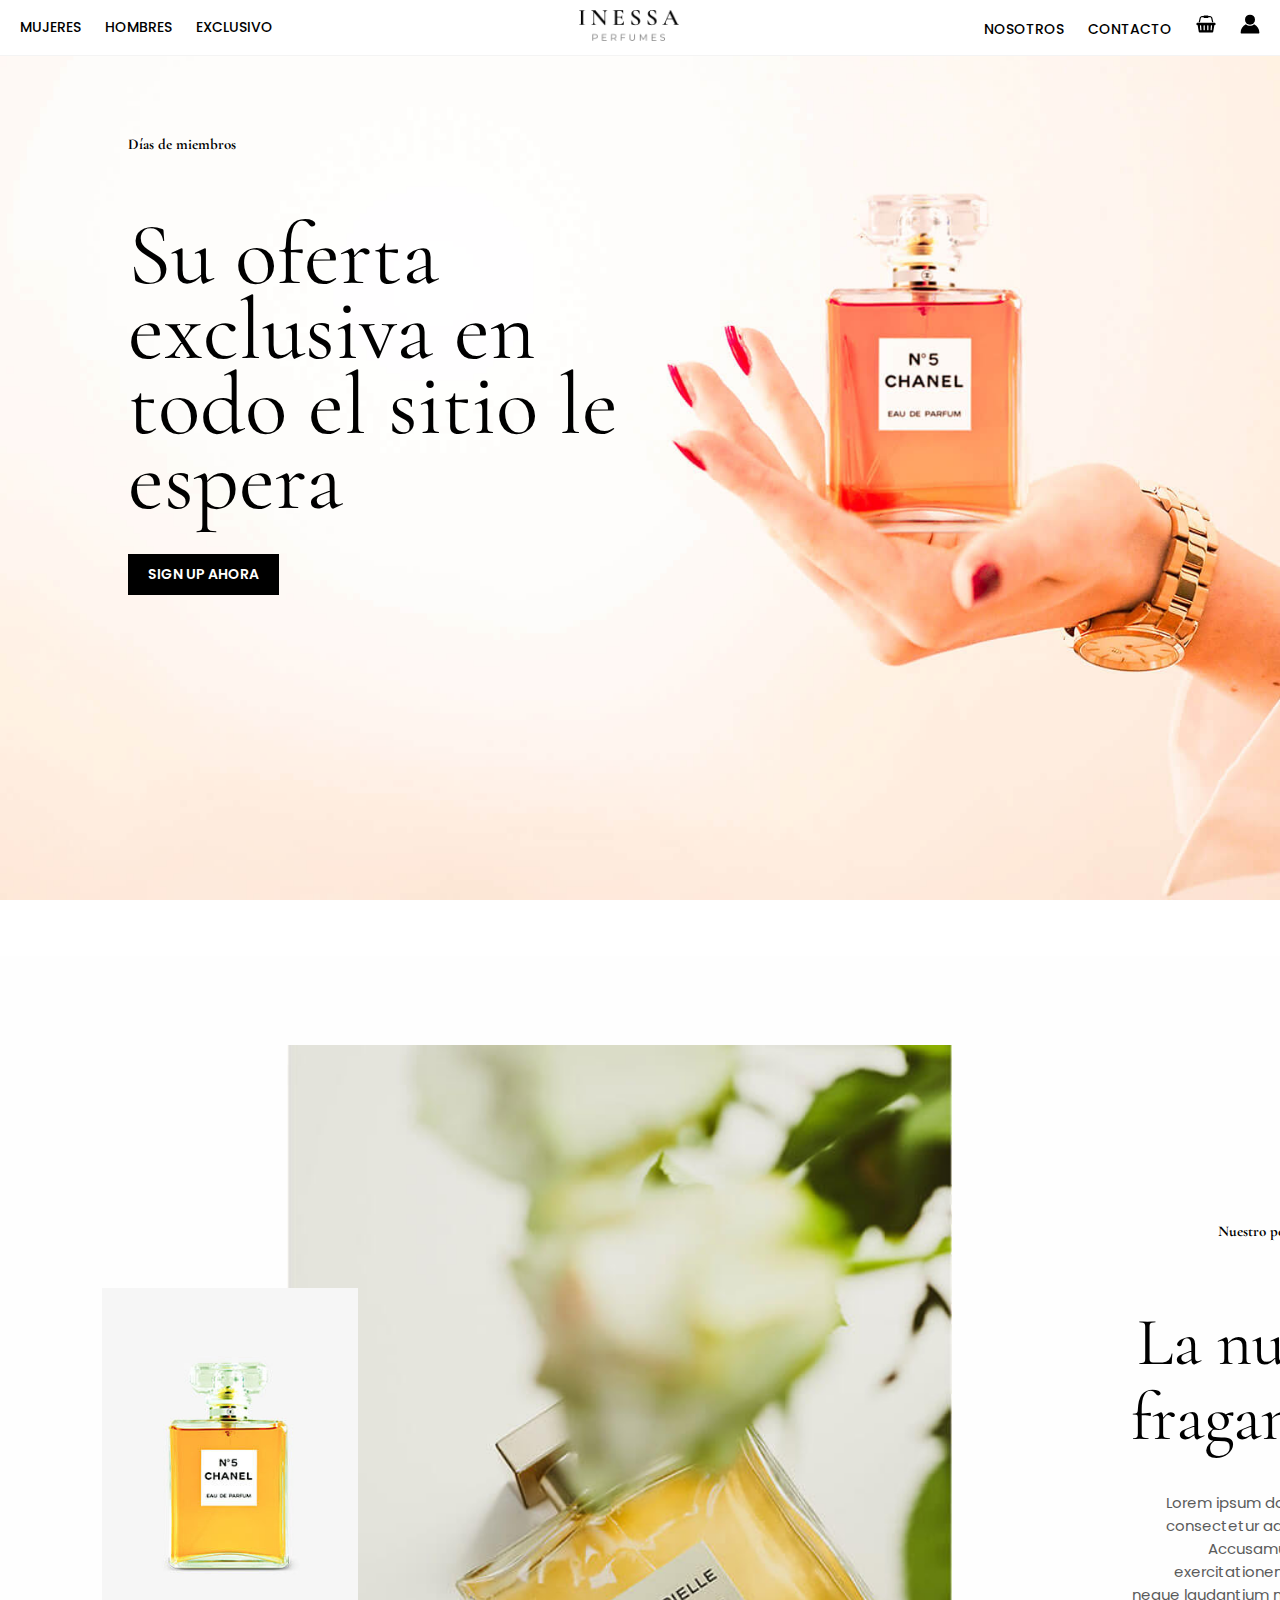
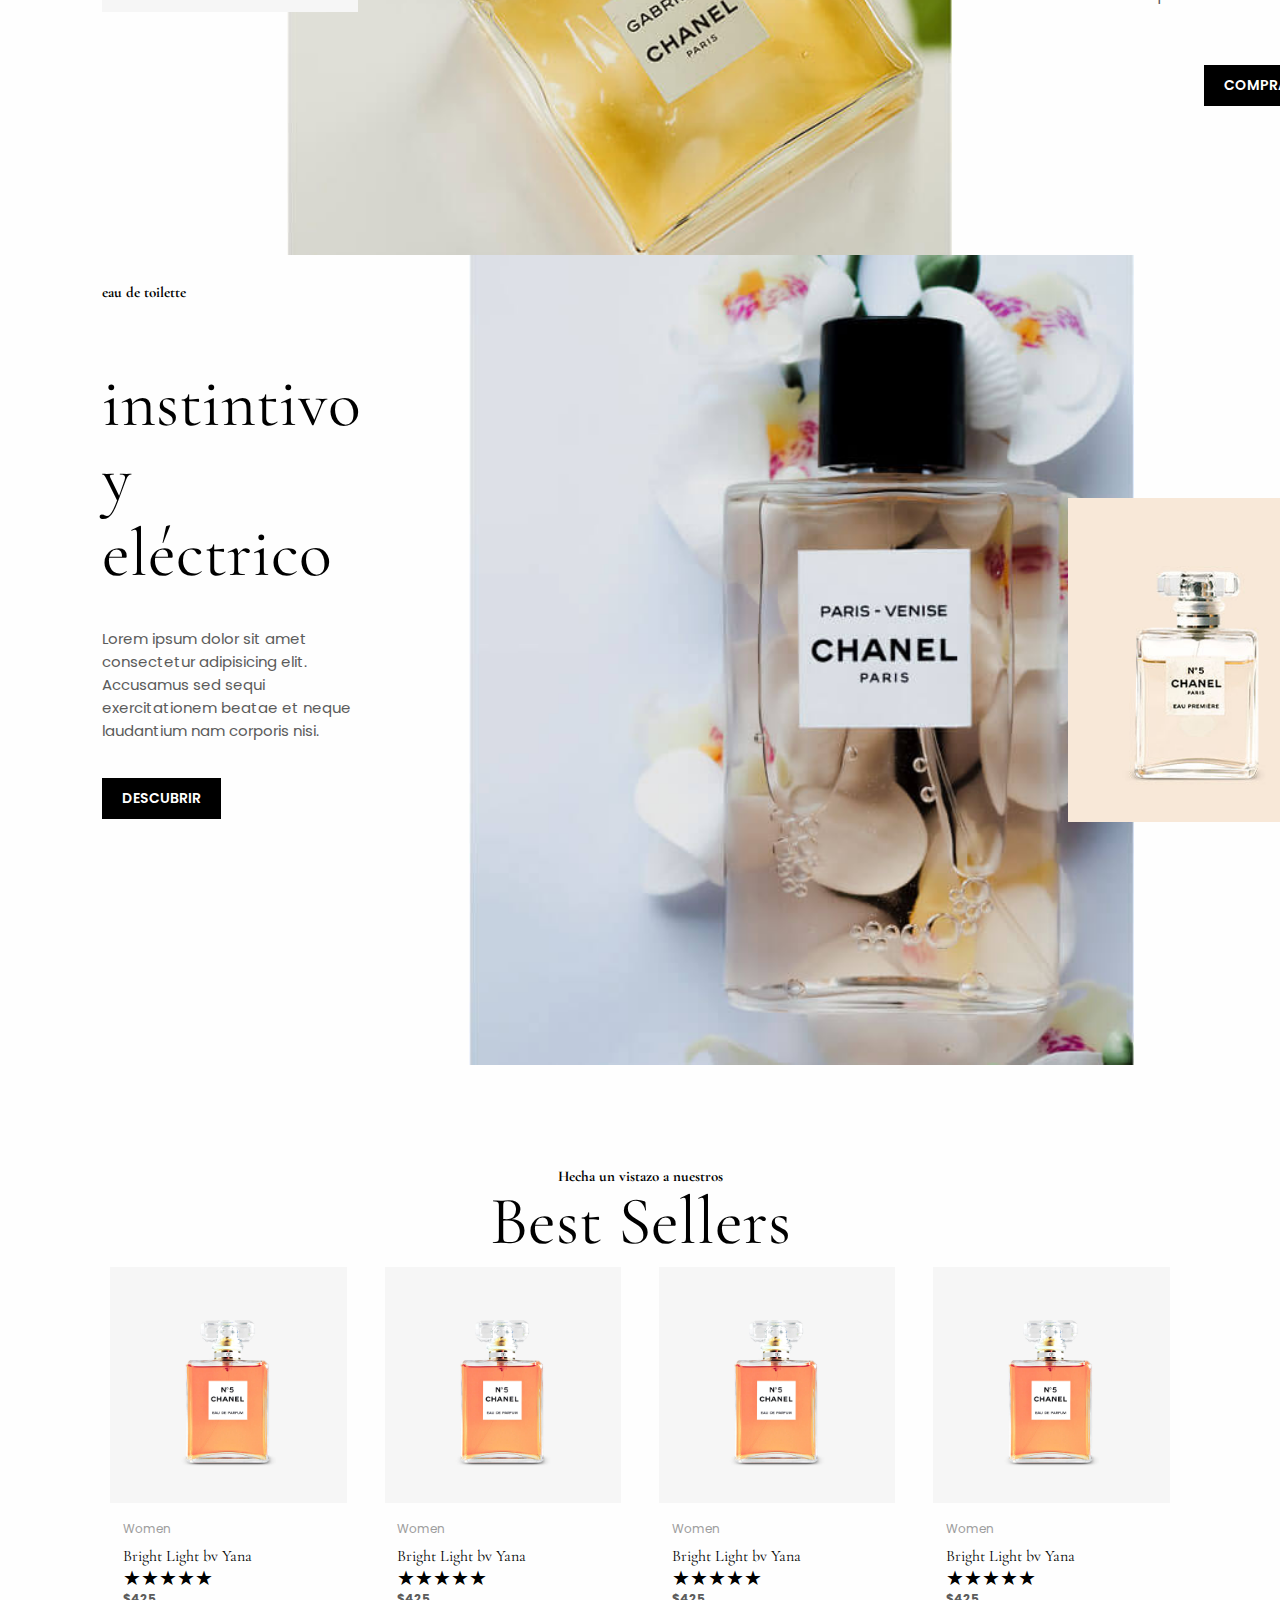
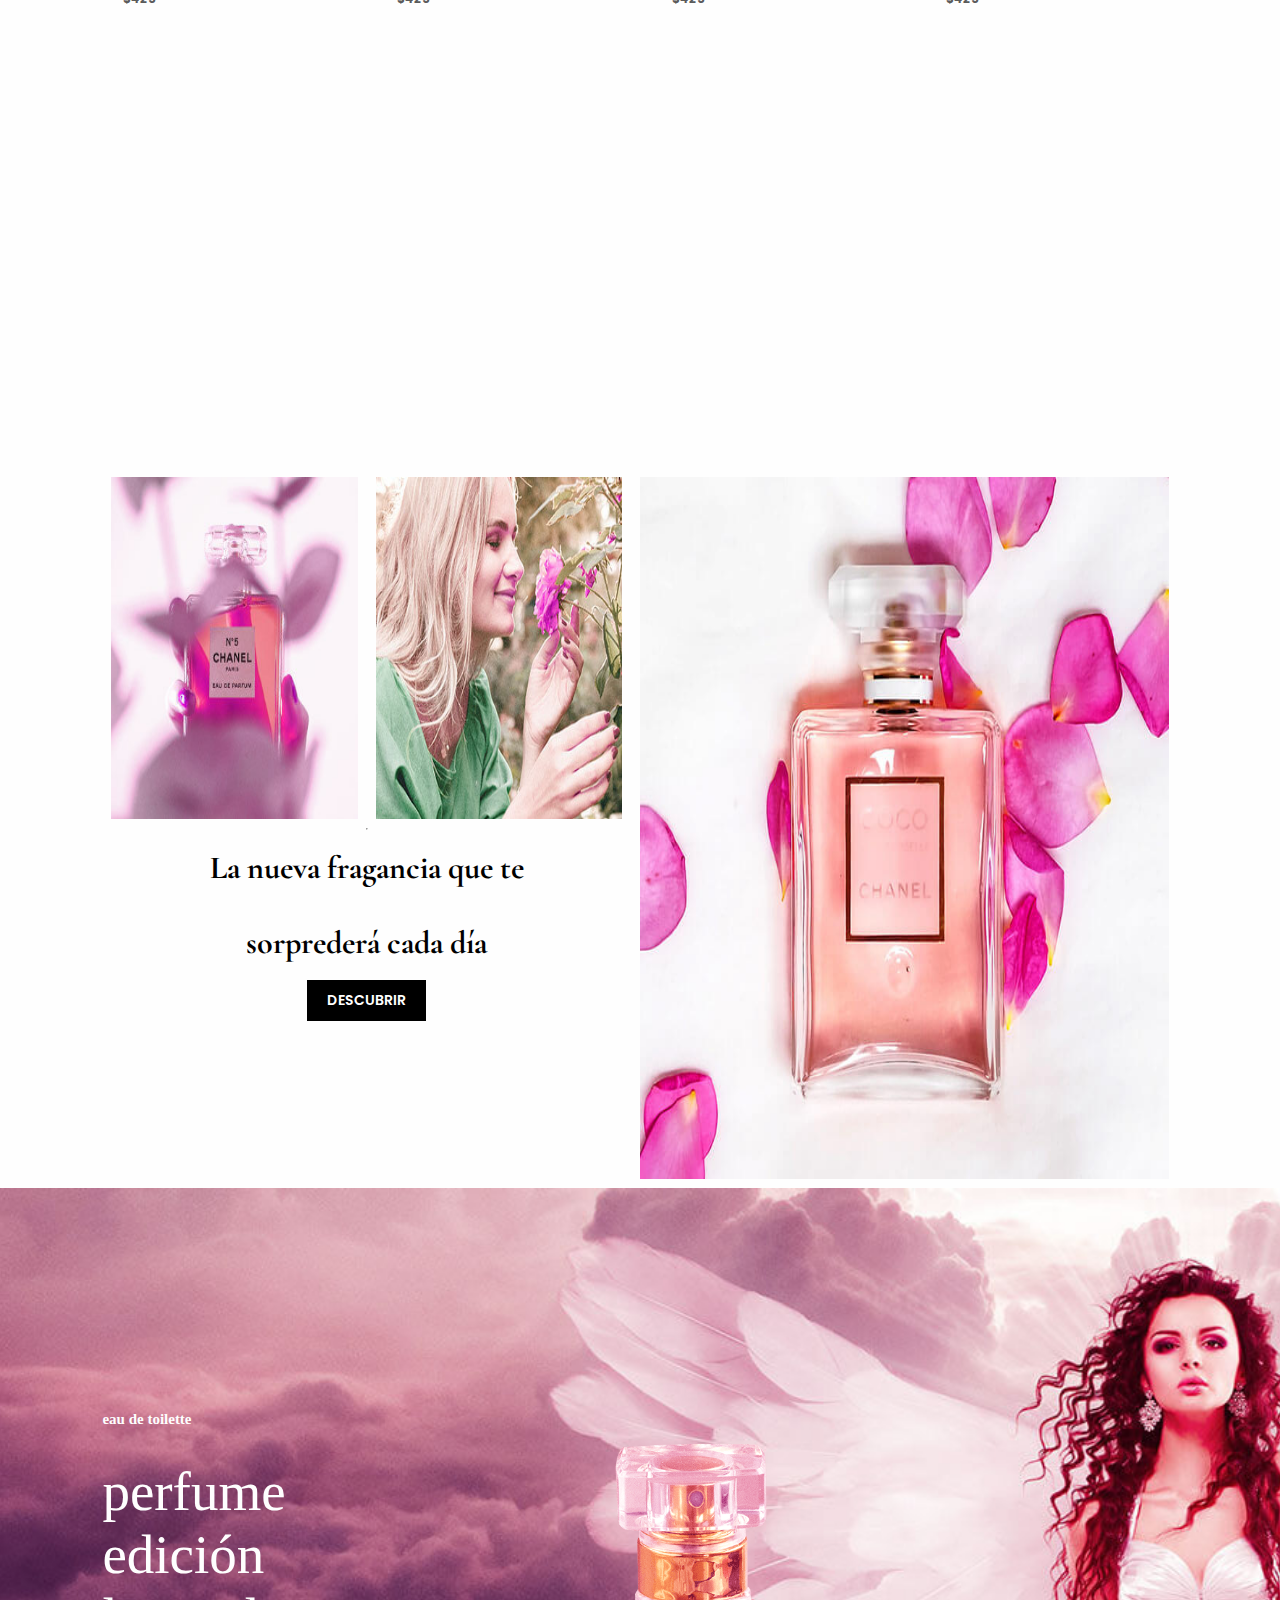
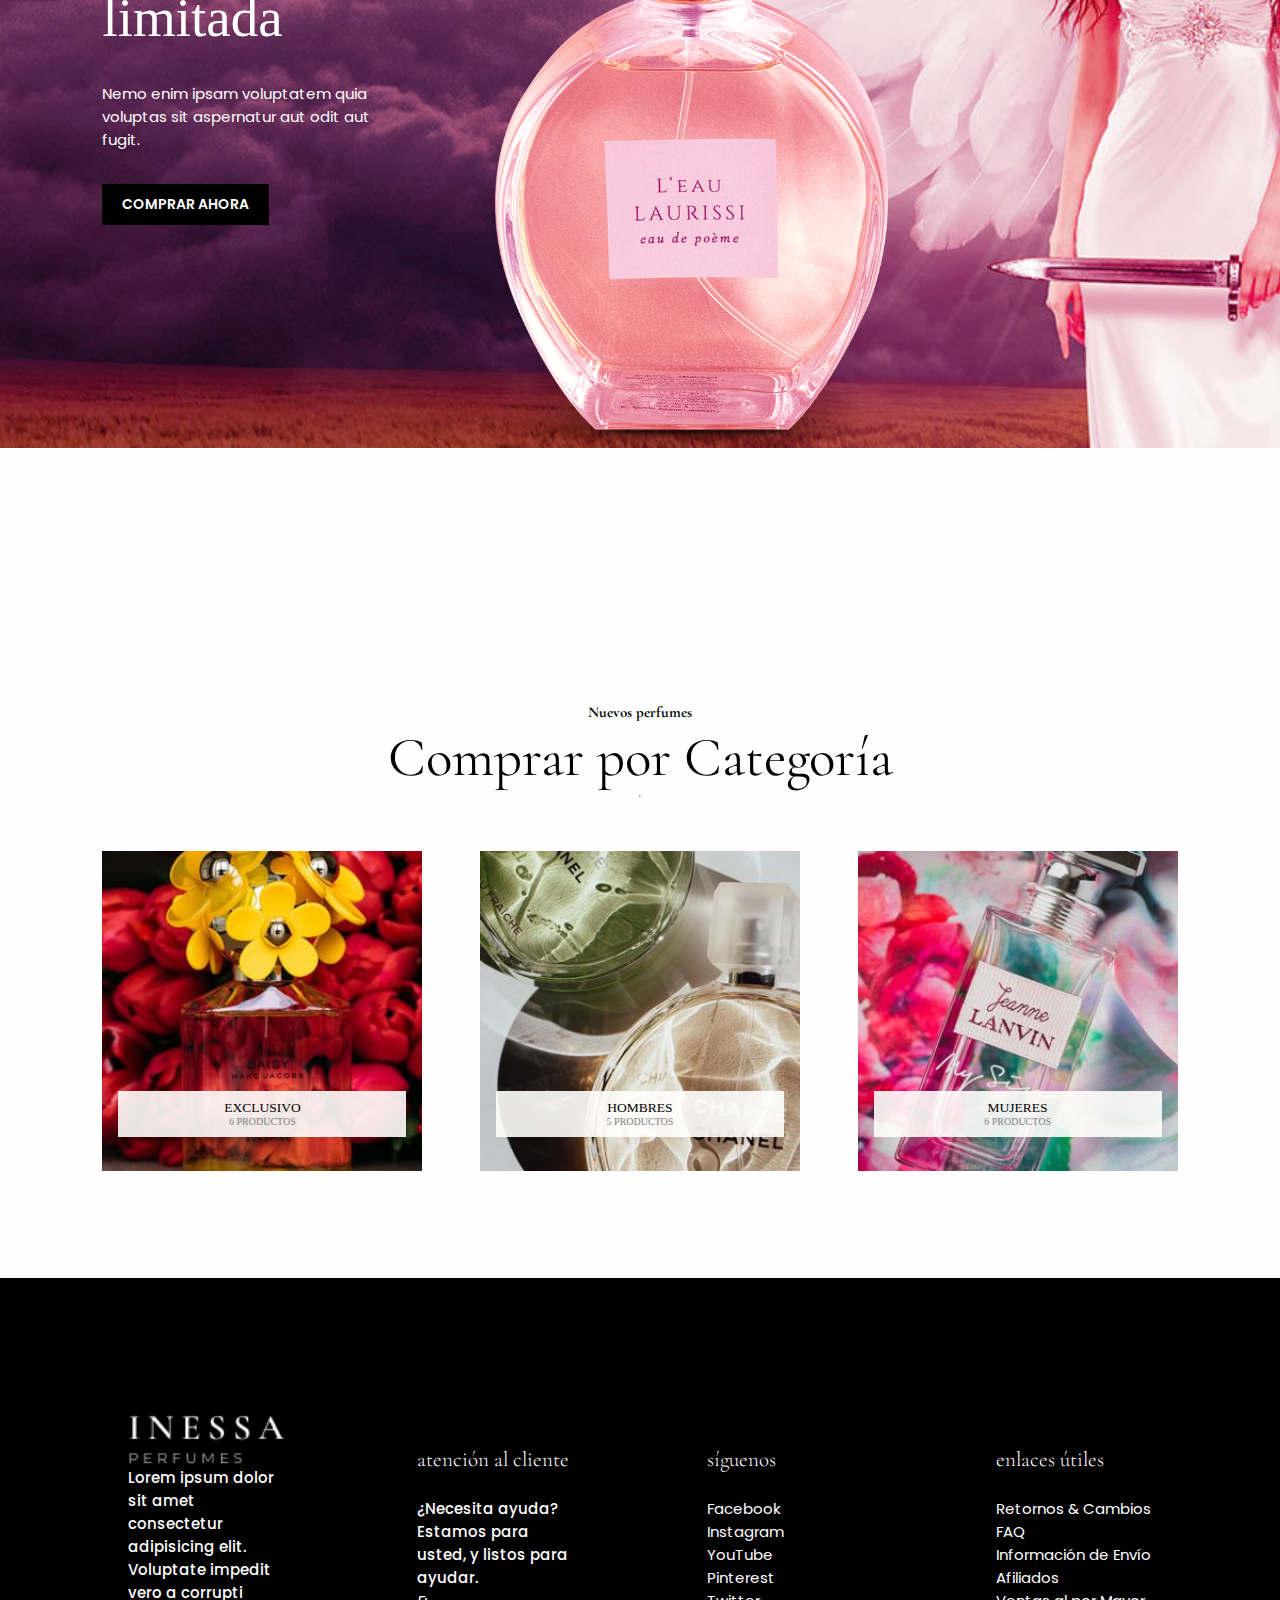
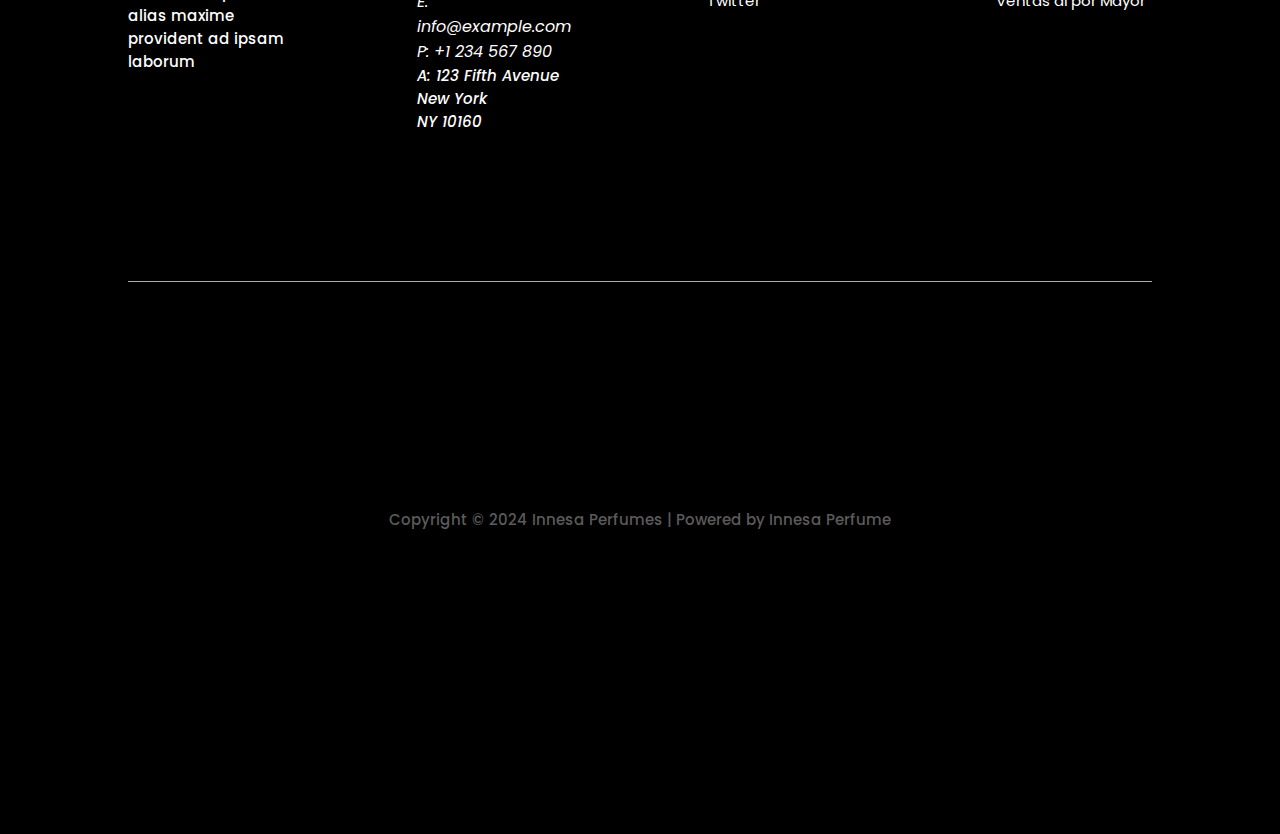
<file: index.html>
<!DOCTYPE html>
<html lang="en">

<head>
    <meta charset="UTF-8">
    <meta name="viewport" content="width=device-width, initial-scale=1.0">
    <title>Inessa Perfumes</title>
    <link rel="stylesheet" href="/style/style.css">
    <link rel="stylesheet" href="/style/styleShop.css">
    <link rel="stylesheet" href="/style/styleHeader.css">
    <link rel="stylesheet" href="/style/styleFooter.css">
    <link rel="preconnect" href="https://fonts.googleapis.com">
    <link rel="preconnect" href="https://fonts.gstatic.com" crossorigin>
    <link
        href="https://fonts.googleapis.com/css2?family=Poppins:ital,wght@0,100;0,200;0,300;0,400;0,500;0,600;0,700;0,800;0,900;1,100;1,200;1,300;1,400;1,500;1,600;1,700;1,800;1,900&display=swap"
        rel="stylesheet">
    <link rel="preconnect" href="https://fonts.googleapis.com">
    <link rel="preconnect" href="https://fonts.gstatic.com" crossorigin>
    <link
        href="https://fonts.googleapis.com/css2?family=Cormorant+Garamond:ital,wght@0,300;0,400;0,500;0,600;0,700;1,300;1,400;1,500;1,600;1,700&family=Poppins:ital,wght@0,100;0,200;0,300;0,400;0,500;0,600;0,700;0,800;0,900;1,100;1,200;1,300;1,400;1,500;1,600;1,700;1,800;1,900&display=swap"
        rel="stylesheet">
</head>
<body>
    <input type="checkbox" id="menu-toggle" class="menu-toggle">
    <label for="menu-toggle" class="mobile-menu-button">
        <span class="mobile-menu-icon">
            <svg fill="currentColor" version="1.1" xmlns="http://www.w3.org/2000/svg" width="20" height="20"
                viewBox="0 0 24 24">
                <path
                    d="M3 13h18c0.552 0 1-0.448 1-1s-0.448-1-1-1h-18c-0.552 0-1 0.448-1 1s0.448 1 1 1zM3 7h18c0.552 0 1-0.448 1-1s-0.448-1-1-1h-18c-0.552 0-1 0.448-1 1s0.448 1 1 1zM3 19h18c0.552 0 1-0.448 1-1s-0.448-1-1-1h-18c-0.552 0-1 0.448-1 1s0.448 1 1 1z">
                </path>
            </svg>
        </span>
    </label>
    <nav class="navbar">
        <ul class="left-menu">
            <li><a href="/pages/women.html">MUJERES</a></li>
            <li><a href="/pages/men.html">HOMBRES</a></li>
            <li><a href="/pages/exclusive.html">EXCLUSIVO</a></li>
        </ul>
        <div class="logo">
            <a href="/index.html">
                <img src="/images/logo-retina-light.png" alt="logo Inessa Perfumes">
            </a>
        </div>
        <ul class="right-menu">
            <li><a href="/pages/about.html">NOSOTROS</a></li>
            <li><a href="/pages/contact.html">CONTACTO</a></li>
            <li><svg class="basket-icon" xmlns="http://www.w3.org/2000/svg" xmlns:xlink="http://www.w3.org/1999/xlink"
                    version="1.1" id="ast-basket-icon-svg" x="0px" y="0px" viewBox="826 826 140 140"
                    enable-background="new 826 826 140 140" xml:space="preserve">
                    <path
                        d="M955.418,887.512c2.344,0,4.343,0.829,6.002,2.486c1.657,1.659,2.486,3.659,2.486,6.002c0,2.343-0.829,4.344-2.486,6.001  c-1.659,1.658-3.658,2.487-6.002,2.487h-0.994l-7.627,43.9c-0.354,2.033-1.326,3.713-2.917,5.04  c-1.593,1.326-3.405,1.989-5.438,1.989h-84.883c-2.033,0-3.846-0.663-5.438-1.989c-1.591-1.327-2.564-3.007-2.918-5.04l-7.626-43.9  h-0.995c-2.343,0-4.344-0.829-6.001-2.487c-1.658-1.657-2.487-3.658-2.487-6.001c0-2.343,0.829-4.343,2.487-6.002  c1.658-1.658,3.659-2.486,6.001-2.486H955.418z M860.256,940.563c1.149-0.089,2.111-0.585,2.885-1.491  c0.773-0.907,1.116-1.936,1.028-3.085l-2.122-27.586c-0.088-1.15-0.585-2.111-1.492-2.885c-0.906-0.774-1.934-1.117-3.083-1.028  c-1.149,0.088-2.111,0.586-2.885,1.492s-1.116,1.934-1.028,3.083l2.122,27.587c0.088,1.105,0.542,2.034,1.359,2.785  c0.818,0.752,1.78,1.128,2.885,1.128H860.256z M887.512,936.319v-27.587c0-1.149-0.42-2.144-1.26-2.984  c-0.84-0.84-1.834-1.26-2.984-1.26s-2.144,0.42-2.984,1.26c-0.84,0.841-1.26,1.835-1.26,2.984v27.587c0,1.149,0.42,2.145,1.26,2.984  c0.84,0.84,1.835,1.26,2.984,1.26s2.144-0.42,2.984-1.26C887.092,938.464,887.512,937.469,887.512,936.319z M912.977,936.319  v-27.587c0-1.149-0.42-2.144-1.26-2.984c-0.841-0.84-1.835-1.26-2.984-1.26s-2.145,0.42-2.984,1.26  c-0.84,0.841-1.26,1.835-1.26,2.984v27.587c0,1.149,0.42,2.145,1.26,2.984s1.835,1.26,2.984,1.26s2.144-0.42,2.984-1.26  C912.557,938.464,912.977,937.469,912.977,936.319z M936.319,936.65l2.122-27.587c0.088-1.149-0.254-2.177-1.027-3.083  s-1.735-1.404-2.885-1.492c-1.15-0.089-2.178,0.254-3.084,1.028c-0.906,0.773-1.404,1.734-1.492,2.885l-2.122,27.586  c-0.088,1.149,0.254,2.178,1.027,3.085c0.774,0.906,1.736,1.402,2.885,1.491h0.332c1.105,0,2.066-0.376,2.885-1.128  C935.777,938.685,936.23,937.756,936.319,936.65z M859.66,855.946l-6.167,27.322h-8.753l6.698-29.245  c0.84-3.89,2.807-7.062,5.902-9.516c3.095-2.453,6.632-3.68,10.611-3.68h11.074c0-1.149,0.42-2.144,1.26-2.984  c0.84-0.84,1.835-1.26,2.984-1.26h25.465c1.149,0,2.144,0.42,2.984,1.26c0.84,0.84,1.26,1.834,1.26,2.984h11.074  c3.979,0,7.516,1.227,10.611,3.68c3.094,2.454,5.062,5.626,5.901,9.516l6.697,29.245h-8.753l-6.168-27.322  c-0.486-1.945-1.491-3.537-3.017-4.774c-1.525-1.238-3.282-1.857-5.272-1.857h-11.074c0,1.15-0.42,2.144-1.26,2.984  c-0.841,0.84-1.835,1.26-2.984,1.26h-25.465c-1.149,0-2.144-0.42-2.984-1.26c-0.84-0.84-1.26-1.834-1.26-2.984h-11.074  c-1.99,0-3.747,0.619-5.272,1.857C861.152,852.409,860.146,854,859.66,855.946z">
                    </path>
                </svg></li>
            <li><svg version="1.1" class="account-icon" xmlns="http://www.w3.org/2000/svg"
                    xmlns:xlink="http://www.w3.org/1999/xlink" x="0px" y="0px" viewBox="0 0 120 120"
                    enable-background="new 0 0 120 120" xml:space="preserve">
                    <path
                        d="M84.6,62c-14.1,12.3-35.1,12.3-49.2,0C16.1,71.4,3.8,91,3.8,112.5c0,2.1,1.7,3.8,3.8,3.8h105c2.1,0,3.8-1.7,3.8-3.8 C116.2,91,103.9,71.4,84.6,62z">
                    </path>
                    <circle cx="60" cy="33.8" r="30"></circle>
                </svg></li>
        </ul>
    </nav>
    <nav class="navbar-mobile">
        <ul>
            <li><a href="/pages/women.html">MUJERES</a></li>
            <li><a href="/pages/men.html">HOMBRES</a></li>
            <li><a href="/pages/exclusive.html">EXCLUSIVO</a></li>
            <li><a href="/pages/about.html">NOSOTROS</a></li>
            <li><a href="/pages/contact.html">CONTACTO</a></li>
            <li><svg version="1.1" class="account-icon" xmlns="http://www.w3.org/2000/svg"
                    xmlns:xlink="http://www.w3.org/1999/xlink" x="0px" y="0px" viewBox="0 0 120 120"
                    enable-background="new 0 0 120 120" xml:space="preserve">
                    <path
                        d="M84.6,62c-14.1,12.3-35.1,12.3-49.2,0C16.1,71.4,3.8,91,3.8,112.5c0,2.1,1.7,3.8,3.8,3.8h105c2.1,0,3.8-1.7,3.8-3.8 C116.2,91,103.9,71.4,84.6,62z">
                    </path>
                    <circle cx="60" cy="33.8" r="30"></circle>
                </svg></li>
        </ul>
    </nav>
    <main>
        <section class="principal">
            <div class="principal-details">
                <div>
                    <h6 class="h-index">Días de miembros</h6>
                </div>
                <div class="principal-title">
                    <h1 class="h-index">Su oferta exclusiva en todo el sitio le espera</h1>
                </div>
                <div>
                    <button>SIGN UP AHORA</button>
                </div>
            </div>
        </section>
        <section class="section section2">
            <div class="section2-images">
                <div class="section2-empty">
                    <img class="principal-img" src="/images/perfume-002.jpg" alt="Perfume N5 Chanel">
                </div>
                <div class="section2-img">
                    <img class="background-img" src="/images/bg-03.jpg" alt="Perfume Gabrielle Chanel Paris">
                </div>
            </div>
            <div class="section2-details">
                <div>
                    <h6 class="h-index">Nuestro perfume original</h6>
                </div>
                <div>
                    <h2 class="h-index">La nueva fragancia</h2>
                </div>
                <div>
                    <p>Lorem ipsum dolor sit amet consectetur adipisicing elit. Accusamus sed sequi exercitationem
                        beatae et neque laudantium nam corporis nisi.</p>
                </div>
                <div>
                    <button>COMPRAR AHORA</button>
                </div>
            </div>
        </section>
        <section class="section section3">
            <div class="section3-details">
                <div>
                    <h6 class="h-index">eau de toilette</h6>
                </div>
                <div>
                    <h2 class="h-index">instintivo y eléctrico</h2>
                </div>
                <div>
                    <p>Lorem ipsum dolor sit amet consectetur adipisicing elit. Accusamus sed sequi exercitationem
                        beatae et neque laudantium nam corporis nisi.</p>
                </div>
                <div>
                    <button>DESCUBRIR</button>
                </div>
            </div>
            <div class="section3-images">
                <div class="section3-img">
                    <img class="background-img" src="/images/bg-04.jpg" alt="Perfume Gabrielle Chanel Paris">
                </div>
                <div class="section3-empty">
                    <img class="principal-img" src="/images/perfume-003.jpg" alt="Perfume N5 Chanel">
                </div>
            </div>
        </section>
        <section class="section section4">
            <div class="section-title section4-title">
                <div>
                    <h6 class="h-index">Hecha un vistazo a nuestros</h6>
                </div>
                <div>
                    <h2 class="h-index">Best Sellers</h2>
                </div>
            </div>
            <section class="article-container">
                <a class="article-card" href="/pages/product.html">
                    <div class="article-img-container">
                        <img src="/images/Product-004.jpg" alt="Perfume N5 Chanel">
                    </div>
                    <div class="article-card-details">
                        <h3 class="category-article-title">Women</h3>
                        <div class="article-card-info">
                            <h2 class="article-name">Bright Light bv Yana</h2>
                            <div class="star-rating">
                                <span class="star">&#9733;</span>
                                <span class="star">&#9733;</span>
                                <span class="star">&#9733;</span>
                                <span class="star">&#9733;</span>
                                <span class="star">&#9733;</span>
                            </div>
                            <p class="price">$425</p>
                        </div>
                    </div>
                </a>
                <a class="article-card" href="/pages/product.html">
                    <div>
                        <img src="/images/Product-004.jpg" alt="Perfume N5 Chanel">
                    </div>
                    <div class="article-card-details">
                        <h3 class="category-article-title">Women</h3>
                        <div class="article-card-info">
                            <h2 class="article-name">Bright Light bv Yana</h2>
                            <div class="star-rating">
                                <span class="star">&#9733;</span>
                                <span class="star">&#9733;</span>
                                <span class="star">&#9733;</span>
                                <span class="star">&#9733;</span>
                                <span class="star">&#9733;</span>
                            </div>
                            <p class="price">$425</p>
                        </div>
                    </div>
                </a>
                <a class="article-card" href="/pages/product.html">
                    <div>
                        <img src="/images/Product-004.jpg" alt="Perfume N5 Chanel">
                    </div>
                    <div class="article-card-details">
                        <h3 class="category-article-title">Women</h3>
                        <div class="article-card-info">
                            <h2 class="article-name">Bright Light bv Yana</h2>
                            <div class="star-rating">
                                <span class="star">&#9733;</span>
                                <span class="star">&#9733;</span>
                                <span class="star">&#9733;</span>
                                <span class="star">&#9733;</span>
                                <span class="star">&#9733;</span>
                            </div>
                            <p class="price">$425</p>
                        </div>
                    </div>
                </a>
                <a class="article-card" href="/pages/product.html">
                    <div>
                        <img src="/images/Product-004.jpg" alt="Perfume N5 Chanel">
                    </div>
                    <div class="article-card-details">
                        <h3 class="category-article-title">Women</h3>
                        <div class="article-card-info">
                            <h2 class="article-name">Bright Light bv Yana</h2>
                            <div class="star-rating">
                                <span class="star">&#9733;</span>
                                <span class="star">&#9733;</span>
                                <span class="star">&#9733;</span>
                                <span class="star">&#9733;</span>
                                <span class="star">&#9733;</span>
                            </div>
                            <p class="price">$425</p>
                        </div>
                    </div>
                </a>
            </section>
        </section>
        <section class="section section5">
            <div class="section5-left">
                <div class="section5-left-top">
                    <div class="section5-left-top-left">
                        <img src="/images/bg-05.jpg" alt="Perfume N5 Chanel Paris Eau de Parfum">
                    </div>
                    <div class="section5-left-top-right">
                        <img src="/images/bg-06.jpg" alt="Mujer oliendo una flor">
                    </div>
                </div>
                <div class="section5-left-bottom">
                    <div>
                        <hr>
                    </div>
                    <div>
                        <h4 class="h-index">La nueva fragancia que te sorprederá cada día</h4>
                    </div>
                    <div>
                        <button>DESCUBRIR</button>
                    </div>
                </div>
            </div>
            <div class="section5-right">
                <img src="/images/bg-07.jpg" alt="Perfume Coco Chanel">
            </div>
        </section>
        <section class="section6">
            <div class="section6-details">
                <div>
                    <h6>eau de toilette</h6>
                </div>
                <div>
                    <h3>
                        perfume edición limitada
                    </h3>
                </div>
                <div>
                    <p>Nemo enim ipsam voluptatem quia voluptas sit aspernatur aut odit aut fugit.</p>
                </div>
                <div>
                    <button>
                        COMPRAR AHORA
                    </button>
                </div>
            </div>
            <div class="section6-principal-image">
                <img src="/images/perfume-01.png" alt="Perfume L'eau Laurissi Eau de poeme">
            </div>
        </section>
        <section class="section section7">
            <div class="section-title section7-title">
                <div>
                    <h6 class="h-index">Nuevos perfumes</h6>
                </div>
                <div>
                    <h3 class="h-index">Comprar por Categoría</h3>
                </div>
                <hr>
            </div>
            <div class="section7-category-container">

                <a href="/pages/exclusive.html" class="productCategory productCategory1">
                    <div class="categoryDetail">
                        <h2>EXCLUSIVO</h2>
                        <mark>6 PRODUCTOS</mark>
                    </div>
                </a>
                <a href="pages/men.html" class="productCategory productCategory2">
                    <div class="categoryDetail">
                        <h2>HOMBRES</h2>
                        <mark>5 PRODUCTOS</mark>
                    </div>
                </a>
                <a href="pages/women.html" class="productCategory productCategory3">
                    <div class="categoryDetail">
                        <h2>MUJERES</h2>
                        <mark>6 PRODUCTOS</mark>
                    </div>
                </a>
            </div>
        </section>
    </main>
    <footer>
        <div class="aside-container">
            <aside class="aside aside1">
                <img src="/images/logo-regular-dark.png" alt="Logo Inessa Perfumes">
                <p>Lorem ipsum dolor sit amet consectetur adipisicing elit. Voluptate impedit vero a corrupti alias
                    maxime provident ad ipsam laborum</p>
            </aside>
            <aside class="aside aside2">
                <h5 class="h-index">atención al cliente</h5>
                <div>

                </div>
                <p> ¿Necesita ayuda? Estamos para usted, y listos para ayudar.</p>
                <div>
                    <address>
                        E: <a href="mailto:info@example.com">info@example.com</a>
                        P: <a href="tel:+1234567890">+1 234 567 890</a>
                        <p>
                            A: 123 Fifth Avenue <br>
                            New York <br>
                            NY 10160 <br>
                        </p>
                    </address>
                </div>
            </aside>
            <aside class="aside aside3">
                <h5 class="h-index">síguenos</h5>
                <ul>
                    <li>Facebook</li>
                    <li>Instagram</li>
                    <li>YouTube</li>
                    <li>Pinterest</li>
                    <li>Twitter</li>
                </ul>
            </aside>
            <aside class="aside aside4">
                <h5 class="h-index">enlaces útiles</h5>
                <ul>
                    <li>Retornos & Cambios</li>
                    <li>FAQ</li>
                    <li>Información de Envío</li>
                    <li>Afiliados</li>
                    <li>Ventas al por Mayor</li>
            </aside>
        </div>
        <div class="copyright">
            <p>Copyright © 2024 Innesa Perfumes | Powered by Innesa Perfume</p>
        </div>
    </footer>
</body>

</html>
</file>
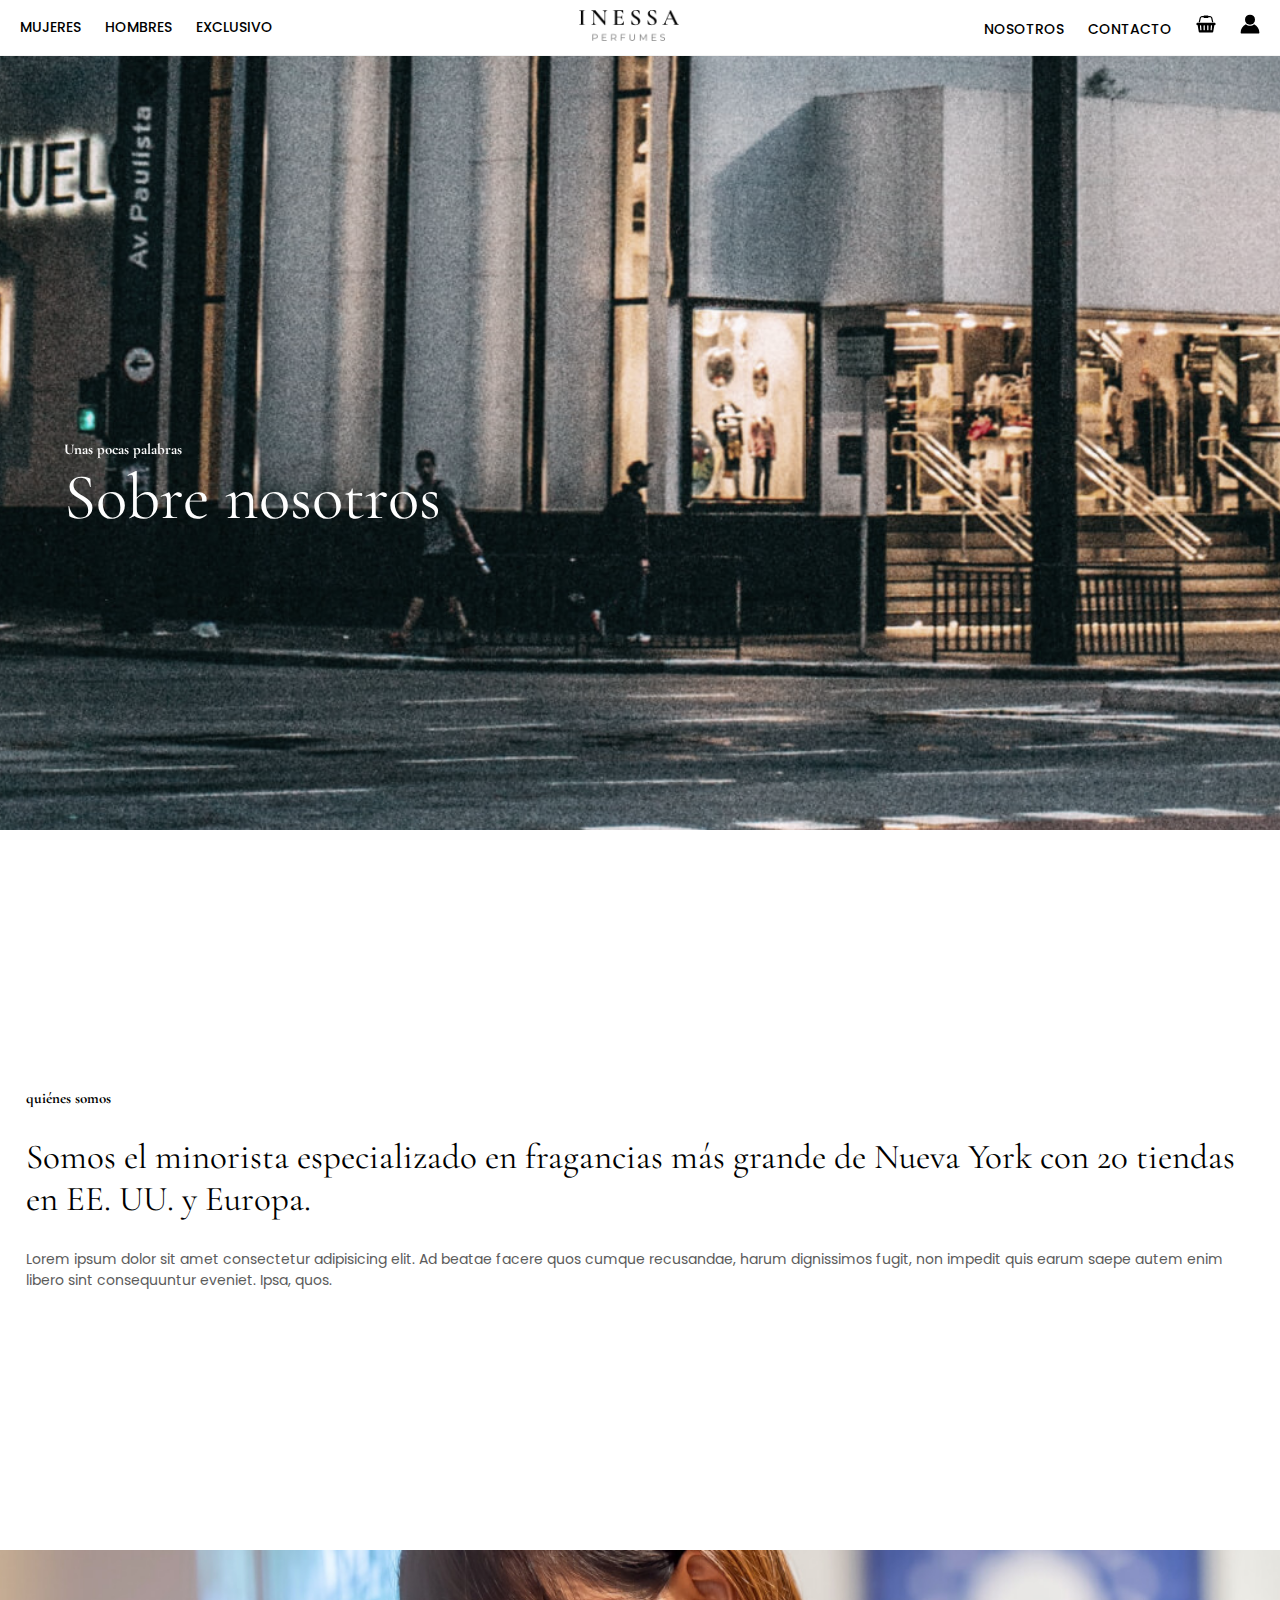
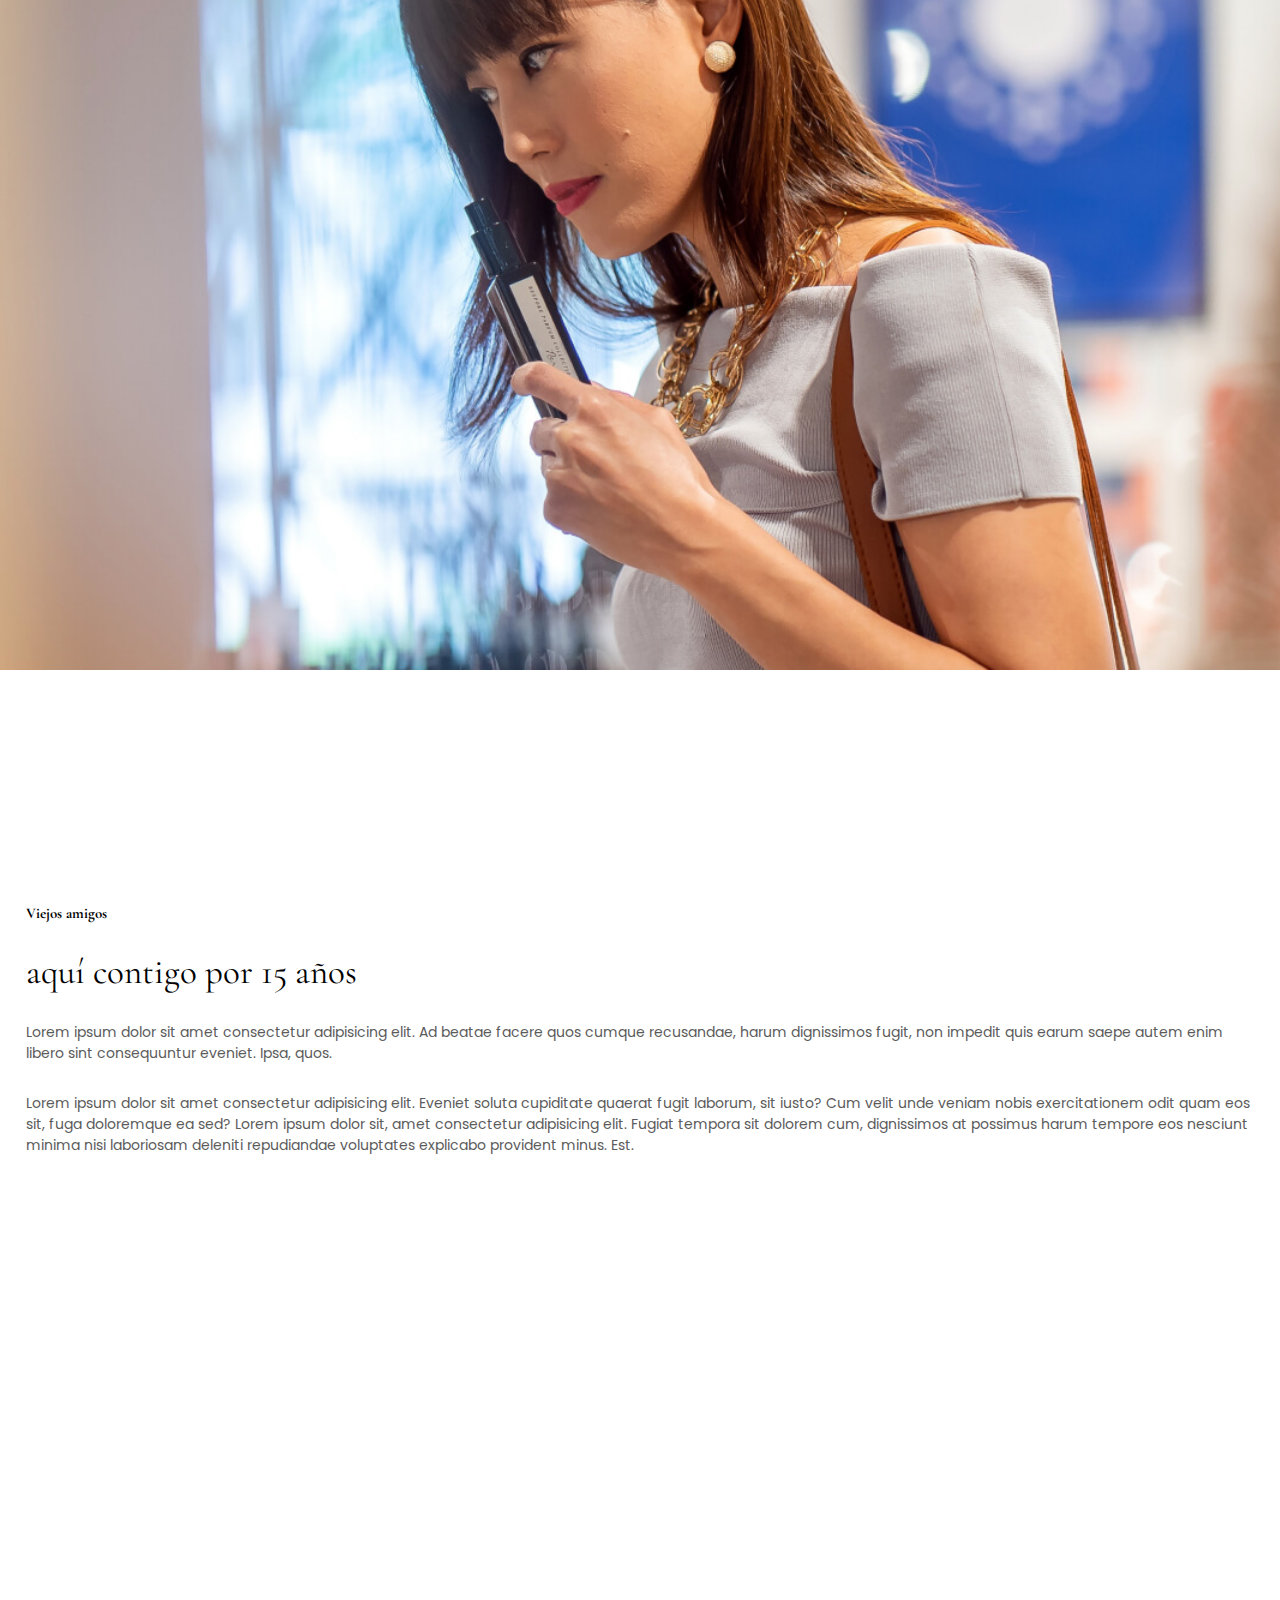
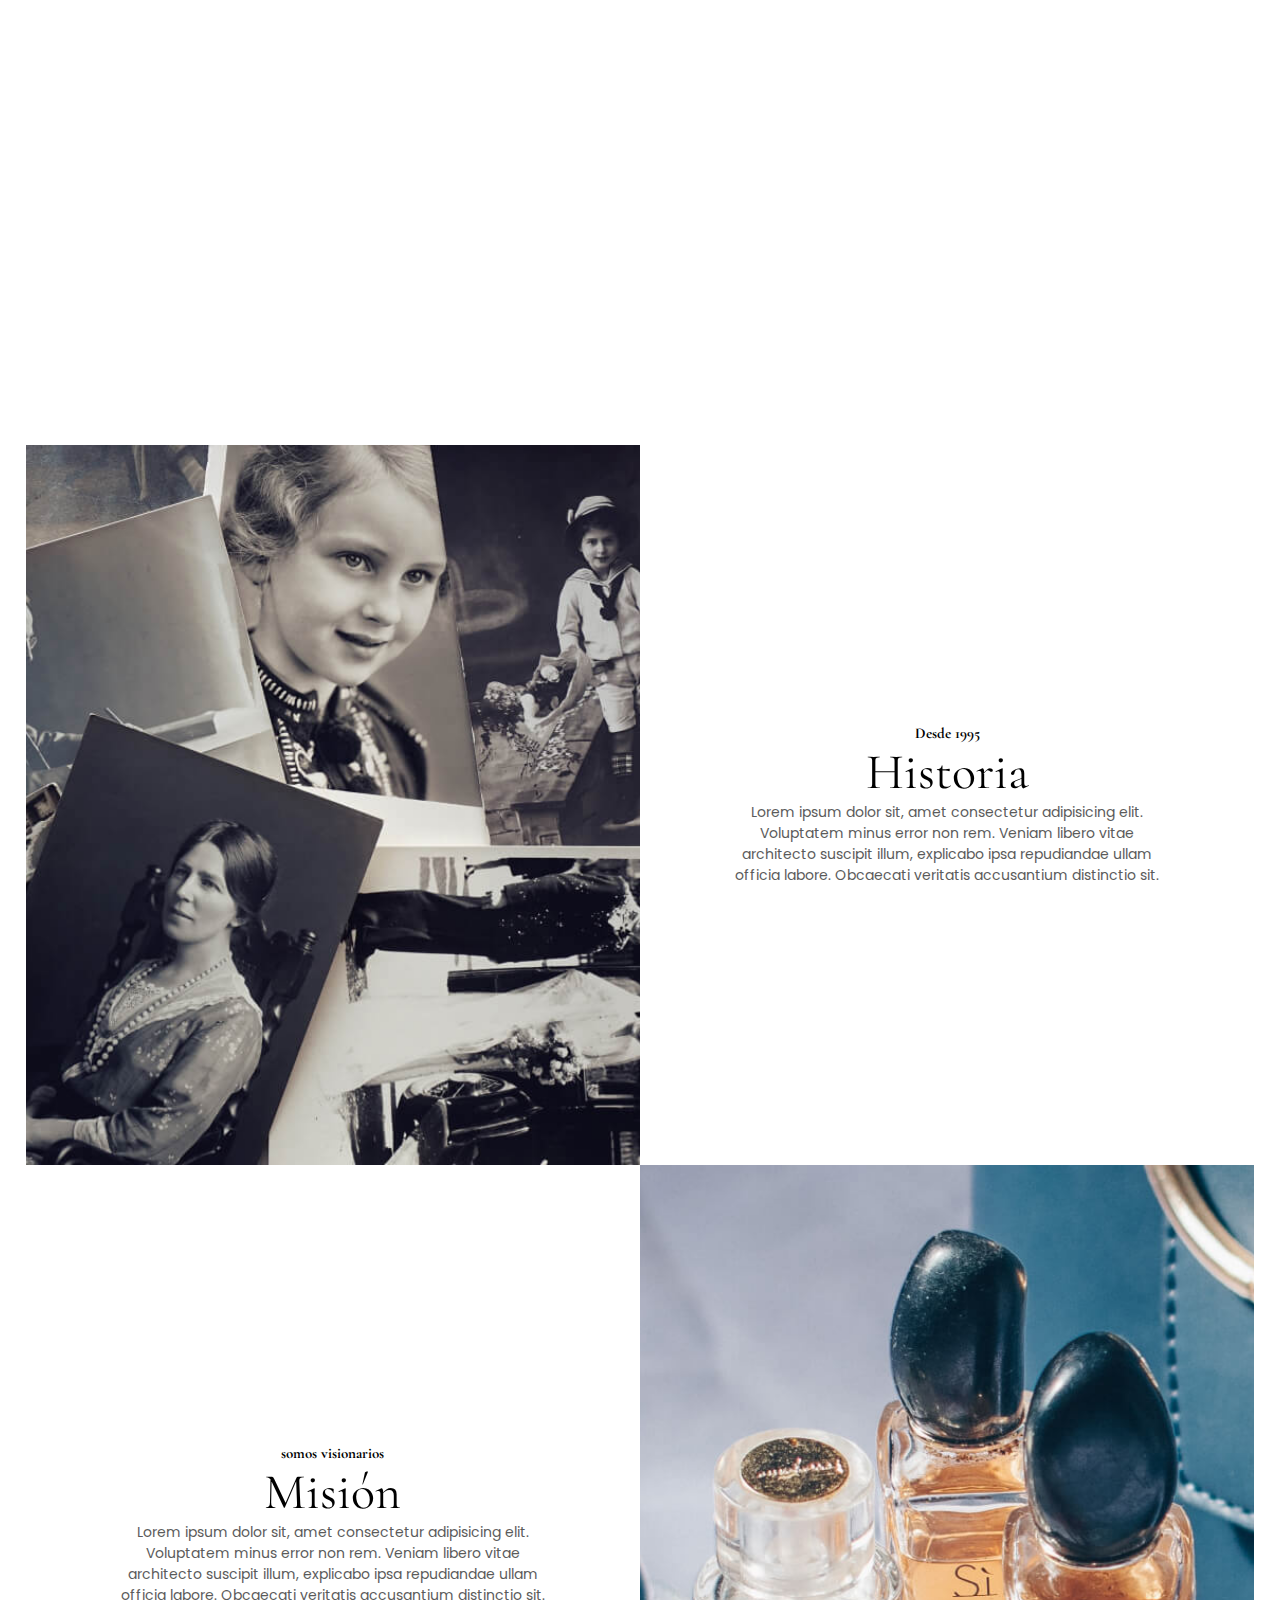
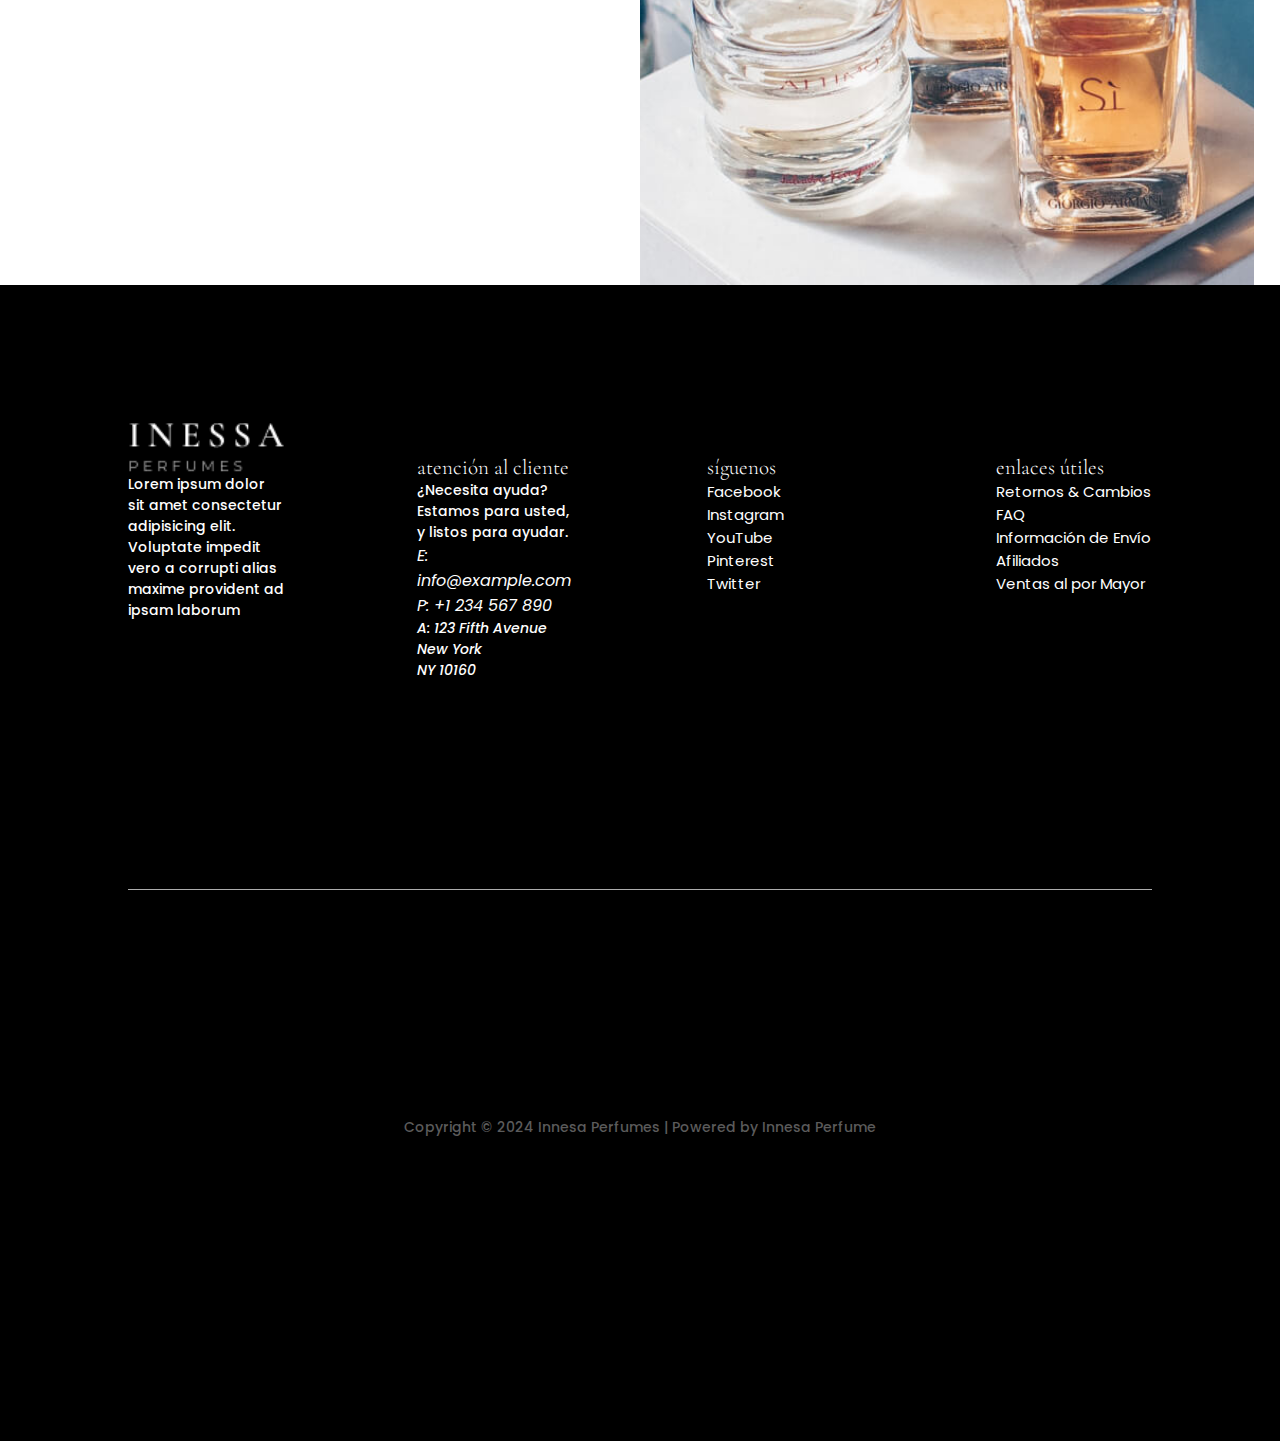
<file: pages/about.html>
<!DOCTYPE html>
<html lang="en">

<head>
    <meta charset="UTF-8">
    <meta name="viewport" content="width=device-width, initial-scale=1.0">
    <title>Acerca - Inessa Perfumes</title>
    <link rel="stylesheet" href="/style/styleHeader.css">
    <link rel="stylesheet" href="/style/styleAbout.css">
    <link rel="stylesheet" href="/style/styleFooter.css">
    <link rel="preconnect" href="https://fonts.googleapis.com">
    <link rel="preconnect" href="https://fonts.gstatic.com" crossorigin>
    <link
        href="https://fonts.googleapis.com/css2?family=Poppins:ital,wght@0,100;0,200;0,300;0,400;0,500;0,600;0,700;0,800;0,900;1,100;1,200;1,300;1,400;1,500;1,600;1,700;1,800;1,900&display=swap"
        rel="stylesheet">
    <link rel="preconnect" href="https://fonts.googleapis.com">
    <link rel="preconnect" href="https://fonts.gstatic.com" crossorigin>
    <link
        href="https://fonts.googleapis.com/css2?family=Cormorant+Garamond:ital,wght@0,300;0,400;0,500;0,600;0,700;1,300;1,400;1,500;1,600;1,700&family=Poppins:ital,wght@0,100;0,200;0,300;0,400;0,500;0,600;0,700;0,800;0,900;1,100;1,200;1,300;1,400;1,500;1,600;1,700;1,800;1,900&display=swap"
        rel="stylesheet">
</head>

<body>
    <input type="checkbox" id="menu-toggle" class="menu-toggle">
    <label for="menu-toggle" class="mobile-menu-button">
        <span class="mobile-menu-icon">
            <svg fill="currentColor" version="1.1" xmlns="http://www.w3.org/2000/svg" width="20" height="20"
                viewBox="0 0 24 24">
                <path
                    d="M3 13h18c0.552 0 1-0.448 1-1s-0.448-1-1-1h-18c-0.552 0-1 0.448-1 1s0.448 1 1 1zM3 7h18c0.552 0 1-0.448 1-1s-0.448-1-1-1h-18c-0.552 0-1 0.448-1 1s0.448 1 1 1zM3 19h18c0.552 0 1-0.448 1-1s-0.448-1-1-1h-18c-0.552 0-1 0.448-1 1s0.448 1 1 1z">
                </path>
            </svg>
        </span>
    </label>
    <nav class="navbar">
        <ul class="left-menu">
            <li><a href="/pages/women.html">MUJERES</a></li>
            <li><a href="/pages/men.html">HOMBRES</a></li>
            <li><a href="/pages/exclusive.html">EXCLUSIVO</a></li>
        </ul>
        <div class="logo">
            <a href="/index.html">
                <img src="/images/logo-retina-light.png" alt="logo Inessa Perfumes">
            </a>
        </div>
        <ul class="right-menu">
            <li><a href="/pages/about.html">NOSOTROS</a></li>
            <li><a href="/pages/contact.html">CONTACTO</a></li>
            <li><svg class="basket-icon" xmlns="http://www.w3.org/2000/svg" xmlns:xlink="http://www.w3.org/1999/xlink"
                    version="1.1" id="ast-basket-icon-svg" x="0px" y="0px" viewBox="826 826 140 140"
                    enable-background="new 826 826 140 140" xml:space="preserve">
                    <path
                        d="M955.418,887.512c2.344,0,4.343,0.829,6.002,2.486c1.657,1.659,2.486,3.659,2.486,6.002c0,2.343-0.829,4.344-2.486,6.001  c-1.659,1.658-3.658,2.487-6.002,2.487h-0.994l-7.627,43.9c-0.354,2.033-1.326,3.713-2.917,5.04  c-1.593,1.326-3.405,1.989-5.438,1.989h-84.883c-2.033,0-3.846-0.663-5.438-1.989c-1.591-1.327-2.564-3.007-2.918-5.04l-7.626-43.9  h-0.995c-2.343,0-4.344-0.829-6.001-2.487c-1.658-1.657-2.487-3.658-2.487-6.001c0-2.343,0.829-4.343,2.487-6.002  c1.658-1.658,3.659-2.486,6.001-2.486H955.418z M860.256,940.563c1.149-0.089,2.111-0.585,2.885-1.491  c0.773-0.907,1.116-1.936,1.028-3.085l-2.122-27.586c-0.088-1.15-0.585-2.111-1.492-2.885c-0.906-0.774-1.934-1.117-3.083-1.028  c-1.149,0.088-2.111,0.586-2.885,1.492s-1.116,1.934-1.028,3.083l2.122,27.587c0.088,1.105,0.542,2.034,1.359,2.785  c0.818,0.752,1.78,1.128,2.885,1.128H860.256z M887.512,936.319v-27.587c0-1.149-0.42-2.144-1.26-2.984  c-0.84-0.84-1.834-1.26-2.984-1.26s-2.144,0.42-2.984,1.26c-0.84,0.841-1.26,1.835-1.26,2.984v27.587c0,1.149,0.42,2.145,1.26,2.984  c0.84,0.84,1.835,1.26,2.984,1.26s2.144-0.42,2.984-1.26C887.092,938.464,887.512,937.469,887.512,936.319z M912.977,936.319  v-27.587c0-1.149-0.42-2.144-1.26-2.984c-0.841-0.84-1.835-1.26-2.984-1.26s-2.145,0.42-2.984,1.26  c-0.84,0.841-1.26,1.835-1.26,2.984v27.587c0,1.149,0.42,2.145,1.26,2.984s1.835,1.26,2.984,1.26s2.144-0.42,2.984-1.26  C912.557,938.464,912.977,937.469,912.977,936.319z M936.319,936.65l2.122-27.587c0.088-1.149-0.254-2.177-1.027-3.083  s-1.735-1.404-2.885-1.492c-1.15-0.089-2.178,0.254-3.084,1.028c-0.906,0.773-1.404,1.734-1.492,2.885l-2.122,27.586  c-0.088,1.149,0.254,2.178,1.027,3.085c0.774,0.906,1.736,1.402,2.885,1.491h0.332c1.105,0,2.066-0.376,2.885-1.128  C935.777,938.685,936.23,937.756,936.319,936.65z M859.66,855.946l-6.167,27.322h-8.753l6.698-29.245  c0.84-3.89,2.807-7.062,5.902-9.516c3.095-2.453,6.632-3.68,10.611-3.68h11.074c0-1.149,0.42-2.144,1.26-2.984  c0.84-0.84,1.835-1.26,2.984-1.26h25.465c1.149,0,2.144,0.42,2.984,1.26c0.84,0.84,1.26,1.834,1.26,2.984h11.074  c3.979,0,7.516,1.227,10.611,3.68c3.094,2.454,5.062,5.626,5.901,9.516l6.697,29.245h-8.753l-6.168-27.322  c-0.486-1.945-1.491-3.537-3.017-4.774c-1.525-1.238-3.282-1.857-5.272-1.857h-11.074c0,1.15-0.42,2.144-1.26,2.984  c-0.841,0.84-1.835,1.26-2.984,1.26h-25.465c-1.149,0-2.144-0.42-2.984-1.26c-0.84-0.84-1.26-1.834-1.26-2.984h-11.074  c-1.99,0-3.747,0.619-5.272,1.857C861.152,852.409,860.146,854,859.66,855.946z">
                    </path>
                </svg></li>
            <li><svg version="1.1" class="account-icon" xmlns="http://www.w3.org/2000/svg"
                    xmlns:xlink="http://www.w3.org/1999/xlink" x="0px" y="0px" viewBox="0 0 120 120"
                    enable-background="new 0 0 120 120" xml:space="preserve">
                    <path
                        d="M84.6,62c-14.1,12.3-35.1,12.3-49.2,0C16.1,71.4,3.8,91,3.8,112.5c0,2.1,1.7,3.8,3.8,3.8h105c2.1,0,3.8-1.7,3.8-3.8 C116.2,91,103.9,71.4,84.6,62z">
                    </path>
                    <circle cx="60" cy="33.8" r="30"></circle>
                </svg></li>
        </ul>
    </nav>
    <nav class="navbar-mobile">
        <ul>
            <li><a href="/pages/women.html">MUJERES</a></li>
            <li><a href="/pages/men.html">HOMBRES</a></li>
            <li><a href="/pages/exclusive.html">EXCLUSIVO</a></li>
            <li><a href="/pages/about.html">NOSOTROS</a></li>
            <li><a href="/pages/contact.html">CONTACTO</a></li>
            <li><svg version="1.1" class="account-icon" xmlns="http://www.w3.org/2000/svg"
                    xmlns:xlink="http://www.w3.org/1999/xlink" x="0px" y="0px" viewBox="0 0 120 120"
                    enable-background="new 0 0 120 120" xml:space="preserve">
                    <path
                        d="M84.6,62c-14.1,12.3-35.1,12.3-49.2,0C16.1,71.4,3.8,91,3.8,112.5c0,2.1,1.7,3.8,3.8,3.8h105c2.1,0,3.8-1.7,3.8-3.8 C116.2,91,103.9,71.4,84.6,62z">
                    </path>
                    <circle cx="60" cy="33.8" r="30"></circle>
                </svg></li>
        </ul>
    </nav>
    <main class="main-about">
        <section class="front-about">
            <div class="principal-details">
                <div class="principal-title">
                    <h6 class="h-index">Unas pocas palabras</h6>
                </div>
                <div>
                    <h1 class="h-index">Sobre nosotros</h1>
                </div>
            </div>
        </section>
        <section class="section-main-text">
            <h6>quiénes somos</h6>
            <h3>Somos el minorista especializado en fragancias más grande de Nueva York con 20 tiendas en EE. UU. y
                Europa.</h3>
            <p>Lorem ipsum dolor sit amet consectetur adipisicing elit. Ad beatae facere quos cumque recusandae, harum
                dignissimos fugit, non impedit quis earum saepe autem enim libero sint consequuntur eveniet. Ipsa, quos.
            </p>
        </section>
        <section class="section-image-1">
        </section>
        <section class="section-main-text">
            <h6>Viejos amigos</h6>
            <h3>aquí contigo por 15 años</h3>
            <p>Lorem ipsum dolor sit amet consectetur adipisicing elit. Ad beatae facere quos cumque recusandae, harum
                dignissimos fugit, non impedit quis earum saepe autem enim libero sint consequuntur eveniet. Ipsa, quos.
            </p>
            <p>Lorem ipsum dolor sit amet consectetur adipisicing elit. Eveniet soluta cupiditate quaerat fugit laborum,
                sit iusto? Cum velit unde veniam nobis exercitationem odit quam eos sit, fuga doloremque ea sed?
                Lorem ipsum dolor sit, amet consectetur adipisicing elit. Fugiat tempora sit dolorem cum, dignissimos at
                possimus harum tempore eos nesciunt minima nisi laboriosam deleniti repudiandae voluptates explicabo
                provident minus. Est.</p>
        </section>
        <section class="section-image-2"></section>
        <section class="section-text-image">
            <div class="section-text-image-image section-text-image-image-1"></div>
            <div class="section-text-image-text">
                <h6>Desde 1995</h6>
                <h2>Historia</h2>
                <p>Lorem ipsum dolor sit, amet consectetur adipisicing elit. Voluptatem minus error non rem. Veniam
                    libero vitae architecto suscipit illum, explicabo ipsa repudiandae ullam officia labore. Obcaecati
                    veritatis accusantium distinctio sit.</p>
            </div>
        </section>
        <section class="section-text-image">
            <div class="section-text-image-text section-text-image-text-2">
                <h6>somos visionarios</h6>
                <h2>Misión</h2>
                <p>Lorem ipsum dolor sit, amet consectetur adipisicing elit. Voluptatem minus error non rem. Veniam
                    libero vitae architecto suscipit illum, explicabo ipsa repudiandae ullam officia labore. Obcaecati
                    veritatis accusantium distinctio sit.</p>
            </div>
            <div class="section-text-image-image section-text-image-image-2"></div>
        </section>
    </main>
    <footer>
        <div class="aside-container">
            <aside class="aside aside1">
                <img src="/images/logo-regular-dark.png" alt="Logo Inessa Perfumes">
                <p>Lorem ipsum dolor sit amet consectetur adipisicing elit. Voluptate impedit vero a corrupti alias
                    maxime provident ad ipsam laborum</p>
            </aside>
            <aside class="aside aside2">
                <h5 class="h-index">atención al cliente</h5>
                <div>

                </div>
                <p> ¿Necesita ayuda? Estamos para usted, y listos para ayudar.</p>
                <div>
                    <address>
                        E: <a href="mailto:info@example.com">info@example.com</a>
                        P: <a href="tel:+1234567890">+1 234 567 890</a>
                        <p>
                            A: 123 Fifth Avenue <br>
                            New York <br>
                            NY 10160 <br>
                        </p>
                    </address>
                </div>
            </aside>
            <aside class="aside aside3">
                <h5 class="h-index">síguenos</h5>
                <ul>
                    <li>Facebook</li>
                    <li>Instagram</li>
                    <li>YouTube</li>
                    <li>Pinterest</li>
                    <li>Twitter</li>
                </ul>
            </aside>
            <aside class="aside aside4">
                <h5 class="h-index">enlaces útiles</h5>
                <ul>
                    <li>Retornos & Cambios</li>
                    <li>FAQ</li>
                    <li>Información de Envío</li>
                    <li>Afiliados</li>
                    <li>Ventas al por Mayor</li>
            </aside>
        </div>
        <div class="copyright">
            <p>Copyright © 2024 Innesa Perfumes | Powered by Innesa Perfume</p>
        </div>
    </footer>
</body>

</html>
</file>
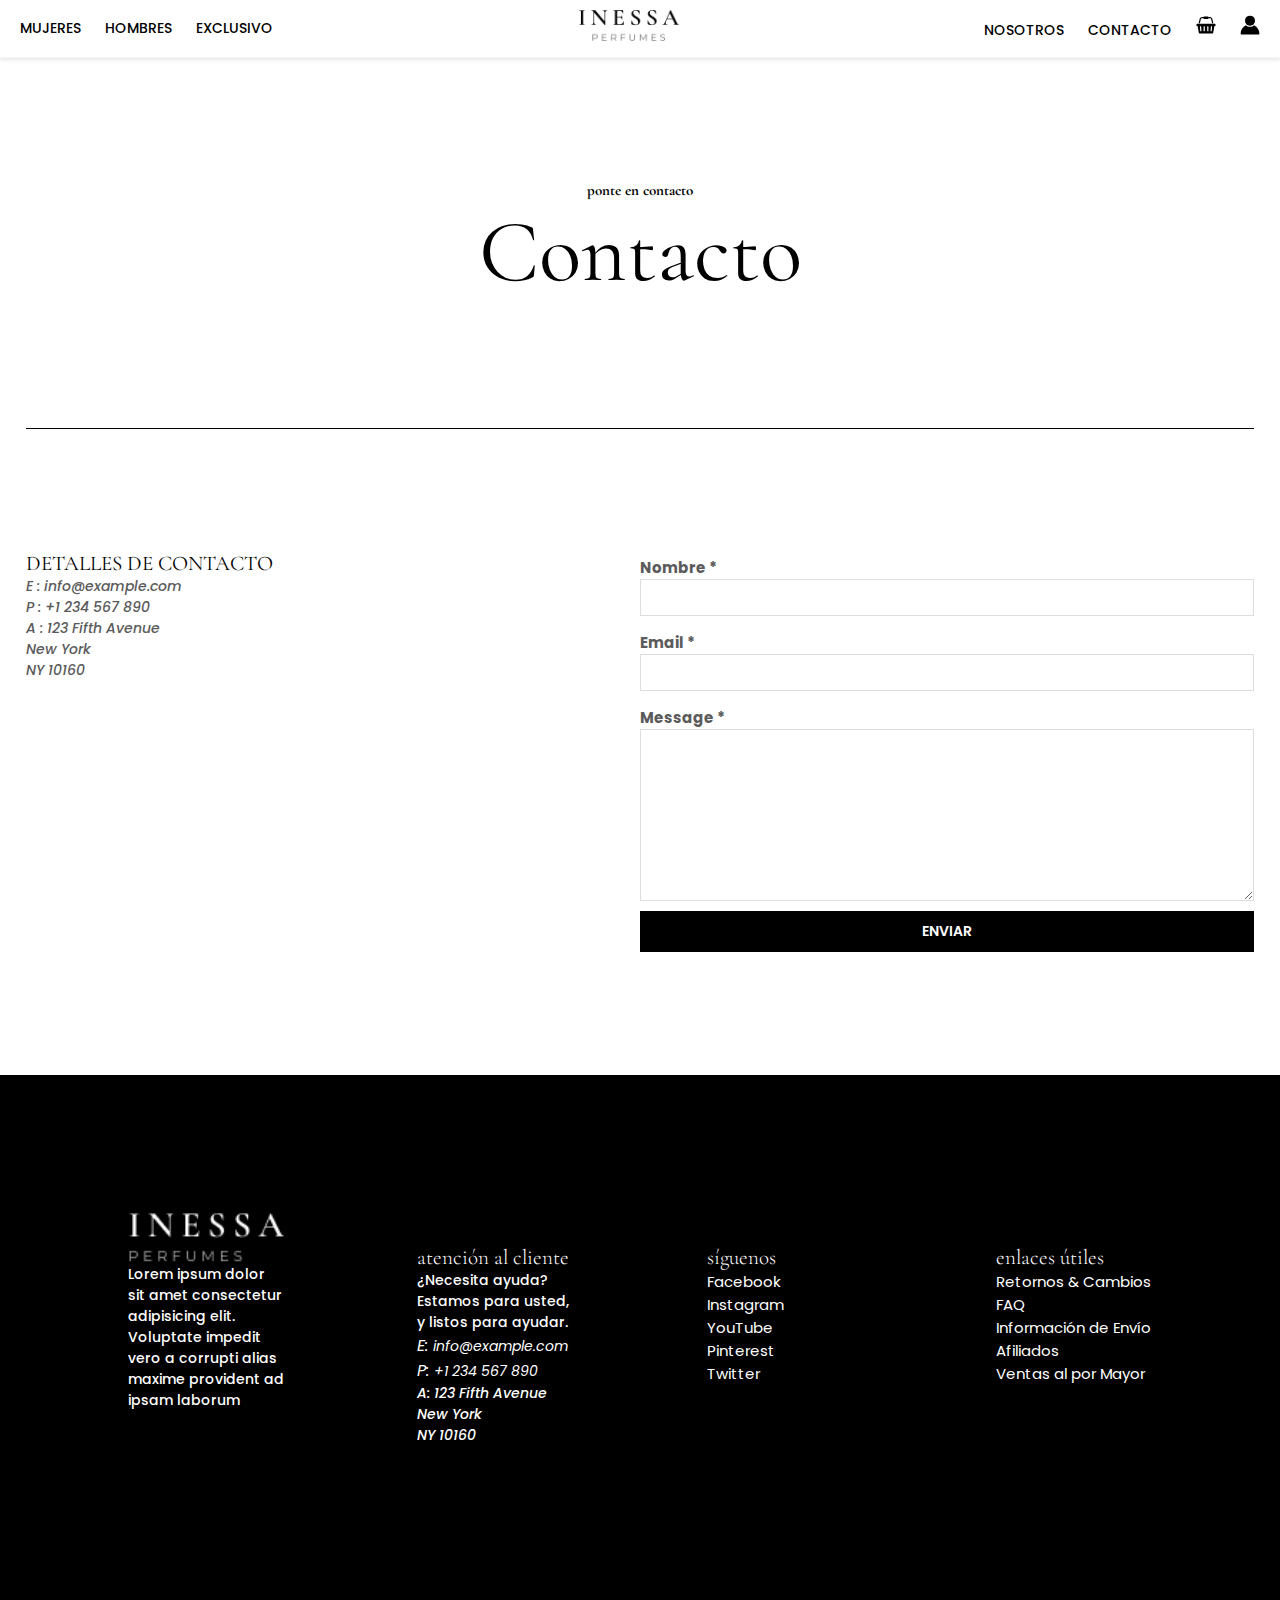
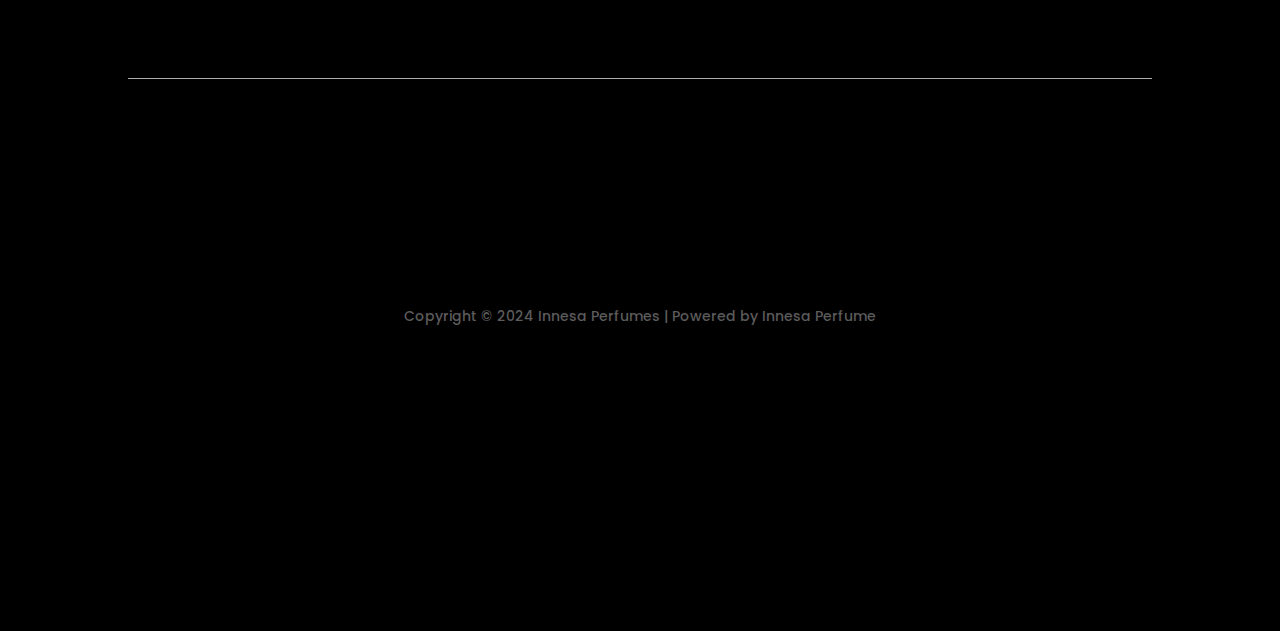
<file: pages/contact.html>
<!DOCTYPE html>
<html lang="en">
<head>
    <meta charset="UTF-8">
    <meta name="viewport" content="width=device-width, initial-scale=1.0">
    <title>Contacto - Inessa Perfumes</title>
    <link rel="stylesheet" href="/style/styleContact.css">
    <link rel="stylesheet" href="/style/styleHeader.css">
    <link rel="stylesheet" href="/style/styleFooter.css">
    <link rel="preconnect" href="https://fonts.googleapis.com">
    <link rel="preconnect" href="https://fonts.gstatic.com" crossorigin>
    <link
        href="https://fonts.googleapis.com/css2?family=Poppins:ital,wght@0,100;0,200;0,300;0,400;0,500;0,600;0,700;0,800;0,900;1,100;1,200;1,300;1,400;1,500;1,600;1,700;1,800;1,900&display=swap"
        rel="stylesheet">
    <link rel="preconnect" href="https://fonts.googleapis.com">
    <link rel="preconnect" href="https://fonts.gstatic.com" crossorigin>
    <link
        href="https://fonts.googleapis.com/css2?family=Cormorant+Garamond:ital,wght@0,300;0,400;0,500;0,600;0,700;1,300;1,400;1,500;1,600;1,700&family=Poppins:ital,wght@0,100;0,200;0,300;0,400;0,500;0,600;0,700;0,800;0,900;1,100;1,200;1,300;1,400;1,500;1,600;1,700;1,800;1,900&display=swap"
        rel="stylesheet">
</head>
<body>
    <input type="checkbox" id="menu-toggle" class="menu-toggle">
    <label for="menu-toggle" class="mobile-menu-button">
        <span class="mobile-menu-icon">
            <svg fill="currentColor" version="1.1" xmlns="http://www.w3.org/2000/svg" width="20" height="20"
                viewBox="0 0 24 24">
                <path
                    d="M3 13h18c0.552 0 1-0.448 1-1s-0.448-1-1-1h-18c-0.552 0-1 0.448-1 1s0.448 1 1 1zM3 7h18c0.552 0 1-0.448 1-1s-0.448-1-1-1h-18c-0.552 0-1 0.448-1 1s0.448 1 1 1zM3 19h18c0.552 0 1-0.448 1-1s-0.448-1-1-1h-18c-0.552 0-1 0.448-1 1s0.448 1 1 1z">
                </path>
            </svg>
        </span>
    </label>
    <nav class="navbar">
        <ul class="left-menu">
            <li><a href="/pages/women.html">MUJERES</a></li>
            <li><a href="/pages/men.html">HOMBRES</a></li>
            <li><a href="/pages/exclusive.html">EXCLUSIVO</a></li>
        </ul>
        <div class="logo">
            <a href="/index.html">
                <img src="/images/logo-retina-light.png" alt="logo Inessa Perfumes">
            </a>
        </div>
        <ul class="right-menu">
            <li><a href="/pages/about.html">NOSOTROS</a></li>
            <li><a href="/pages/contact.html">CONTACTO</a></li>
            <li><svg class="basket-icon" xmlns="http://www.w3.org/2000/svg" xmlns:xlink="http://www.w3.org/1999/xlink"
                    version="1.1" id="ast-basket-icon-svg" x="0px" y="0px" viewBox="826 826 140 140"
                    enable-background="new 826 826 140 140" xml:space="preserve">
                    <path
                        d="M955.418,887.512c2.344,0,4.343,0.829,6.002,2.486c1.657,1.659,2.486,3.659,2.486,6.002c0,2.343-0.829,4.344-2.486,6.001  c-1.659,1.658-3.658,2.487-6.002,2.487h-0.994l-7.627,43.9c-0.354,2.033-1.326,3.713-2.917,5.04  c-1.593,1.326-3.405,1.989-5.438,1.989h-84.883c-2.033,0-3.846-0.663-5.438-1.989c-1.591-1.327-2.564-3.007-2.918-5.04l-7.626-43.9  h-0.995c-2.343,0-4.344-0.829-6.001-2.487c-1.658-1.657-2.487-3.658-2.487-6.001c0-2.343,0.829-4.343,2.487-6.002  c1.658-1.658,3.659-2.486,6.001-2.486H955.418z M860.256,940.563c1.149-0.089,2.111-0.585,2.885-1.491  c0.773-0.907,1.116-1.936,1.028-3.085l-2.122-27.586c-0.088-1.15-0.585-2.111-1.492-2.885c-0.906-0.774-1.934-1.117-3.083-1.028  c-1.149,0.088-2.111,0.586-2.885,1.492s-1.116,1.934-1.028,3.083l2.122,27.587c0.088,1.105,0.542,2.034,1.359,2.785  c0.818,0.752,1.78,1.128,2.885,1.128H860.256z M887.512,936.319v-27.587c0-1.149-0.42-2.144-1.26-2.984  c-0.84-0.84-1.834-1.26-2.984-1.26s-2.144,0.42-2.984,1.26c-0.84,0.841-1.26,1.835-1.26,2.984v27.587c0,1.149,0.42,2.145,1.26,2.984  c0.84,0.84,1.835,1.26,2.984,1.26s2.144-0.42,2.984-1.26C887.092,938.464,887.512,937.469,887.512,936.319z M912.977,936.319  v-27.587c0-1.149-0.42-2.144-1.26-2.984c-0.841-0.84-1.835-1.26-2.984-1.26s-2.145,0.42-2.984,1.26  c-0.84,0.841-1.26,1.835-1.26,2.984v27.587c0,1.149,0.42,2.145,1.26,2.984s1.835,1.26,2.984,1.26s2.144-0.42,2.984-1.26  C912.557,938.464,912.977,937.469,912.977,936.319z M936.319,936.65l2.122-27.587c0.088-1.149-0.254-2.177-1.027-3.083  s-1.735-1.404-2.885-1.492c-1.15-0.089-2.178,0.254-3.084,1.028c-0.906,0.773-1.404,1.734-1.492,2.885l-2.122,27.586  c-0.088,1.149,0.254,2.178,1.027,3.085c0.774,0.906,1.736,1.402,2.885,1.491h0.332c1.105,0,2.066-0.376,2.885-1.128  C935.777,938.685,936.23,937.756,936.319,936.65z M859.66,855.946l-6.167,27.322h-8.753l6.698-29.245  c0.84-3.89,2.807-7.062,5.902-9.516c3.095-2.453,6.632-3.68,10.611-3.68h11.074c0-1.149,0.42-2.144,1.26-2.984  c0.84-0.84,1.835-1.26,2.984-1.26h25.465c1.149,0,2.144,0.42,2.984,1.26c0.84,0.84,1.26,1.834,1.26,2.984h11.074  c3.979,0,7.516,1.227,10.611,3.68c3.094,2.454,5.062,5.626,5.901,9.516l6.697,29.245h-8.753l-6.168-27.322  c-0.486-1.945-1.491-3.537-3.017-4.774c-1.525-1.238-3.282-1.857-5.272-1.857h-11.074c0,1.15-0.42,2.144-1.26,2.984  c-0.841,0.84-1.835,1.26-2.984,1.26h-25.465c-1.149,0-2.144-0.42-2.984-1.26c-0.84-0.84-1.26-1.834-1.26-2.984h-11.074  c-1.99,0-3.747,0.619-5.272,1.857C861.152,852.409,860.146,854,859.66,855.946z">
                    </path>
                </svg></li>
            <li><svg version="1.1" class="account-icon" xmlns="http://www.w3.org/2000/svg"
                    xmlns:xlink="http://www.w3.org/1999/xlink" x="0px" y="0px" viewBox="0 0 120 120"
                    enable-background="new 0 0 120 120" xml:space="preserve">
                    <path
                        d="M84.6,62c-14.1,12.3-35.1,12.3-49.2,0C16.1,71.4,3.8,91,3.8,112.5c0,2.1,1.7,3.8,3.8,3.8h105c2.1,0,3.8-1.7,3.8-3.8 C116.2,91,103.9,71.4,84.6,62z">
                    </path>
                    <circle cx="60" cy="33.8" r="30"></circle>
                </svg></li>
        </ul>
    </nav>
    <nav class="navbar-mobile">
        <ul>
            <li><a href="/pages/women.html">MUJERES</a></li>
            <li><a href="/pages/men.html">HOMBRES</a></li>
            <li><a href="/pages/exclusive.html">EXCLUSIVO</a></li>
            <li><a href="/pages/about.html">NOSOTROS</a></li>
            <li><a href="/pages/contact.html">CONTACTO</a></li>
            <li><svg version="1.1" class="account-icon" xmlns="http://www.w3.org/2000/svg"
                    xmlns:xlink="http://www.w3.org/1999/xlink" x="0px" y="0px" viewBox="0 0 120 120"
                    enable-background="new 0 0 120 120" xml:space="preserve">
                    <path
                        d="M84.6,62c-14.1,12.3-35.1,12.3-49.2,0C16.1,71.4,3.8,91,3.8,112.5c0,2.1,1.7,3.8,3.8,3.8h105c2.1,0,3.8-1.7,3.8-3.8 C116.2,91,103.9,71.4,84.6,62z">
                    </path>
                    <circle cx="60" cy="33.8" r="30"></circle>
                </svg></li>
        </ul>
    </nav>
    <main>
        <section class="contact">
            <div class="contact-title">
                <h6>ponte en contacto</h6>
                <h1>Contacto</h1>
            </div>
            <div class="contact-info-form">
                <div class="contact-info">
                    <div class="contact-details">
                        <h5>DETALLES DE CONTACTO</h5>
                        <address>
                            <p>E : <a href="mailto:info@example.com">info@example.com</a></p>
                            <p>P : <a href="tel:+1234567890">+1 234 567 890</a></p>
                            <p>
                                A : 123 Fifth Avenue <br>
                                New York <br>
                                NY 10160 <br>
                            </p>
                        </address>
                    </div>
                </div>
                <form action="" class="contact-form">                    
                    <div class="section-form-container">
                        <label for="name-client">Nombre *</label>
                        <input type="text">
                    </div>
                    <div class="section-form-container">
                        <label for="email-client">Email *</label>
                        <input type="email">
                    </div>
                    <div class="section-form-container">
                        <label for="">Message *</label>
                        <textarea name="" id="" cols="30" rows="10"></textarea>
                    </div>
                    <button>ENVIAR</button>
                </form>
            </div>
        </section>
    </main>
    <footer>
        <div class="aside-container">
            <aside class="aside aside1">
                <img src="/images/logo-regular-dark.png" alt="Logo Inessa Perfumes">
                <p>Lorem ipsum dolor sit amet consectetur adipisicing elit. Voluptate impedit vero a corrupti alias
                    maxime provident ad ipsam laborum</p>
            </aside>
            <aside class="aside aside2">
                <h5 class="h-index">atención al cliente</h5>
                <div>

                </div>
                <p> ¿Necesita ayuda? Estamos para usted, y listos para ayudar.</p>
                <div>
                    <address>
                        E: <a href="mailto:info@example.com">info@example.com</a>
                        P: <a href="tel:+1234567890">+1 234 567 890</a>
                        <p>
                            A: 123 Fifth Avenue <br>
                            New York <br>
                            NY 10160 <br>
                        </p>
                    </address>
                </div>
            </aside>
            <aside class="aside aside3">
                <h5 class="h-index">síguenos</h5>
                <ul>
                    <li>Facebook</li>
                    <li>Instagram</li>
                    <li>YouTube</li>
                    <li>Pinterest</li>
                    <li>Twitter</li>
                </ul>
            </aside>
            <aside class="aside aside4">
                <h5 class="h-index">enlaces útiles</h5>
                <ul>
                    <li>Retornos & Cambios</li>
                    <li>FAQ</li>
                    <li>Información de Envío</li>
                    <li>Afiliados</li>
                    <li>Ventas al por Mayor</li>
            </aside>
        </div>
        <div class="copyright">
            <p>Copyright © 2024 Innesa Perfumes | Powered by Innesa Perfume</p>
        </div>
    </footer>
</body>
</html>
</file>
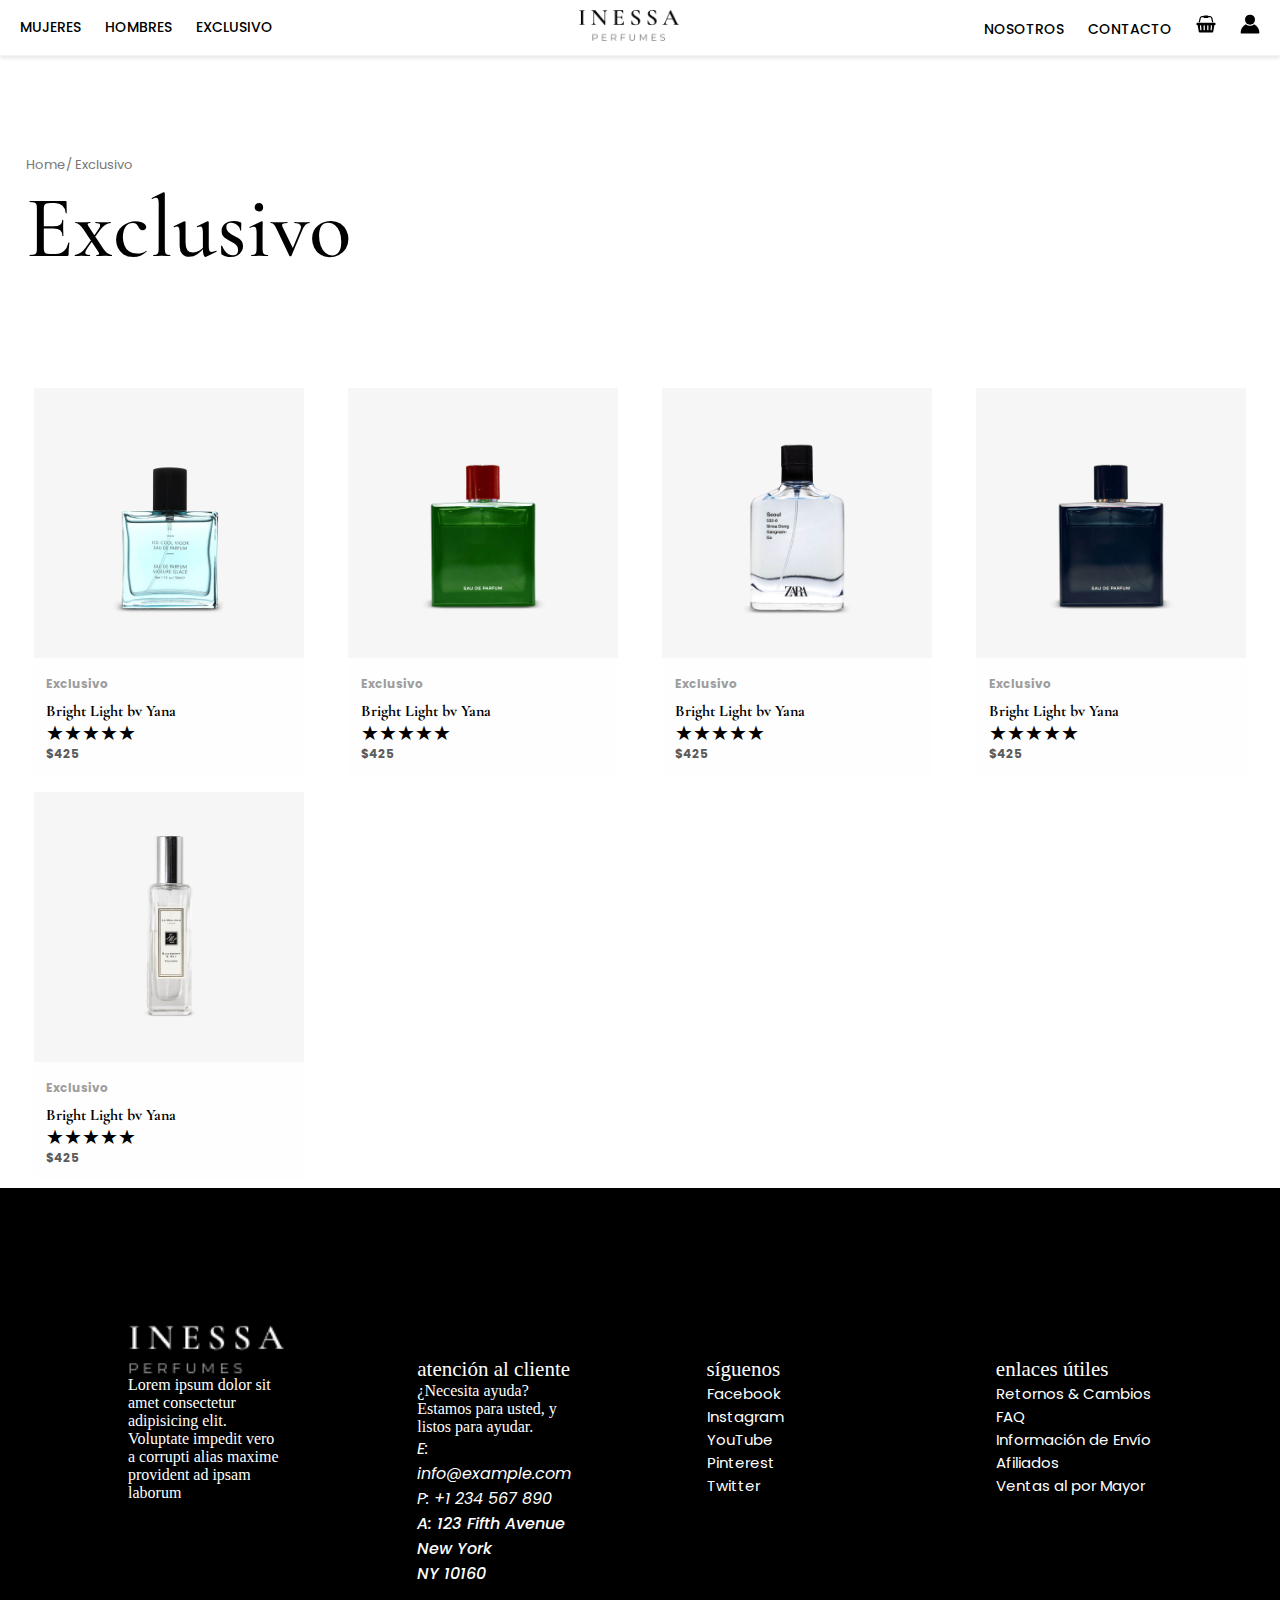
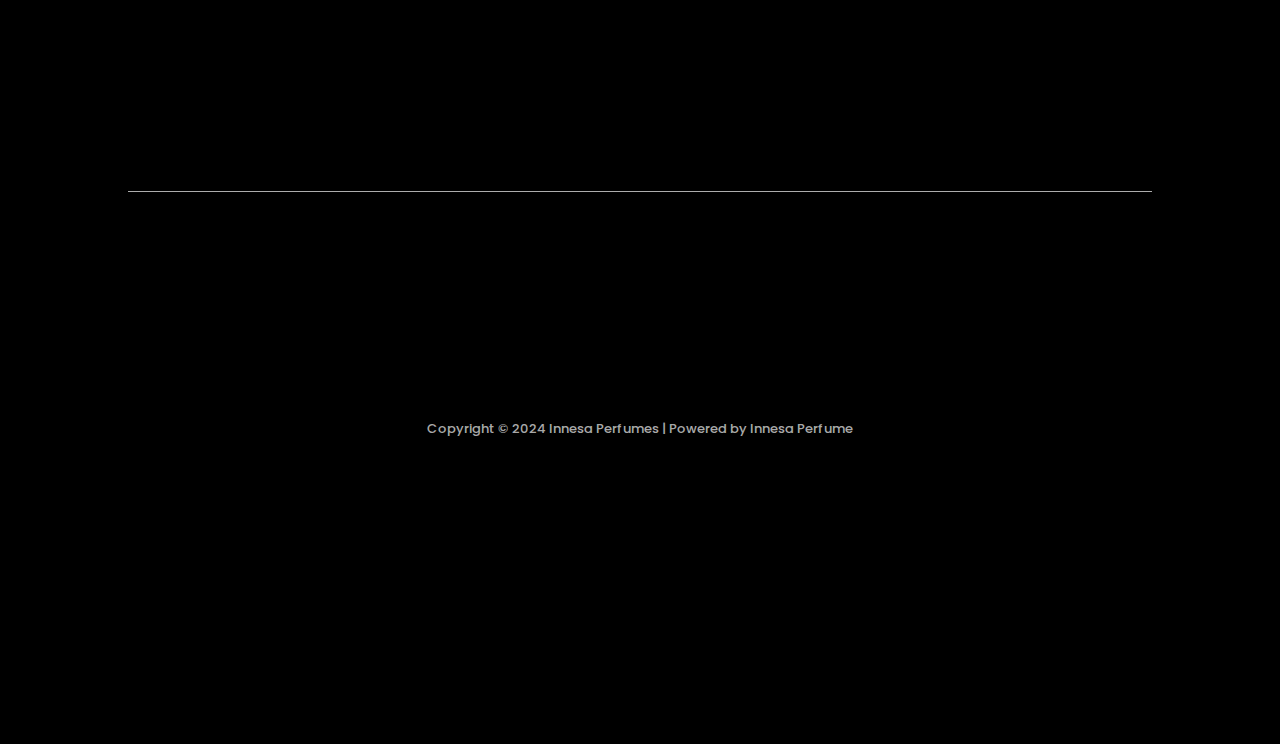
<file: pages/exclusive.html>
<!DOCTYPE html>
<html lang="en">

<head>
    <meta charset="UTF-8">
    <meta name="viewport" content="width=device-width, initial-scale=1.0">
    <title>Exclusivo - Inessa Perfumes</title>
    <link rel="stylesheet" href="/style/styleShop.css">
    <link rel="stylesheet" href="/style/styleHeader.css">
    <link rel="stylesheet" href="/style/styleFooter.css">
    <link rel="preconnect" href="https://fonts.googleapis.com">
    <link rel="preconnect" href="https://fonts.gstatic.com" crossorigin>
    <link
        href="https://fonts.googleapis.com/css2?family=Poppins:ital,wght@0,100;0,200;0,300;0,400;0,500;0,600;0,700;0,800;0,900;1,100;1,200;1,300;1,400;1,500;1,600;1,700;1,800;1,900&display=swap"
        rel="stylesheet">
    <link rel="preconnect" href="https://fonts.googleapis.com">
    <link rel="preconnect" href="https://fonts.gstatic.com" crossorigin>
    <link
        href="https://fonts.googleapis.com/css2?family=Cormorant+Garamond:ital,wght@0,300;0,400;0,500;0,600;0,700;1,300;1,400;1,500;1,600;1,700&family=Poppins:ital,wght@0,100;0,200;0,300;0,400;0,500;0,600;0,700;0,800;0,900;1,100;1,200;1,300;1,400;1,500;1,600;1,700;1,800;1,900&display=swap"
        rel="stylesheet">
</head>
<body class="body-shop">
    <input type="checkbox" id="menu-toggle" class="menu-toggle">
    <label for="menu-toggle" class="mobile-menu-button">
        <span class="mobile-menu-icon">
            <svg fill="currentColor" version="1.1" xmlns="http://www.w3.org/2000/svg" width="20" height="20"
                viewBox="0 0 24 24">
                <path
                    d="M3 13h18c0.552 0 1-0.448 1-1s-0.448-1-1-1h-18c-0.552 0-1 0.448-1 1s0.448 1 1 1zM3 7h18c0.552 0 1-0.448 1-1s-0.448-1-1-1h-18c-0.552 0-1 0.448-1 1s0.448 1 1 1zM3 19h18c0.552 0 1-0.448 1-1s-0.448-1-1-1h-18c-0.552 0-1 0.448-1 1s0.448 1 1 1z">
                </path>
            </svg>
        </span>
    </label>
    <nav class="navbar">
        <ul class="left-menu">
            <li><a href="/pages/women.html">MUJERES</a></li>
            <li><a href="/pages/men.html">HOMBRES</a></li>
            <li><a href="/pages/exclusive.html">EXCLUSIVO</a></li>
        </ul>
        <div class="logo">
            <a href="/index.html">
                <img src="/images/logo-retina-light.png" alt="logo Inessa Perfumes">
            </a>
        </div>
        <ul class="right-menu">
            <li><a href="/pages/about.html">NOSOTROS</a></li>
            <li><a href="/pages/contact.html">CONTACTO</a></li>
            <li><svg class="basket-icon" xmlns="http://www.w3.org/2000/svg" xmlns:xlink="http://www.w3.org/1999/xlink"
                    version="1.1" id="ast-basket-icon-svg" x="0px" y="0px" viewBox="826 826 140 140"
                    enable-background="new 826 826 140 140" xml:space="preserve">
                    <path
                        d="M955.418,887.512c2.344,0,4.343,0.829,6.002,2.486c1.657,1.659,2.486,3.659,2.486,6.002c0,2.343-0.829,4.344-2.486,6.001  c-1.659,1.658-3.658,2.487-6.002,2.487h-0.994l-7.627,43.9c-0.354,2.033-1.326,3.713-2.917,5.04  c-1.593,1.326-3.405,1.989-5.438,1.989h-84.883c-2.033,0-3.846-0.663-5.438-1.989c-1.591-1.327-2.564-3.007-2.918-5.04l-7.626-43.9  h-0.995c-2.343,0-4.344-0.829-6.001-2.487c-1.658-1.657-2.487-3.658-2.487-6.001c0-2.343,0.829-4.343,2.487-6.002  c1.658-1.658,3.659-2.486,6.001-2.486H955.418z M860.256,940.563c1.149-0.089,2.111-0.585,2.885-1.491  c0.773-0.907,1.116-1.936,1.028-3.085l-2.122-27.586c-0.088-1.15-0.585-2.111-1.492-2.885c-0.906-0.774-1.934-1.117-3.083-1.028  c-1.149,0.088-2.111,0.586-2.885,1.492s-1.116,1.934-1.028,3.083l2.122,27.587c0.088,1.105,0.542,2.034,1.359,2.785  c0.818,0.752,1.78,1.128,2.885,1.128H860.256z M887.512,936.319v-27.587c0-1.149-0.42-2.144-1.26-2.984  c-0.84-0.84-1.834-1.26-2.984-1.26s-2.144,0.42-2.984,1.26c-0.84,0.841-1.26,1.835-1.26,2.984v27.587c0,1.149,0.42,2.145,1.26,2.984  c0.84,0.84,1.835,1.26,2.984,1.26s2.144-0.42,2.984-1.26C887.092,938.464,887.512,937.469,887.512,936.319z M912.977,936.319  v-27.587c0-1.149-0.42-2.144-1.26-2.984c-0.841-0.84-1.835-1.26-2.984-1.26s-2.145,0.42-2.984,1.26  c-0.84,0.841-1.26,1.835-1.26,2.984v27.587c0,1.149,0.42,2.145,1.26,2.984s1.835,1.26,2.984,1.26s2.144-0.42,2.984-1.26  C912.557,938.464,912.977,937.469,912.977,936.319z M936.319,936.65l2.122-27.587c0.088-1.149-0.254-2.177-1.027-3.083  s-1.735-1.404-2.885-1.492c-1.15-0.089-2.178,0.254-3.084,1.028c-0.906,0.773-1.404,1.734-1.492,2.885l-2.122,27.586  c-0.088,1.149,0.254,2.178,1.027,3.085c0.774,0.906,1.736,1.402,2.885,1.491h0.332c1.105,0,2.066-0.376,2.885-1.128  C935.777,938.685,936.23,937.756,936.319,936.65z M859.66,855.946l-6.167,27.322h-8.753l6.698-29.245  c0.84-3.89,2.807-7.062,5.902-9.516c3.095-2.453,6.632-3.68,10.611-3.68h11.074c0-1.149,0.42-2.144,1.26-2.984  c0.84-0.84,1.835-1.26,2.984-1.26h25.465c1.149,0,2.144,0.42,2.984,1.26c0.84,0.84,1.26,1.834,1.26,2.984h11.074  c3.979,0,7.516,1.227,10.611,3.68c3.094,2.454,5.062,5.626,5.901,9.516l6.697,29.245h-8.753l-6.168-27.322  c-0.486-1.945-1.491-3.537-3.017-4.774c-1.525-1.238-3.282-1.857-5.272-1.857h-11.074c0,1.15-0.42,2.144-1.26,2.984  c-0.841,0.84-1.835,1.26-2.984,1.26h-25.465c-1.149,0-2.144-0.42-2.984-1.26c-0.84-0.84-1.26-1.834-1.26-2.984h-11.074  c-1.99,0-3.747,0.619-5.272,1.857C861.152,852.409,860.146,854,859.66,855.946z">
                    </path>
                </svg></li>
            <li><svg version="1.1" class="account-icon" xmlns="http://www.w3.org/2000/svg"
                    xmlns:xlink="http://www.w3.org/1999/xlink" x="0px" y="0px" viewBox="0 0 120 120"
                    enable-background="new 0 0 120 120" xml:space="preserve">
                    <path
                        d="M84.6,62c-14.1,12.3-35.1,12.3-49.2,0C16.1,71.4,3.8,91,3.8,112.5c0,2.1,1.7,3.8,3.8,3.8h105c2.1,0,3.8-1.7,3.8-3.8 C116.2,91,103.9,71.4,84.6,62z">
                    </path>
                    <circle cx="60" cy="33.8" r="30"></circle>
                </svg></li>
        </ul>
    </nav>
    <nav class="navbar-mobile">
        <ul>
            <li><a href="/pages/women.html">MUJERES</a></li>
            <li><a href="/pages/men.html">HOMBRES</a></li>
            <li><a href="/pages/exclusive.html">EXCLUSIVO</a></li>
            <li><a href="/pages/about.html">NOSOTROS</a></li>
            <li><a href="/pages/contact.html">CONTACTO</a></li>
            <li><svg version="1.1" class="account-icon" xmlns="http://www.w3.org/2000/svg"
                    xmlns:xlink="http://www.w3.org/1999/xlink" x="0px" y="0px" viewBox="0 0 120 120"
                    enable-background="new 0 0 120 120" xml:space="preserve">
                    <path
                        d="M84.6,62c-14.1,12.3-35.1,12.3-49.2,0C16.1,71.4,3.8,91,3.8,112.5c0,2.1,1.7,3.8,3.8,3.8h105c2.1,0,3.8-1.7,3.8-3.8 C116.2,91,103.9,71.4,84.6,62z">
                    </path>
                    <circle cx="60" cy="33.8" r="30"></circle>
                </svg></li>
        </ul>
    </nav>
    <main class="main-shop">
        <div class="title-section">
            <nav>
                <a href="/index.html">Home</a>/ Exclusivo
            </nav>
            <h1 class="page-title">Exclusivo</h1>
        </div>
        <section class="article-container">
            <a class="article-card" href="/pages/product.html">
                <div class="article-img-container">
                    <img src="/images/men/Product-006.jpg" alt="Perfume N5 Chanel">
                </div>
                <div class="article-card-details">
                    <h3 class="category-article-title">Exclusivo</h3>
                    <div class="article-card-info">
                        <h2 class="article-name">Bright Light bv Yana</h2>
                        <div class="star-rating">
                            <span class="star">&#9733;</span>
                            <span class="star">&#9733;</span>
                            <span class="star">&#9733;</span>
                            <span class="star">&#9733;</span>
                            <span class="star">&#9733;</span>
                        </div>
                        <p class="price">$425</p>
                    </div>
                </div>
            </a>
            <a class="article-card" href="/pages/product.html">
                <div>
                    <img src="/images/men/Product-010.jpg" alt="Perfume N5 Chanel">
                </div>
                <div class="article-card-details">
                    <h3 class="category-article-title">Exclusivo</h3>
                    <div class="article-card-info">
                        <h2 class="article-name">Bright Light bv Yana</h2>
                        <div class="star-rating">
                            <span class="star">&#9733;</span>
                            <span class="star">&#9733;</span>
                            <span class="star">&#9733;</span>
                            <span class="star">&#9733;</span>
                            <span class="star">&#9733;</span>
                        </div>
                        <p class="price">$425</p>
                    </div>
                </div>
            </a>
            <a class="article-card" href="/pages/product.html">
                <div>
                    <img src="/images/men/Product-003.jpg" alt="Perfume N5 Chanel">
                </div>
                <div class="article-card-details">
                    <h3 class="category-article-title">Exclusivo</h3>
                    <div class="article-card-info">
                        <h2 class="article-name">Bright Light bv Yana</h2>
                        <div class="star-rating">
                            <span class="star">&#9733;</span>
                            <span class="star">&#9733;</span>
                            <span class="star">&#9733;</span>
                            <span class="star">&#9733;</span>
                            <span class="star">&#9733;</span>
                        </div>
                        <p class="price">$425</p>
                    </div>
                </div>
            </a>
            <a class="article-card" href="/pages/product.html">
                <div>
                    <img src="/images/men/Product-009.jpg" alt="Perfume N5 Chanel">
                </div>
                <div class="article-card-details">
                    <h3 class="category-article-title">Exclusivo</h3>
                    <div class="article-card-info">
                        <h2 class="article-name">Bright Light bv Yana</h2>
                        <div class="star-rating">
                            <span class="star">&#9733;</span>
                            <span class="star">&#9733;</span>
                            <span class="star">&#9733;</span>
                            <span class="star">&#9733;</span>
                            <span class="star">&#9733;</span>
                        </div>
                        <p class="price">$425</p>
                    </div>
                </div>
            </a>
            <a class="article-card" href="/pages/product.html">
                <div>
                    <img src="/images/women/Product-002.jpg" alt="Perfume N5 Chanel">
                </div>
                <div class="article-card-details">
                    <h3 class="category-article-title">Exclusivo</h3>
                    <div class="article-card-info">
                        <h2 class="article-name">Bright Light bv Yana</h2>
                        <div class="star-rating">
                            <span class="star">&#9733;</span>
                            <span class="star">&#9733;</span>
                            <span class="star">&#9733;</span>
                            <span class="star">&#9733;</span>
                            <span class="star">&#9733;</span>
                        </div>
                        <p class="price">$425</p>
                    </div>
                </div>
            </a>
        </section>
    </main>
    <footer>
        <div class="aside-container">
            <aside class="aside aside1">
                <img src="/images/logo-regular-dark.png" alt="Logo Inessa Perfumes">
                <p>Lorem ipsum dolor sit amet consectetur adipisicing elit. Voluptate impedit vero a corrupti alias
                    maxime provident ad ipsam laborum</p>
            </aside>
            <aside class="aside aside2">
                <h5 class="h-index">atención al cliente</h5>
                <div>

                </div>
                <p> ¿Necesita ayuda? Estamos para usted, y listos para ayudar.</p>
                <div>
                    <address>
                        E: <a href="mailto:info@example.com">info@example.com</a>
                        P: <a href="tel:+1234567890">+1 234 567 890</a>
                        <p>
                            A: 123 Fifth Avenue <br>
                            New York <br>
                            NY 10160 <br>
                        </p>
                    </address>
                </div>
            </aside>
            <aside class="aside aside3">
                <h5 class="h-index">síguenos</h5>
                <ul>
                    <li>Facebook</li>
                    <li>Instagram</li>
                    <li>YouTube</li>
                    <li>Pinterest</li>
                    <li>Twitter</li>
                </ul>
            </aside>
            <aside class="aside aside4">
                <h5 class="h-index">enlaces útiles</h5>
                <ul>
                    <li>Retornos & Cambios</li>
                    <li>FAQ</li>
                    <li>Información de Envío</li>
                    <li>Afiliados</li>
                    <li>Ventas al por Mayor</li>
            </aside>
        </div>
        <div class="copyright">
            <p>Copyright © 2024 Innesa Perfumes | Powered by Innesa Perfume</p>
        </div>
    </footer>
</body>

</html>
</file>
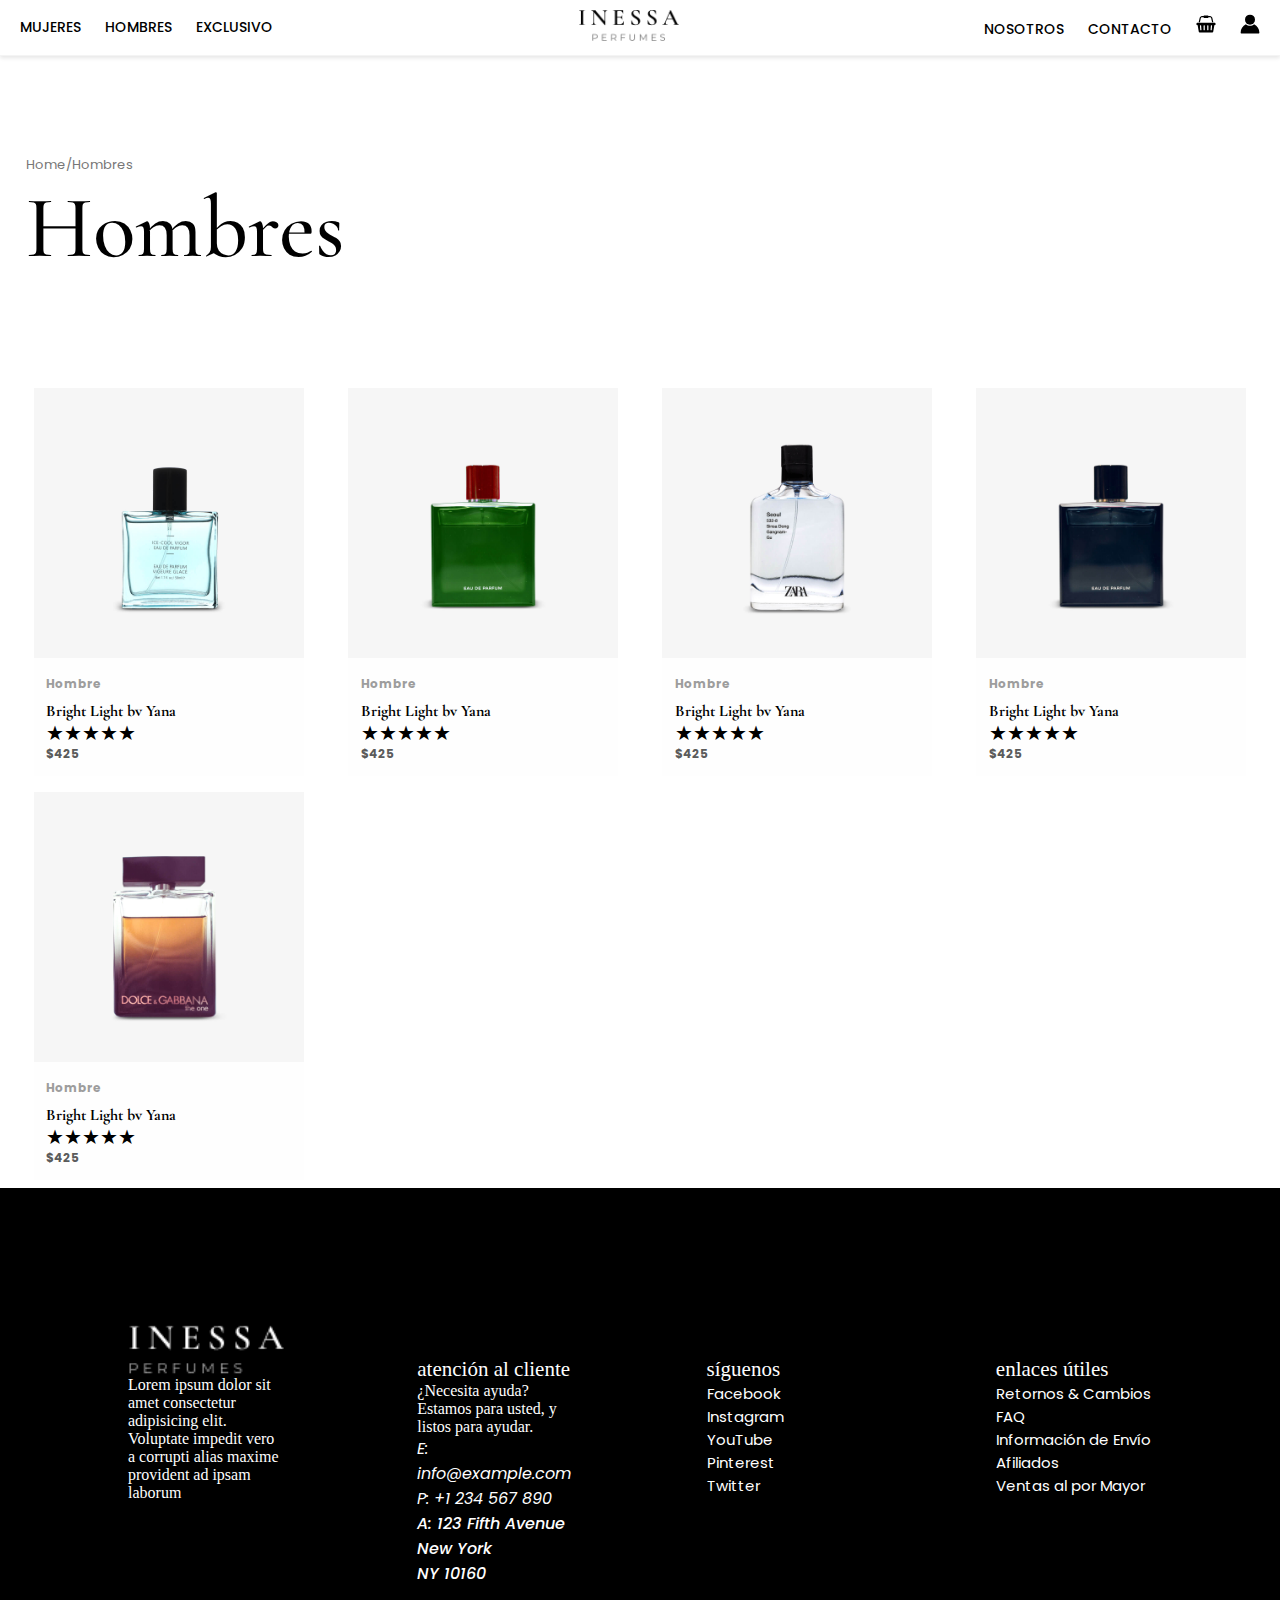
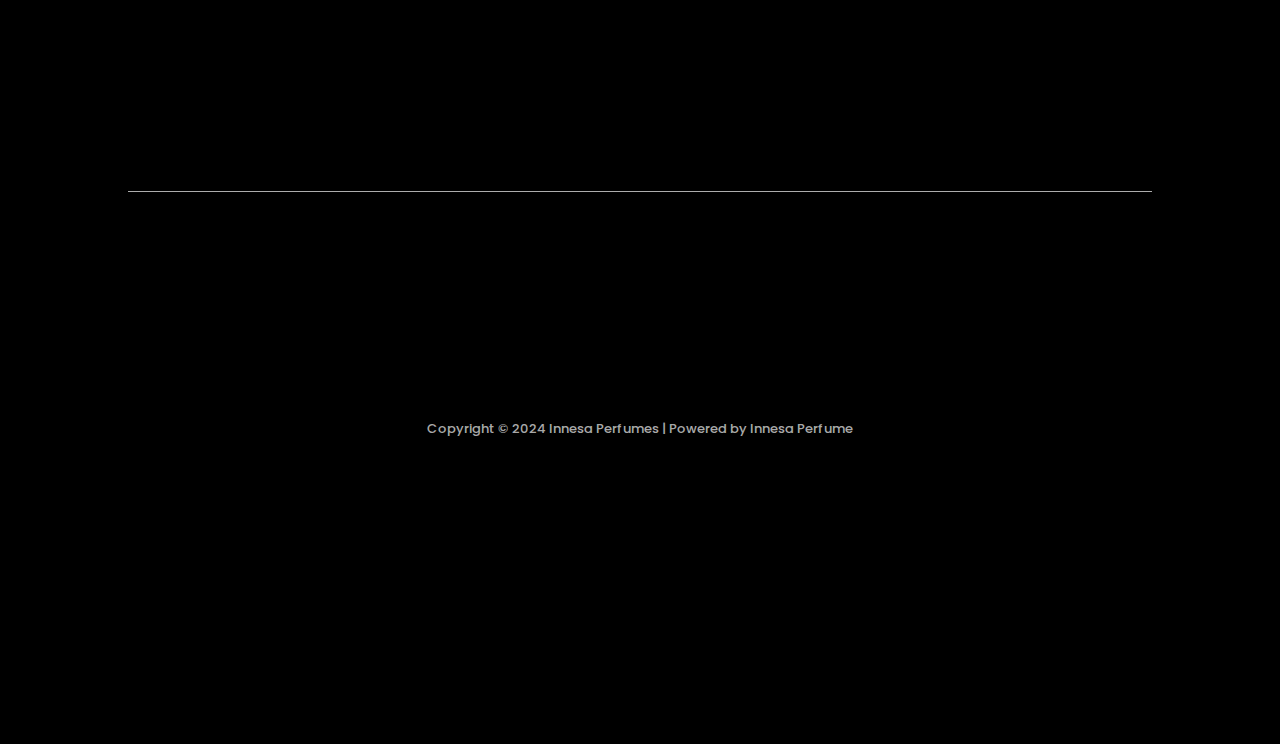
<file: pages/men.html>
<!DOCTYPE html>
<html lang="en">

<head>
    <meta charset="UTF-8">
    <meta name="viewport" content="width=device-width, initial-scale=1.0">
    <title>Document</title>
    <link rel="stylesheet" href="/style/styleShop.css">
    <link rel="stylesheet" href="/style/styleHeader.css">
    <link rel="stylesheet" href="/style/styleFooter.css">
    <link rel="preconnect" href="https://fonts.googleapis.com">
    <link rel="preconnect" href="https://fonts.gstatic.com" crossorigin>
    <link
        href="https://fonts.googleapis.com/css2?family=Poppins:ital,wght@0,100;0,200;0,300;0,400;0,500;0,600;0,700;0,800;0,900;1,100;1,200;1,300;1,400;1,500;1,600;1,700;1,800;1,900&display=swap"
        rel="stylesheet">
    <link rel="preconnect" href="https://fonts.googleapis.com">
    <link rel="preconnect" href="https://fonts.gstatic.com" crossorigin>
    <link
        href="https://fonts.googleapis.com/css2?family=Cormorant+Garamond:ital,wght@0,300;0,400;0,500;0,600;0,700;1,300;1,400;1,500;1,600;1,700&family=Poppins:ital,wght@0,100;0,200;0,300;0,400;0,500;0,600;0,700;0,800;0,900;1,100;1,200;1,300;1,400;1,500;1,600;1,700;1,800;1,900&display=swap"
        rel="stylesheet">
</head>
<body class="body-shop">
    <input type="checkbox" id="menu-toggle" class="menu-toggle">
    <label for="menu-toggle" class="mobile-menu-button">
        <span class="mobile-menu-icon">
            <svg fill="currentColor" version="1.1" xmlns="http://www.w3.org/2000/svg" width="20" height="20"
                viewBox="0 0 24 24">
                <path
                    d="M3 13h18c0.552 0 1-0.448 1-1s-0.448-1-1-1h-18c-0.552 0-1 0.448-1 1s0.448 1 1 1zM3 7h18c0.552 0 1-0.448 1-1s-0.448-1-1-1h-18c-0.552 0-1 0.448-1 1s0.448 1 1 1zM3 19h18c0.552 0 1-0.448 1-1s-0.448-1-1-1h-18c-0.552 0-1 0.448-1 1s0.448 1 1 1z">
                </path>
            </svg>
        </span>
    </label>
    <nav class="navbar">
        <ul class="left-menu">
            <li><a href="/pages/women.html">MUJERES</a></li>
            <li><a href="/pages/men.html">HOMBRES</a></li>
            <li><a href="/pages/exclusive.html">EXCLUSIVO</a></li>
        </ul>
        <div class="logo">
            <a href="/index.html">
                <img src="/images/logo-retina-light.png" alt="logo Inessa Perfumes">
            </a>
        </div>
        <ul class="right-menu">
            <li><a href="/pages/about.html">NOSOTROS</a></li>
            <li><a href="/pages/contact.html">CONTACTO</a></li>
            <li><svg class="basket-icon" xmlns="http://www.w3.org/2000/svg" xmlns:xlink="http://www.w3.org/1999/xlink"
                    version="1.1" id="ast-basket-icon-svg" x="0px" y="0px" viewBox="826 826 140 140"
                    enable-background="new 826 826 140 140" xml:space="preserve">
                    <path
                        d="M955.418,887.512c2.344,0,4.343,0.829,6.002,2.486c1.657,1.659,2.486,3.659,2.486,6.002c0,2.343-0.829,4.344-2.486,6.001  c-1.659,1.658-3.658,2.487-6.002,2.487h-0.994l-7.627,43.9c-0.354,2.033-1.326,3.713-2.917,5.04  c-1.593,1.326-3.405,1.989-5.438,1.989h-84.883c-2.033,0-3.846-0.663-5.438-1.989c-1.591-1.327-2.564-3.007-2.918-5.04l-7.626-43.9  h-0.995c-2.343,0-4.344-0.829-6.001-2.487c-1.658-1.657-2.487-3.658-2.487-6.001c0-2.343,0.829-4.343,2.487-6.002  c1.658-1.658,3.659-2.486,6.001-2.486H955.418z M860.256,940.563c1.149-0.089,2.111-0.585,2.885-1.491  c0.773-0.907,1.116-1.936,1.028-3.085l-2.122-27.586c-0.088-1.15-0.585-2.111-1.492-2.885c-0.906-0.774-1.934-1.117-3.083-1.028  c-1.149,0.088-2.111,0.586-2.885,1.492s-1.116,1.934-1.028,3.083l2.122,27.587c0.088,1.105,0.542,2.034,1.359,2.785  c0.818,0.752,1.78,1.128,2.885,1.128H860.256z M887.512,936.319v-27.587c0-1.149-0.42-2.144-1.26-2.984  c-0.84-0.84-1.834-1.26-2.984-1.26s-2.144,0.42-2.984,1.26c-0.84,0.841-1.26,1.835-1.26,2.984v27.587c0,1.149,0.42,2.145,1.26,2.984  c0.84,0.84,1.835,1.26,2.984,1.26s2.144-0.42,2.984-1.26C887.092,938.464,887.512,937.469,887.512,936.319z M912.977,936.319  v-27.587c0-1.149-0.42-2.144-1.26-2.984c-0.841-0.84-1.835-1.26-2.984-1.26s-2.145,0.42-2.984,1.26  c-0.84,0.841-1.26,1.835-1.26,2.984v27.587c0,1.149,0.42,2.145,1.26,2.984s1.835,1.26,2.984,1.26s2.144-0.42,2.984-1.26  C912.557,938.464,912.977,937.469,912.977,936.319z M936.319,936.65l2.122-27.587c0.088-1.149-0.254-2.177-1.027-3.083  s-1.735-1.404-2.885-1.492c-1.15-0.089-2.178,0.254-3.084,1.028c-0.906,0.773-1.404,1.734-1.492,2.885l-2.122,27.586  c-0.088,1.149,0.254,2.178,1.027,3.085c0.774,0.906,1.736,1.402,2.885,1.491h0.332c1.105,0,2.066-0.376,2.885-1.128  C935.777,938.685,936.23,937.756,936.319,936.65z M859.66,855.946l-6.167,27.322h-8.753l6.698-29.245  c0.84-3.89,2.807-7.062,5.902-9.516c3.095-2.453,6.632-3.68,10.611-3.68h11.074c0-1.149,0.42-2.144,1.26-2.984  c0.84-0.84,1.835-1.26,2.984-1.26h25.465c1.149,0,2.144,0.42,2.984,1.26c0.84,0.84,1.26,1.834,1.26,2.984h11.074  c3.979,0,7.516,1.227,10.611,3.68c3.094,2.454,5.062,5.626,5.901,9.516l6.697,29.245h-8.753l-6.168-27.322  c-0.486-1.945-1.491-3.537-3.017-4.774c-1.525-1.238-3.282-1.857-5.272-1.857h-11.074c0,1.15-0.42,2.144-1.26,2.984  c-0.841,0.84-1.835,1.26-2.984,1.26h-25.465c-1.149,0-2.144-0.42-2.984-1.26c-0.84-0.84-1.26-1.834-1.26-2.984h-11.074  c-1.99,0-3.747,0.619-5.272,1.857C861.152,852.409,860.146,854,859.66,855.946z">
                    </path>
                </svg></li>
            <li><svg version="1.1" class="account-icon" xmlns="http://www.w3.org/2000/svg"
                    xmlns:xlink="http://www.w3.org/1999/xlink" x="0px" y="0px" viewBox="0 0 120 120"
                    enable-background="new 0 0 120 120" xml:space="preserve">
                    <path
                        d="M84.6,62c-14.1,12.3-35.1,12.3-49.2,0C16.1,71.4,3.8,91,3.8,112.5c0,2.1,1.7,3.8,3.8,3.8h105c2.1,0,3.8-1.7,3.8-3.8 C116.2,91,103.9,71.4,84.6,62z">
                    </path>
                    <circle cx="60" cy="33.8" r="30"></circle>
                </svg></li>
        </ul>
    </nav>
    <nav class="navbar-mobile">
        <ul>
            <li><a href="/pages/women.html">MUJERES</a></li>
            <li><a href="/pages/men.html">HOMBRES</a></li>
            <li><a href="/pages/exclusive.html">EXCLUSIVO</a></li>
            <li><a href="/pages/about.html">NOSOTROS</a></li>
            <li><a href="/pages/contact.html">CONTACTO</a></li>
            <li><svg version="1.1" class="account-icon" xmlns="http://www.w3.org/2000/svg"
                    xmlns:xlink="http://www.w3.org/1999/xlink" x="0px" y="0px" viewBox="0 0 120 120"
                    enable-background="new 0 0 120 120" xml:space="preserve">
                    <path
                        d="M84.6,62c-14.1,12.3-35.1,12.3-49.2,0C16.1,71.4,3.8,91,3.8,112.5c0,2.1,1.7,3.8,3.8,3.8h105c2.1,0,3.8-1.7,3.8-3.8 C116.2,91,103.9,71.4,84.6,62z">
                    </path>
                    <circle cx="60" cy="33.8" r="30"></circle>
                </svg></li>
        </ul>
    </nav>
    <main class="main-shop">
        <div class="title-section">
            <nav>
                <a href="/index.html">Home</a>/Hombres
            </nav>
            <h1 class="page-title">Hombres</h1>
        </div>
        <section class="article-container">
            <a class="article-card" href="/pages/product.html">
                <div class="article-img-container">
                    <img src="/images/men/Product-006.jpg" alt="Perfume N5 Chanel">
                </div>
                <div class="article-card-details">
                    <h3 class="category-article-title">Hombre</h3>
                    <div class="article-card-info">
                        <h2 class="article-name">Bright Light bv Yana</h2>
                        <div class="star-rating">
                            <span class="star">&#9733;</span>
                            <span class="star">&#9733;</span>
                            <span class="star">&#9733;</span>
                            <span class="star">&#9733;</span>
                            <span class="star">&#9733;</span>
                        </div>
                        <p class="price">$425</p>
                    </div>
                </div>
            </a>
            <a class="article-card" href="/pages/product.html">
                <div>
                    <img src="/images/men/Product-010.jpg" alt="Perfume N5 Chanel">
                </div>
                <div class="article-card-details">
                    <h3 class="category-article-title">Hombre</h3>
                    <div class="article-card-info">
                        <h2 class="article-name">Bright Light bv Yana</h2>
                        <div class="star-rating">
                            <span class="star">&#9733;</span>
                            <span class="star">&#9733;</span>
                            <span class="star">&#9733;</span>
                            <span class="star">&#9733;</span>
                            <span class="star">&#9733;</span>
                        </div>
                        <p class="price">$425</p>
                    </div>
                </div>
            </a>
            <a class="article-card" href="/pages/product.html">
                <div>
                    <img src="/images/men/Product-003.jpg" alt="Perfume N5 Chanel">
                </div>
                <div class="article-card-details">
                    <h3 class="category-article-title">Hombre</h3>
                    <div class="article-card-info">
                        <h2 class="article-name">Bright Light bv Yana</h2>
                        <div class="star-rating">
                            <span class="star">&#9733;</span>
                            <span class="star">&#9733;</span>
                            <span class="star">&#9733;</span>
                            <span class="star">&#9733;</span>
                            <span class="star">&#9733;</span>
                        </div>
                        <p class="price">$425</p>
                    </div>
                </div>
            </a>
            <a class="article-card" href="/pages/product.html">
                <div>
                    <img src="/images/men/Product-009.jpg" alt="Perfume N5 Chanel">
                </div>
                <div class="article-card-details">
                    <h3 class="category-article-title">Hombre</h3>
                    <div class="article-card-info">
                        <h2 class="article-name">Bright Light bv Yana</h2>
                        <div class="star-rating">
                            <span class="star">&#9733;</span>
                            <span class="star">&#9733;</span>
                            <span class="star">&#9733;</span>
                            <span class="star">&#9733;</span>
                            <span class="star">&#9733;</span>
                        </div>
                        <p class="price">$425</p>
                    </div>
                </div>
            </a>
            <a class="article-card" href="/pages/product.html">
                <div>
                    <img src="/images/men/Product-005.jpg" alt="Perfume N5 Chanel">
                </div>
                <div class="article-card-details">
                    <h3 class="category-article-title">Hombre</h3>
                    <div class="article-card-info">
                        <h2 class="article-name">Bright Light bv Yana</h2>
                        <div class="star-rating">
                            <span class="star">&#9733;</span>
                            <span class="star">&#9733;</span>
                            <span class="star">&#9733;</span>
                            <span class="star">&#9733;</span>
                            <span class="star">&#9733;</span>
                        </div>
                        <p class="price">$425</p>
                    </div>
                </div>
            </a>
        </section>
    </main>
    <footer>
        <div class="aside-container">
            <aside class="aside aside1">
                <img src="/images/logo-regular-dark.png" alt="Logo Inessa Perfumes">
                <p>Lorem ipsum dolor sit amet consectetur adipisicing elit. Voluptate impedit vero a corrupti alias
                    maxime provident ad ipsam laborum</p>
            </aside>
            <aside class="aside aside2">
                <h5 class="h-index">atención al cliente</h5>
                <div>

                </div>
                <p> ¿Necesita ayuda? Estamos para usted, y listos para ayudar.</p>
                <div>
                    <address>
                        E: <a href="mailto:info@example.com">info@example.com</a>
                        P: <a href="tel:+1234567890">+1 234 567 890</a>
                        <p>
                            A: 123 Fifth Avenue <br>
                            New York <br>
                            NY 10160 <br>
                        </p>
                    </address>
                </div>
            </aside>
            <aside class="aside aside3">
                <h5 class="h-index">síguenos</h5>
                <ul>
                    <li>Facebook</li>
                    <li>Instagram</li>
                    <li>YouTube</li>
                    <li>Pinterest</li>
                    <li>Twitter</li>
                </ul>
            </aside>
            <aside class="aside aside4">
                <h5 class="h-index">enlaces útiles</h5>
                <ul>
                    <li>Retornos & Cambios</li>
                    <li>FAQ</li>
                    <li>Información de Envío</li>
                    <li>Afiliados</li>
                    <li>Ventas al por Mayor</li>
            </aside>
        </div>
        <div class="copyright">
            <p>Copyright © 2024 Innesa Perfumes | Powered by Innesa Perfume</p>
        </div>
    </footer>
</body>

</html>
</file>
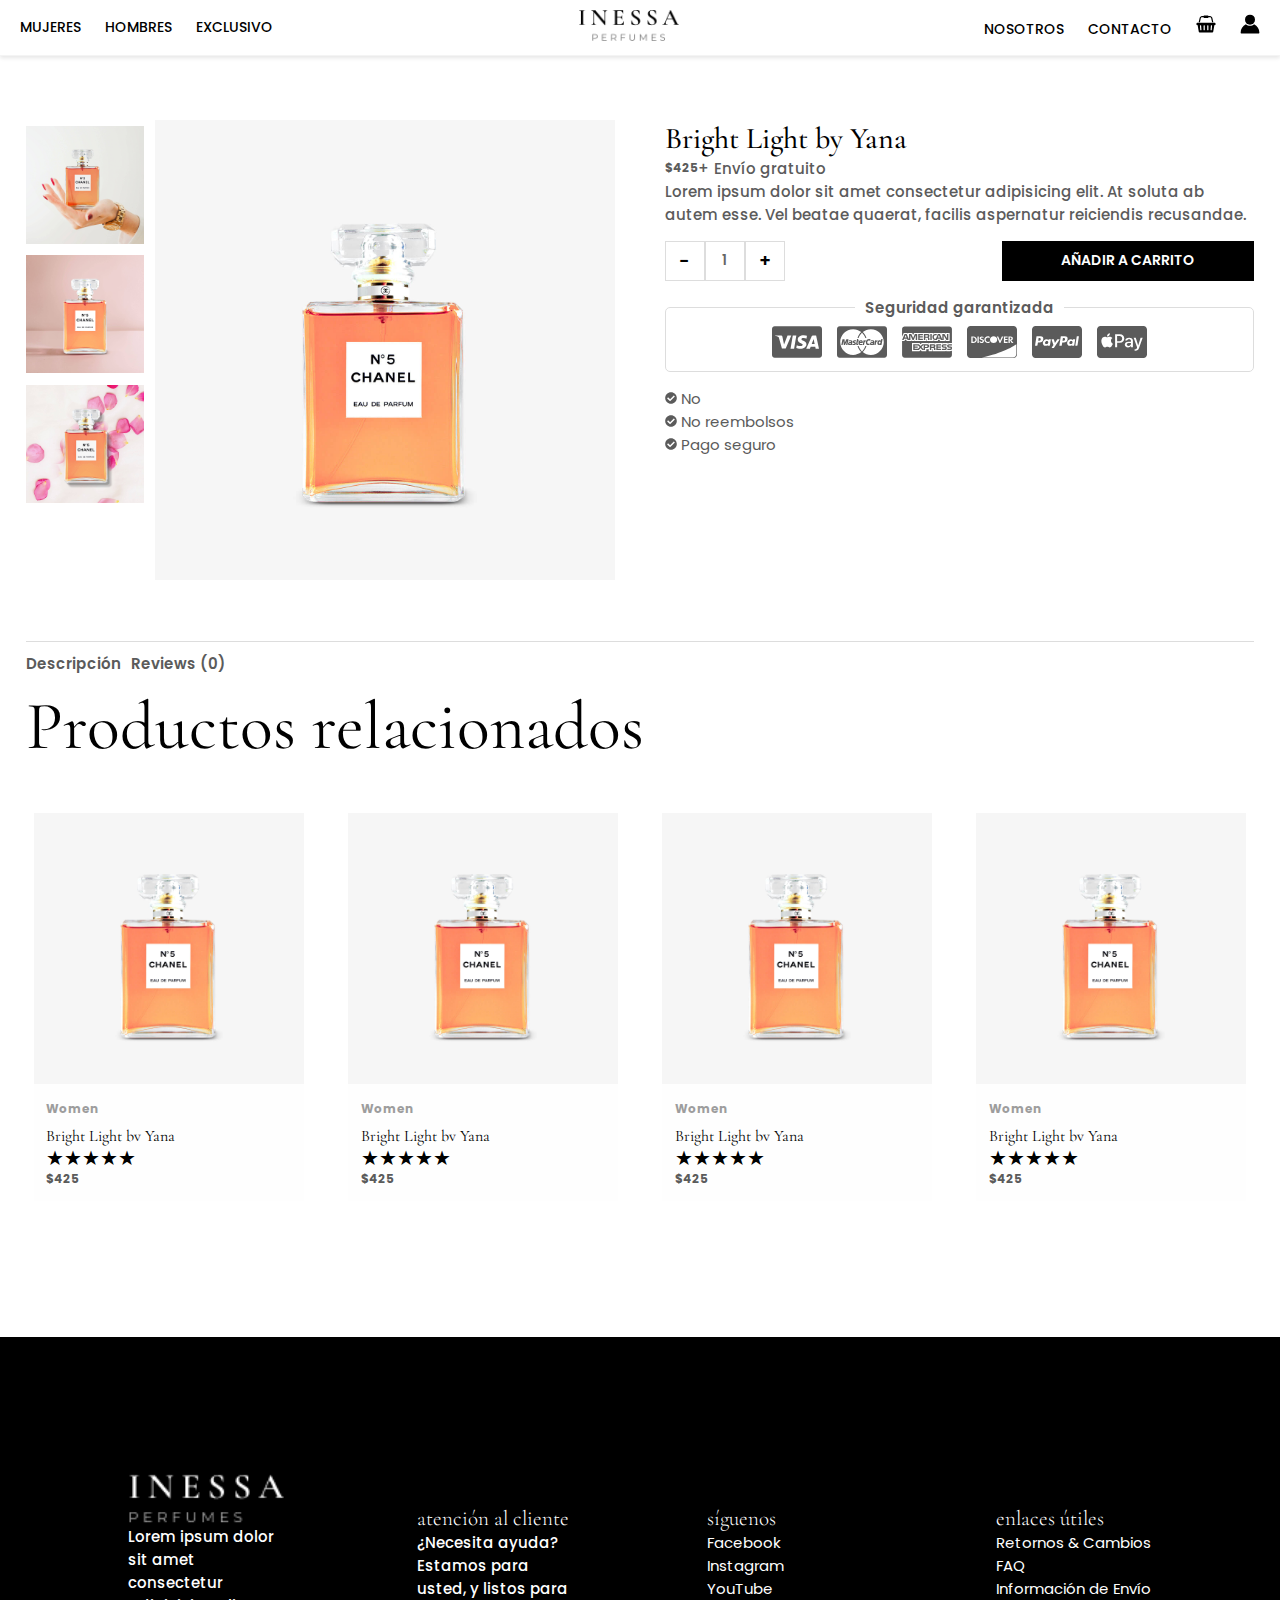
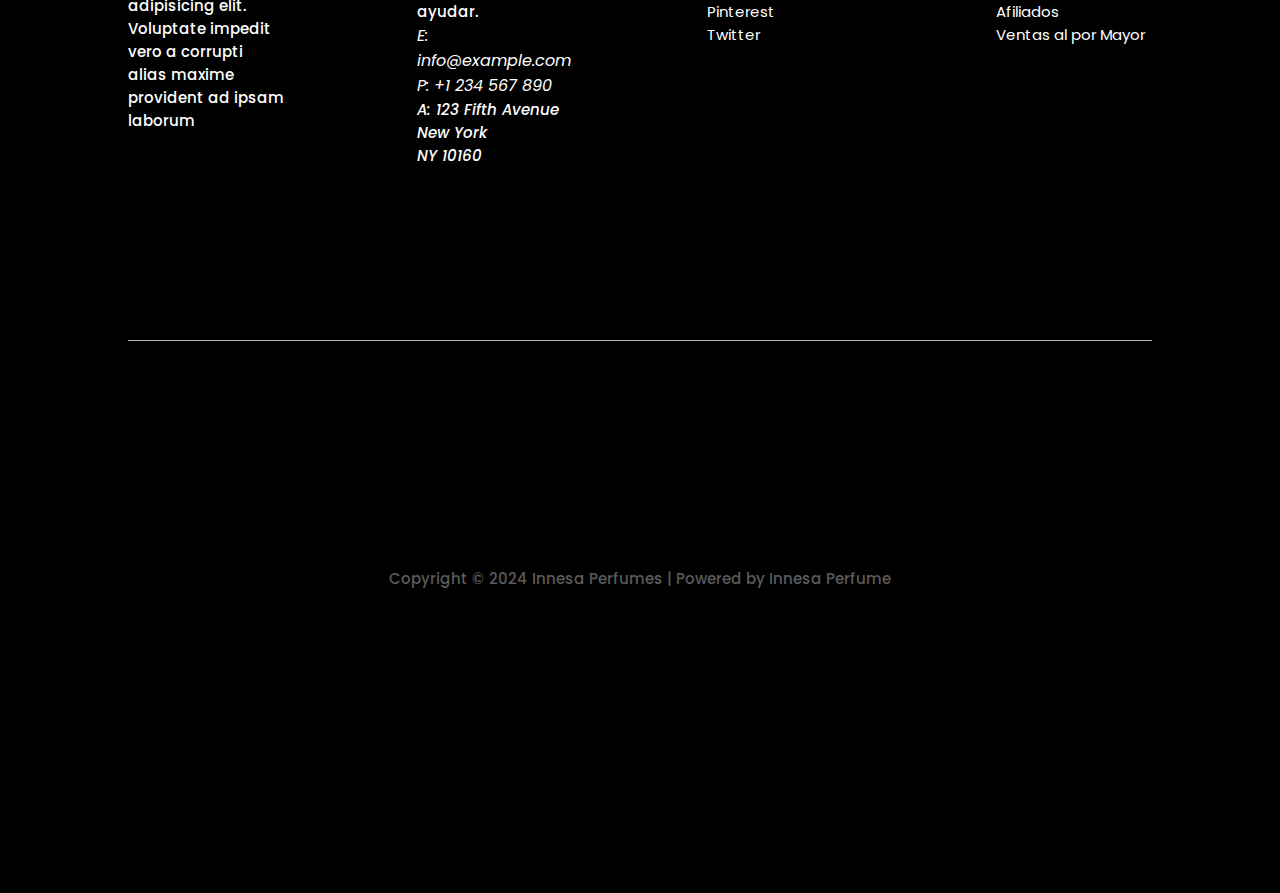
<file: pages/product.html>
<!DOCTYPE html>
<html lang="en">

<head>
    <meta charset="UTF-8">
    <meta name="viewport" content="width=device-width, initial-scale=1.0">
    <title>Bright Light by Yana</title>
    <link rel="stylesheet" href="/style/styleProduct.css">
    <link rel="stylesheet" href="/style/styleFontProduct.css">
    <link rel="stylesheet" href="/style/styleShop.css">
    <link rel="stylesheet" href="/style/styleHeader.css">
    <link rel="stylesheet" href="/style/styleFooter.css">
    <link
        href="https://fonts.googleapis.com/css2?family=Poppins:ital,wght@0,100;0,200;0,300;0,400;0,500;0,600;0,700;0,800;0,900;1,100;1,200;1,300;1,400;1,500;1,600;1,700;1,800;1,900&display=swap"
        rel="stylesheet">
    <link rel="preconnect" href="https://fonts.googleapis.com">
    <link rel="preconnect" href="https://fonts.gstatic.com" crossorigin>
    <link
        href="https://fonts.googleapis.com/css2?family=Cormorant+Garamond:ital,wght@0,300;0,400;0,500;0,600;0,700;1,300;1,400;1,500;1,600;1,700&family=Poppins:ital,wght@0,100;0,200;0,300;0,400;0,500;0,600;0,700;0,800;0,900;1,100;1,200;1,300;1,400;1,500;1,600;1,700;1,800;1,900&display=swap"
        rel="stylesheet">
</head>

<body>
    <input type="checkbox" id="menu-toggle" class="menu-toggle">
    <label for="menu-toggle" class="mobile-menu-button">
        <span class="mobile-menu-icon">
            <svg fill="currentColor" version="1.1" xmlns="http://www.w3.org/2000/svg" width="20" height="20"
                viewBox="0 0 24 24">
                <path
                    d="M3 13h18c0.552 0 1-0.448 1-1s-0.448-1-1-1h-18c-0.552 0-1 0.448-1 1s0.448 1 1 1zM3 7h18c0.552 0 1-0.448 1-1s-0.448-1-1-1h-18c-0.552 0-1 0.448-1 1s0.448 1 1 1zM3 19h18c0.552 0 1-0.448 1-1s-0.448-1-1-1h-18c-0.552 0-1 0.448-1 1s0.448 1 1 1z">
                </path>
            </svg>
        </span>
    </label>
    <nav class="navbar">
        <ul class="left-menu">
            <li><a href="/pages/women.html">MUJERES</a></li>
            <li><a href="/pages/men.html">HOMBRES</a></li>
            <li><a href="/pages/exclusive.html">EXCLUSIVO</a></li>
        </ul>
        <div class="logo">
            <a href="/index.html">
                <img src="/images/logo-retina-light.png" alt="logo Inessa Perfumes">
            </a>
        </div>
        <ul class="right-menu">
            <li><a href="/pages/about.html">NOSOTROS</a></li>
            <li><a href="/pages/contact.html">CONTACTO</a></li>
            <li><svg class="basket-icon" xmlns="http://www.w3.org/2000/svg" xmlns:xlink="http://www.w3.org/1999/xlink"
                    version="1.1" id="ast-basket-icon-svg" x="0px" y="0px" viewBox="826 826 140 140"
                    enable-background="new 826 826 140 140" xml:space="preserve">
                    <path
                        d="M955.418,887.512c2.344,0,4.343,0.829,6.002,2.486c1.657,1.659,2.486,3.659,2.486,6.002c0,2.343-0.829,4.344-2.486,6.001  c-1.659,1.658-3.658,2.487-6.002,2.487h-0.994l-7.627,43.9c-0.354,2.033-1.326,3.713-2.917,5.04  c-1.593,1.326-3.405,1.989-5.438,1.989h-84.883c-2.033,0-3.846-0.663-5.438-1.989c-1.591-1.327-2.564-3.007-2.918-5.04l-7.626-43.9  h-0.995c-2.343,0-4.344-0.829-6.001-2.487c-1.658-1.657-2.487-3.658-2.487-6.001c0-2.343,0.829-4.343,2.487-6.002  c1.658-1.658,3.659-2.486,6.001-2.486H955.418z M860.256,940.563c1.149-0.089,2.111-0.585,2.885-1.491  c0.773-0.907,1.116-1.936,1.028-3.085l-2.122-27.586c-0.088-1.15-0.585-2.111-1.492-2.885c-0.906-0.774-1.934-1.117-3.083-1.028  c-1.149,0.088-2.111,0.586-2.885,1.492s-1.116,1.934-1.028,3.083l2.122,27.587c0.088,1.105,0.542,2.034,1.359,2.785  c0.818,0.752,1.78,1.128,2.885,1.128H860.256z M887.512,936.319v-27.587c0-1.149-0.42-2.144-1.26-2.984  c-0.84-0.84-1.834-1.26-2.984-1.26s-2.144,0.42-2.984,1.26c-0.84,0.841-1.26,1.835-1.26,2.984v27.587c0,1.149,0.42,2.145,1.26,2.984  c0.84,0.84,1.835,1.26,2.984,1.26s2.144-0.42,2.984-1.26C887.092,938.464,887.512,937.469,887.512,936.319z M912.977,936.319  v-27.587c0-1.149-0.42-2.144-1.26-2.984c-0.841-0.84-1.835-1.26-2.984-1.26s-2.145,0.42-2.984,1.26  c-0.84,0.841-1.26,1.835-1.26,2.984v27.587c0,1.149,0.42,2.145,1.26,2.984s1.835,1.26,2.984,1.26s2.144-0.42,2.984-1.26  C912.557,938.464,912.977,937.469,912.977,936.319z M936.319,936.65l2.122-27.587c0.088-1.149-0.254-2.177-1.027-3.083  s-1.735-1.404-2.885-1.492c-1.15-0.089-2.178,0.254-3.084,1.028c-0.906,0.773-1.404,1.734-1.492,2.885l-2.122,27.586  c-0.088,1.149,0.254,2.178,1.027,3.085c0.774,0.906,1.736,1.402,2.885,1.491h0.332c1.105,0,2.066-0.376,2.885-1.128  C935.777,938.685,936.23,937.756,936.319,936.65z M859.66,855.946l-6.167,27.322h-8.753l6.698-29.245  c0.84-3.89,2.807-7.062,5.902-9.516c3.095-2.453,6.632-3.68,10.611-3.68h11.074c0-1.149,0.42-2.144,1.26-2.984  c0.84-0.84,1.835-1.26,2.984-1.26h25.465c1.149,0,2.144,0.42,2.984,1.26c0.84,0.84,1.26,1.834,1.26,2.984h11.074  c3.979,0,7.516,1.227,10.611,3.68c3.094,2.454,5.062,5.626,5.901,9.516l6.697,29.245h-8.753l-6.168-27.322  c-0.486-1.945-1.491-3.537-3.017-4.774c-1.525-1.238-3.282-1.857-5.272-1.857h-11.074c0,1.15-0.42,2.144-1.26,2.984  c-0.841,0.84-1.835,1.26-2.984,1.26h-25.465c-1.149,0-2.144-0.42-2.984-1.26c-0.84-0.84-1.26-1.834-1.26-2.984h-11.074  c-1.99,0-3.747,0.619-5.272,1.857C861.152,852.409,860.146,854,859.66,855.946z">
                    </path>
                </svg></li>
            <li><svg version="1.1" class="account-icon" xmlns="http://www.w3.org/2000/svg"
                    xmlns:xlink="http://www.w3.org/1999/xlink" x="0px" y="0px" viewBox="0 0 120 120"
                    enable-background="new 0 0 120 120" xml:space="preserve">
                    <path
                        d="M84.6,62c-14.1,12.3-35.1,12.3-49.2,0C16.1,71.4,3.8,91,3.8,112.5c0,2.1,1.7,3.8,3.8,3.8h105c2.1,0,3.8-1.7,3.8-3.8 C116.2,91,103.9,71.4,84.6,62z">
                    </path>
                    <circle cx="60" cy="33.8" r="30"></circle>
                </svg></li>
        </ul>
    </nav>
    <nav class="navbar-mobile">
        <ul>
            <li><a href="/pages/women.html">MUJERES</a></li>
            <li><a href="/pages/men.html">HOMBRES</a></li>
            <li><a href="/pages/exclusive.html">EXCLUSIVO</a></li>
            <li><a href="/pages/about.html">NOSOTROS</a></li>
            <li><a href="/pages/contact.html">CONTACTO</a></li>
            <li><svg version="1.1" class="account-icon" xmlns="http://www.w3.org/2000/svg"
                    xmlns:xlink="http://www.w3.org/1999/xlink" x="0px" y="0px" viewBox="0 0 120 120"
                    enable-background="new 0 0 120 120" xml:space="preserve">
                    <path
                        d="M84.6,62c-14.1,12.3-35.1,12.3-49.2,0C16.1,71.4,3.8,91,3.8,112.5c0,2.1,1.7,3.8,3.8,3.8h105c2.1,0,3.8-1.7,3.8-3.8 C116.2,91,103.9,71.4,84.6,62z">
                    </path>
                    <circle cx="60" cy="33.8" r="30"></circle>
                </svg></li>
        </ul>
    </nav>
    <main class="AllProductInfo">
        <section class="productContainer">
            <div class="productImgContainer">
                <div class="asideImgContainer">
                    <img src="/images/product-004-a.jpg" alt="Perfume N5 Chanel">
                    <img src="/images/product-004-b.jpg" alt="Perfume N5 Chanel">
                    <img src="/images/product-004-c.jpg" alt="Perfume N5 Chanel">
                </div>
                <div class="mainImgProduct">
                    <img src="/images/Product-004.jpg" alt="Perfume N5 Chanel Eau de Parfum">
                </div>
            </div>
            <div class="productDetailsContainer">
                <h1>Bright Light by Yana</h1>
                <div class="priceDetails">
                    <p class="price">$425</p>
                    <span>
                        <p>+ Envío gratuito</p>
                    </span>
                </div>
                <p>Lorem ipsum dolor sit amet consectetur adipisicing elit. At soluta ab autem esse. Vel beatae quaerat,
                    facilis aspernatur reiciendis recusandae.</p>
                <form action="" class="orderForm">
                    <div class="quantityButtonsContainer">
                        <a href="" class="quantityButtons minusQuantityButton">-</a>
                        <input type="text" value="1" class="quantityInput">
                        <a href="" class="quantityButtons plusQuantityButton">+</a>
                    </div>
                    <button>AÑADIR A CARRITO</button>
                </form>
                <fieldset class="paymentCards">
                    <legend>Seguridad garantizada</legend>
                    <ul>
                        <li>
                            <svg width="100%" height="100%" viewBox="0 0 750 471" version="1.1"
                                xmlns="http://www.w3.org/2000/svg" xmlns:xlink="http://www.w3.org/1999/xlink"
                                xml:space="preserve" xmlns:serif="http://www.serif.com/"
                                style="fill-rule:evenodd;clip-rule:evenodd;stroke-linejoin:round;stroke-miterlimit:2;">
                                <g>
                                    <path
                                        d="M750,40c0,-22.077 -17.923,-40 -40,-40l-670,0c-22.077,0 -40,17.923 -40,40l0,391c0,22.077 17.923,40 40,40l670,0c22.077,0 40,-17.923 40,-40l0,-391Zm-225.693,102.688c-10.572,-3.966 -27.136,-8.222 -47.822,-8.222c-52.725,0 -89.865,26.55 -90.18,64.603c-0.298,28.13 26.513,43.822 46.753,53.186c20.77,9.594 27.752,15.714 27.654,24.283c-0.132,13.121 -16.587,19.116 -31.923,19.116c-21.357,0 -32.703,-2.966 -50.226,-10.276l-6.876,-3.111l-7.49,43.824c12.464,5.464 35.51,10.198 59.438,10.443c56.09,0 92.501,-26.246 92.916,-66.882c0.2,-22.268 -14.016,-39.216 -44.8,-53.188c-18.65,-9.055 -30.072,-15.099 -29.951,-24.268c0,-8.137 9.667,-16.839 30.556,-16.839c17.45,-0.27 30.089,3.535 39.937,7.5l4.781,2.26l7.234,-42.43l-0.001,0.001Zm-246.11,191.54l33.361,-195.763l53.36,0l-33.385,195.763l-53.336,0Zm383.418,-195.763l-41.231,0c-12.774,0 -22.332,3.487 -27.942,16.234l-79.245,179.404l56.032,0c0,0 9.161,-24.123 11.233,-29.418c6.124,0 60.554,0.084 68.337,0.084c1.596,6.853 6.491,29.334 6.491,29.334l49.513,0l-43.188,-195.638Zm-487.354,103.818l-18.155,-87.291c-3.23,-12.395 -12.597,-16.094 -24.186,-16.526l0,-0.001l-86.041,0l-0.681,4.073c21.085,5.104 39.924,12.486 56.42,21.679l47.347,169.7l56.456,-0.065l84.004,-195.386l-56.521,0l-52.24,133.496l-5.567,-27.13c-0.264,-0.847 -0.542,-1.697 -0.836,-2.549Zm421.936,22.589c4.413,-11.279 21.26,-54.723 21.26,-54.723c-0.316,0.522 4.38,-11.334 7.075,-18.684l3.606,16.879c0,0 10.217,46.728 12.352,56.528l-44.293,0Z">
                                    </path>
                                </g>
                            </svg>
                        </li>
                        <li>
                            <svg width="100%" height="100%" viewBox="0 0 750 471" version="1.1"
                                xmlns="http://www.w3.org/2000/svg" xmlns:xlink="http://www.w3.org/1999/xlink"
                                xml:space="preserve" xmlns:serif="http://www.serif.com/"
                                style="fill-rule:evenodd;clip-rule:evenodd;stroke-linejoin:round;stroke-miterlimit:2;">
                                <g>
                                    <path
                                        d="M750,40c0,-22.077 -17.923,-40 -40,-40l-670,0c-22.077,0 -40,17.923 -40,40l0,391c0,22.077 17.923,40 40,40l670,0c22.077,0 40,-17.923 40,-40l0,-391Zm-48.331,195.506c0,106.794 -86.583,193.377 -193.382,193.374c-46.345,0 -88.516,-16.223 -121.821,-43.405c25.405,-24.524 44.799,-55.238 55.205,-89.951l-16.067,0c-10.071,30.866 -27.755,58.092 -50.751,79.947c-23.144,-22.041 -40.469,-49.479 -50.42,-79.851l-16.07,0c10.36,34.517 29.424,65.268 54.632,89.721c-33.223,26.907 -75.197,43.542 -121.278,43.542c-106.803,0 -193.386,-86.583 -193.386,-193.381c0,-106.802 86.587,-193.385 193.386,-193.385c46.085,0 88.055,16.635 121.278,43.542c-25.562,24.759 -44.371,55.649 -54.632,89.724l16.07,0c9.951,-30.372 27.275,-57.81 50.42,-79.85c22.993,21.851 40.68,49.081 50.751,79.943l16.067,0c-10.406,-34.713 -29.8,-65.423 -55.205,-89.951c33.305,-27.185 75.476,-43.405 121.821,-43.405c106.799,0 193.382,86.583 193.382,193.386Zm-524.108,-24.234l-2.993,15.464c4.744,-0.494 17.465,-2.491 24.197,-2.245c6.74,0.249 14.219,-0.747 11.974,9.977c-4.989,0.502 -39.91,-4.988 -45.394,24.941c-2.245,14.725 10.472,22.204 20.45,21.71c9.978,-0.502 12.721,-1.751 16.216,-4.249l2.494,3.992l18.204,0l7.736,-38.91c1.997,-9.729 5.234,-33.179 -27.438,-33.179c-5.985,0.253 -12.718,0 -25.446,2.499Zm329.276,0l-3,15.464c4.748,-0.494 17.461,-2.491 24.201,-2.245c6.736,0.249 14.223,-0.747 11.974,9.977c-4.989,0.502 -39.911,-4.988 -45.394,24.941c-2.249,14.725 10.468,22.204 20.446,21.71c9.985,-0.502 12.721,-1.751 16.219,-4.249l2.498,3.992l18.201,0l7.74,-38.91c1.996,-9.729 5.234,-33.179 -27.446,-33.179c-5.982,0.253 -12.718,0 -25.439,2.499Zm-206.046,-20.208l-13.473,67.85c-3.747,19.454 10.974,22.205 15.461,22.205c4.495,0 10.231,-0.755 14.472,-3.498l1.249,-14.465c-11.226,1.747 -11.728,-3.245 -10.728,-8.736l5.491,-28.933l9.977,0l3.487,-15.465l-10.472,0l3.993,-18.958l-19.457,0Zm84.315,57.873c2.245,-11.48 7.487,-39.911 -26.688,-39.911c-31.434,0 -35.423,31.178 -36.17,35.665c-0.748,4.495 -1.246,36.171 32.427,36.171c8.234,0.253 20.208,-0.747 24.951,-3.245l2.993,-14.71c-2.993,0.74 -14.223,1.743 -21.959,1.743c-7.729,0 -20.201,0.502 -17.959,-15.713l42.405,0Zm-102.769,-22.948l4.487,-14.472c-9.23,-3.491 -16.461,-2.74 -19.208,-2.74c-2.747,0 -26.104,-0.286 -29.684,16.963c-2.743,13.223 2.097,18.691 6.736,20.702c7.487,3.246 11.729,6.238 15.721,8.234c4.937,2.469 4.03,10.725 -2.498,10.725c-2.996,0 -15.963,1.495 -25.691,-1.751l-2.744,14.718c8.982,2.498 16.209,2.498 22.952,2.498c4.736,0 27.937,1.249 31.174,-20.208c1.584,-10.461 -2.992,-15.219 -6.736,-17.454c-3.739,-2.498 -9.977,-5.988 -13.966,-7.739c-3.993,-1.744 -6.985,-8.476 0.249,-10.472c4.487,-0.502 13.714,-0.502 19.208,0.996Zm376.414,-8.487c-3.747,-2.74 -5.982,-8.476 -15.22,-8.476c-10.724,0 -27.438,-1.996 -36.914,30.431c-6.338,21.673 6.483,41.409 20.446,41.409c6.491,-0.246 12.974,-2.993 16.959,-5.736l2.506,5.736l20.948,0l16.966,-90.795l-20.461,0l-5.23,27.431Zm-273.088,63.36l13.223,-70.84l16.714,0l1.744,6.986c3,-3.495 8.736,-6.986 18.457,-6.986l-4.989,18.71c-4.732,0 -13.97,-1.494 -19.706,19.699l-5.982,32.435l-19.461,0l0,-0.004Zm-229.548,0l16.212,-86.308l-31.926,0l-23.702,52.386l-3.744,-52.386l-31.178,0l-16.713,86.308l19.453,0l11.974,-62.36l5.241,62.36l18.458,0l27.193,-60.862l-11.476,60.862l20.208,0Zm336.752,-66.353l12.725,-12.717c-4.989,-5.491 -10.732,-10.881 -26.691,-11.476c-13.469,-0.498 -36.55,9.331 -43.907,36.167c-9.978,36.424 11.97,54.379 32.178,54.379c10.725,0 17.216,-1.494 23.699,-4.487l-5.736,-17.461c-19.959,6.729 -34.175,-3.494 -30.929,-24.197c2.736,-17.501 17.208,-23.698 23.691,-23.698c6.491,0 9.974,0.494 14.97,3.49Zm66.676,66.294l13.353,-71.554l16.881,0l1.766,7.052c3.026,-3.531 8.822,-7.052 18.647,-7.052l-5.286,18.64c-4.792,0 -13.863,-1.253 -19.655,20.159l-6.048,32.755l-19.658,0Zm-352.042,-31.866c-3.245,-0.51 -10.479,-2.498 -16.717,1.743c-6.238,4.242 -7.981,11.718 -1.495,14.223c6.242,2.398 15.458,-1.743 16.714,-8.241l1.498,-7.725Zm329.273,0c-3.245,-0.51 -10.476,-2.498 -16.714,1.743c-6.238,4.242 -7.985,11.718 -1.494,14.223c6.245,2.398 15.457,-1.743 16.706,-8.241l1.502,-7.725Zm114.992,-2.249c-3.491,8.732 -7.978,14.468 -15.216,14.472c-6.732,0 -12.721,-7.733 -9.977,-17.956c4.196,-15.643 17.962,-21.951 23.944,-13.97c2.156,2.874 3.245,10.97 1.249,17.454Zm-307.82,-10.721l24.197,0c1.249,-6.986 -0.996,-12.974 -8.728,-12.974c-7.736,0 -13.223,3.992 -15.469,12.974Z">
                                    </path>
                                </g>
                            </svg>
                        </li>
                        <li>
                            <svg width="100%" height="100%" viewBox="0 0 752 471" version="1.1"
                                xmlns="http://www.w3.org/2000/svg" xmlns:xlink="http://www.w3.org/1999/xlink"
                                xml:space="preserve" xmlns:serif="http://www.serif.com/"
                                style="fill-rule:evenodd;clip-rule:evenodd;stroke-linejoin:round;stroke-miterlimit:2;">
                                <g>
                                    <path
                                        d="M750.955,343.767c-5.121,7.458 -15.101,11.239 -28.611,11.239l-40.718,0l0,-18.84l40.553,0c4.022,0 6.837,-0.527 8.532,-2.175c1.602,-1.472 2.508,-3.555 2.493,-5.73c0,-2.56 -1.024,-4.592 -2.575,-5.81c-1.53,-1.341 -3.757,-1.95 -7.429,-1.95c-19.797,-0.67 -44.495,0.609 -44.495,-27.194c0,-12.743 8.125,-26.157 30.25,-26.157l41.998,0l0,-17.48l-39.02,0c-11.776,0 -20.33,2.808 -26.388,7.174l0,-7.175l-57.715,0c-9.23,0 -20.063,2.279 -25.187,7.175l0,-7.175l-103.065,0l0,7.175c-8.203,-5.892 -22.043,-7.175 -28.431,-7.175l-67.983,0l0,7.175c-6.49,-6.258 -20.92,-7.175 -29.716,-7.175l-76.085,0l-17.41,18.763l-16.307,-18.763l-113.656,0l0,122.592l111.516,0l17.94,-19.06l16.9,19.06l68.739,0.061l0,-28.838l6.757,0c9.12,0.14 19.878,-0.226 29.368,-4.31l0,33.085l56.697,0l0,-31.952l2.735,0c3.49,0 3.834,0.143 3.834,3.616l0,28.333l172.234,0c10.935,0 22.365,-2.787 28.695,-7.845l0,7.845l54.632,0c11.369,0 22.471,-1.587 30.918,-5.651l0,-22.838Zm-234.986,-76.099l70.37,0l0,18.17l-49.372,0l0,15.973l48.167,0l0,17.925l-48.167,0l0,17.481l49.372,0.08l0,18.23l-70.37,0l0,-87.859Zm-27.053,47.03c4.693,1.724 8.53,4.816 10.329,7.375c2.977,4.29 3.408,8.293 3.493,16.037l0,17.417l-21.168,0l0,-10.992c0,-5.286 0.511,-13.112 -3.408,-17.198c-3.08,-3.147 -7.777,-3.9 -15.468,-3.9l-22.533,0l0,32.09l-21.186,0l0,-87.859l48.678,0c10.674,0 18.448,0.47 25.369,4.146c6.654,4.004 10.839,9.488 10.839,19.51c-0.003,14.024 -9.395,21.18 -14.945,23.373l0,0.001Zm-79.464,-18.085c0,24.406 -18.286,29.445 -36.716,29.445l-26.306,0l0,29.469l-40.98,0l-25.962,-29.085l-26.981,29.085l-83.517,0l0,-87.859l84.8,0l25.941,28.799l26.819,-28.799l67.371,0c16.732,0 35.532,4.613 35.532,28.945l-0.001,0Zm257.884,12.574c4.106,4.23 6.306,9.572 6.306,18.614c0,18.9 -11.858,27.723 -33.122,27.723l-41.065,0l0,-18.84l40.9,0c4,0 6.836,-0.527 8.613,-2.175c1.45,-1.359 2.49,-3.333 2.49,-5.73c0,-2.56 -1.125,-4.592 -2.573,-5.81c-1.612,-1.34 -3.836,-1.95 -7.508,-1.95c-19.717,-0.67 -44.41,0.61 -44.41,-27.193c0,-12.744 8.04,-26.158 30.144,-26.158l42.269,0l0,18.7l-38.677,0c-3.834,0 -6.327,0.143 -8.447,1.587c-2.31,1.422 -3.166,3.534 -3.166,6.32c0,3.315 1.96,5.57 4.613,6.545c2.224,0.77 4.613,0.996 8.205,0.996l11.35,0.305c11.446,0.278 19.303,2.249 24.078,7.066Zm-341.983,37.92l-32.37,-35.788l32.37,-34.651l0,70.439Zm-83.526,-10.06l-51.839,0l0,-17.481l46.289,0l0,-17.926l-46.289,0l0,-15.973l52.86,0l23.062,25.604l-24.083,25.776Zm131.401,-29.006l-27.248,0l0,-22.374l27.492,0c7.612,0 12.896,3.09 12.896,10.773c0,7.598 -5.04,11.601 -13.14,11.601Zm103.772,-4.451c-2.82,1.667 -6.308,1.81 -10.41,1.81l-25.614,0l0,-19.733l25.962,0c3.754,0 7.51,0.08 10.062,1.587c2.732,1.423 4.366,4.144 4.366,7.903c0,3.76 -1.634,6.788 -4.366,8.433Zm-476,-263.59c0,-22.077 17.923,-40 40,-40l670,0c22.077,0 40,17.923 40,40l0,245.667l-38.427,0c-3.836,0 -6.385,0.143 -8.532,1.587c-2.224,1.423 -3.081,3.534 -3.081,6.322c0,3.314 1.878,5.569 4.61,6.544c2.225,0.77 4.614,0.996 8.126,0.996l11.427,0.304c11.531,0.284 19.228,2.258 23.921,7.072c0.855,0.67 1.368,1.422 1.956,2.175l0,120.333c0,22.077 -17.923,40 -40,40l-670,0c-22.077,0 -40,-17.923 -40,-40l0,-209.815l36.027,0l8.123,-19.51l18.185,0l8.101,19.51l70.88,0l0,-14.915l6.327,14.98l36.796,0l6.327,-15.202l0,15.138l176.151,0l-0.082,-32.026l3.408,0c2.386,0.083 3.083,0.302 3.083,4.226l0,27.8l91.106,0l0,-7.455c7.349,3.92 18.779,7.455 33.819,7.455l38.328,0l8.203,-19.51l18.185,0l8.021,19.51l73.86,0l0,-18.532l11.186,18.532l59.187,0l0,-122.508l-58.576,0l0,14.468l-8.202,-14.468l-60.105,0l0,14.468l-7.532,-14.468l-81.188,0c-13.59,0 -25.536,1.889 -35.186,7.153l0,-7.153l-56.026,0l0,7.153c-6.14,-5.426 -14.508,-7.153 -23.812,-7.153l-204.686,0l-13.734,31.641l-14.104,-31.641l-64.47,0l0,14.468l-7.083,-14.468l-54.983,0l-25.534,58.246l0,-116.924Zm227.399,163.515l-21.614,0l-0.08,-68.794l-30.573,68.793l-18.512,0l-30.652,-68.854l0,68.854l-42.884,0l-8.101,-19.592l-43.9,0l-8.183,19.592l-22.9,0l37.756,-87.837l31.326,0l35.859,83.164l0,-83.164l34.412,0l27.593,59.587l25.347,-59.587l35.104,0l0,87.837l0.003,0l-0.001,0.001Zm468.829,-0.002l-29.878,0l-39.964,-65.927l0,65.927l-42.94,0l-8.204,-19.592l-43.799,0l-7.96,19.592l-24.673,0c-10.248,0 -23.224,-2.257 -30.572,-9.715c-7.41,-7.458 -11.265,-17.56 -11.265,-33.533c0,-13.027 2.304,-24.936 11.366,-34.347c6.816,-7.01 17.49,-10.242 32.02,-10.242l20.412,0l0,18.821l-19.984,0c-7.694,0 -12.039,1.14 -16.224,5.203c-3.594,3.699 -6.06,10.69 -6.06,19.897c0,9.41 1.878,16.196 5.797,20.628c3.245,3.476 9.144,4.53 14.694,4.53l9.469,0l29.716,-69.076l31.592,0l35.696,83.081l0,-83.08l32.103,0l37.062,61.174l0,-61.174l21.596,0l0,87.833l0.001,0l-0.001,0.001l0,-0.001Zm-283.553,-64.18c0,14.004 -9.386,21.24 -14.856,23.412c4.613,1.748 8.553,4.838 10.43,7.397c2.976,4.369 3.49,8.271 3.49,16.116l0,17.255l-21.266,0l-0.08,-11.077c0,-5.285 0.508,-12.886 -3.328,-17.112c-3.081,-3.09 -7.777,-3.76 -15.368,-3.76l-22.633,0l0,31.95l-21.084,0l0,-87.838l48.495,0c10.775,0 18.714,0.283 25.53,4.207c6.67,3.924 10.67,9.652 10.67,19.45Zm33.814,64.18l-21.513,0l0,-87.837l21.513,0l0,87.837Zm-133.07,-69.546l-49.348,0l0,15.833l48.165,0l0,18.005l-48.166,0l0,17.542l49.348,0l0,18.166l-70.432,0l0,-87.837l70.433,0l0,18.291Zm254.651,31.726l-14.591,-35.017l-14.51,35.017l29.101,0Zm-500.293,-0.001l-14.43,-35.017l-14.35,35.017l28.78,0Zm318.246,-13.317c2.734,-1.422 4.344,-4.511 4.344,-8.351c0,-3.762 -1.692,-6.485 -4.427,-7.765c-2.49,-1.42 -6.324,-1.584 -9.998,-1.584l-25.962,0l0,19.51l25.613,0c4.106,0 7.532,-0.058 10.43,-1.81Z">
                                    </path>
                                </g>
                            </svg>
                        </li>
                        <li>
                            <svg width="100%" height="100%" viewBox="0 0 780 501" version="1.1"
                                xmlns="http://www.w3.org/2000/svg" xmlns:xlink="http://www.w3.org/1999/xlink"
                                xml:space="preserve" xmlns:serif="http://www.serif.com/"
                                style="fill-rule:evenodd;clip-rule:evenodd;stroke-linejoin:round;stroke-miterlimit:2;">
                                <g>
                                    <path
                                        d="M54.992,0c-30.365,0 -54.992,24.63 -54.992,55.004l0,390.992c0,30.38 24.619,55.004 54.992,55.004l670.016,0c30.365,0 54.992,-24.63 54.992,-55.004l0,-390.992c0,-30.38 -24.619,-55.004 -54.992,-55.004l-670.016,0Zm714.99,285.188c-25.214,17.741 -213.979,144.545 -540.814,205.796l487.588,0c29.39,0 53.226,-23.839 53.226,-53.238l0,-152.558Zm-354.852,-123.975c30.941,0 56.022,23.58 56.022,52.709l0,0.033c0,29.13 -25.081,52.742 -56.021,52.742c-30.94,0 -56.022,-23.613 -56.022,-52.742l0,-0.033c0,-29.13 25.082,-52.71 56.022,-52.71l-0.001,0.001Zm49.632,3.035l22.437,0l28.084,66.592l28.446,-66.592l22.267,0l-45.494,101.686l-11.053,0l-44.687,-101.686Zm-234.723,-1.728c-18.632,0 -32.846,12.185 -32.846,28.41c0,13.658 6.619,20.647 25.91,27.185c8.042,2.67 12.134,4.452 14.2,5.647c4.103,2.524 6.158,6.094 6.158,10.258c0,8.032 -6.784,13.984 -15.947,13.984c-9.798,0 -17.69,-4.612 -22.42,-13.222l-13.268,12.03c9.464,13.077 20.828,18.872 36.458,18.872c21.344,0 36.32,-13.36 36.32,-32.553c0,-15.75 -6.925,-22.882 -30.29,-30.926c-12.325,-4.294 -15.944,-7.128 -15.944,-12.482c0,-6.244 6.447,-10.989 15.3,-10.989c6.154,0 11.214,2.382 16.564,8.028l10.748,-13.248c-8.833,-7.274 -19.397,-10.994 -30.943,-10.994Zm97.113,-0.627c-31.119,0 -56.07,23.052 -56.07,51.878c0,29.141 24.304,51.737 55.582,51.737c8.845,0 16.415,-1.636 25.756,-5.776l0,-22.763c-8.214,7.737 -15.488,10.857 -24.8,10.857c-20.689,0 -35.37,-14.121 -35.37,-34.196c0,-19.035 15.15,-34.05 34.414,-34.05c9.801,0 17.212,3.291 25.756,11.154l0,-22.751c-9.02,-4.306 -16.431,-6.09 -25.268,-6.09Zm-259.738,2.507l30.15,0c33.312,0 56.534,20.382 56.534,49.641c0,14.59 -7.104,28.696 -19.118,38.057c-10.108,7.901 -21.626,11.445 -37.574,11.445l-29.992,0l0,-99.143Zm96.135,0l20.54,0l0,99.143l-20.54,0l0,-99.143Zm411.735,0l0,99.143l58.252,0l0,-16.785l-37.726,0l0,-26.762l36.336,0l0,-16.791l-36.336,0l0,-22.005l37.725,0l0,-16.8l-58.251,0Zm71.857,0l30.455,0c23.69,0 37.265,10.71 37.265,29.272c0,15.18 -8.514,25.14 -23.986,28.105l33.148,41.766l-25.26,0l-28.429,-39.828l-2.678,0l0,39.828l-20.515,0l0,-99.143Zm-559.201,16.799l0,65.559l5.512,0c13.273,0 21.656,-2.394 28.11,-7.88c7.103,-5.955 11.376,-15.465 11.376,-24.98c0,-9.499 -4.273,-18.725 -11.376,-24.681c-6.785,-5.78 -14.837,-8.018 -28.11,-8.018l-5.512,0Zm579.716,-1.183l0,30.025l6.002,0c13.117,0 20.069,-5.362 20.069,-15.328c0,-9.648 -6.954,-14.697 -19.745,-14.697l-6.326,0Z">
                                    </path>
                                </g>
                            </svg>
                        </li>
                        <li>
                            <svg width="100%" height="100%" viewBox="0 0 780 501" version="1.1"
                                xmlns="http://www.w3.org/2000/svg" xmlns:xlink="http://www.w3.org/1999/xlink"
                                xml:space="preserve" xmlns:serif="http://www.serif.com/"
                                style="fill-rule:evenodd;clip-rule:evenodd;stroke-linejoin:round;stroke-miterlimit:2;">
                                <path
                                    d="M54.992,0c-30.365,0 -54.992,24.63 -54.992,55.004l0,390.992c0,30.38 24.619,55.004 54.992,55.004l670.016,0c30.365,0 54.992,-24.63 54.992,-55.004l0,-390.992c0,-30.38 -24.619,-55.004 -54.992,-55.004l-670.016,0Zm369.762,208.634l-25.586,0c-2.446,0 -4.728,1.212 -6.098,3.241l-35.289,51.966l-14.958,-49.938c-0.934,-3.119 -3.822,-5.272 -7.078,-5.276l-25.14,0c-2.432,0.001 -4.432,2.002 -4.432,4.433c0,0.487 0.081,0.971 0.238,1.432l28.162,82.678l-26.49,37.378c-0.528,0.748 -0.811,1.641 -0.811,2.556c0,2.43 1.999,4.431 4.429,4.433l25.558,0c2.412,0 4.68,-1.185 6.064,-3.172l85.063,-122.776c0.516,-0.742 0.793,-1.625 0.793,-2.529c0,-2.428 -1.997,-4.425 -4.425,-4.426Zm243.517,-0.007l-25.449,0c-2.176,-0.003 -4.049,1.598 -4.385,3.748l-1.11,7.112l-1.782,-2.576c-5.509,-7.996 -17.795,-10.676 -30.06,-10.676c-28.107,0 -52.124,21.31 -56.804,51.186c-2.432,14.917 1.028,29.162 9.483,39.105c7.764,9.133 18.844,12.936 32.048,12.936c22.673,0 35.24,-14.553 35.24,-14.553l-1.137,7.071c-0.038,0.233 -0.057,0.469 -0.057,0.706c0,2.42 1.992,4.412 4.413,4.412l22.915,0c3.632,0 6.729,-2.638 7.304,-6.235l13.759,-87.111c0.036,-0.227 0.054,-0.456 0.054,-0.685c0,-2.432 -2.002,-4.433 -4.434,-4.433c-0.001,0 -0.003,0 -0.005,0l0.007,-0.007Zm-379.059,0l-25.448,0c-2.177,-0.003 -4.049,1.598 -4.386,3.748l-1.11,7.112l-1.781,-2.576c-5.509,-7.996 -17.795,-10.676 -30.061,-10.676c-28.114,0 -52.13,21.31 -56.804,51.186c-2.432,14.917 1.021,29.162 9.477,39.105c7.763,9.133 18.843,12.936 32.047,12.936c22.667,0 35.234,-14.553 35.234,-14.553l-1.138,7.071c-0.036,0.229 -0.054,0.46 -0.054,0.692c0,2.428 1.998,4.426 4.426,4.426l22.92,0c3.632,0 6.729,-2.638 7.298,-6.235l13.759,-87.111c0.035,-0.227 0.053,-0.456 0.053,-0.685c0,-2.432 -2.001,-4.433 -4.433,-4.433c-0.002,0 -0.004,0 -0.006,0l0.007,-0.007Zm409.051,-45.409l-21.817,138.762c-0.036,0.227 -0.054,0.456 -0.054,0.685c0,2.432 2.001,4.433 4.432,4.433l21.934,0c3.631,0 6.728,-2.644 7.297,-6.235l21.509,-136.275c0.036,-0.229 0.054,-0.46 0.054,-0.692c0,-2.428 -1.998,-4.426 -4.426,-4.426l-24.551,0c-2.174,-0.006 -4.045,1.593 -4.378,3.741l0,0.007Zm-567.903,-3.748l-53.145,0c-3.632,0 -6.729,2.645 -7.298,6.235l-21.481,136.268c-0.036,0.229 -0.054,0.46 -0.054,0.692c0,2.428 1.998,4.426 4.426,4.427l25.38,0c3.632,0 6.722,-2.645 7.291,-6.236l5.803,-36.761c0.562,-3.591 3.659,-6.236 7.291,-6.236l16.815,0c35.014,0 55.214,-16.938 60.49,-50.52c2.378,-14.678 0.096,-26.217 -6.776,-34.295c-7.558,-8.881 -20.954,-13.581 -38.735,-13.581l-0.007,0.007Zm379.059,0l-53.145,0c-3.621,0.002 -6.735,2.66 -7.305,6.235l-21.474,136.268c-0.036,0.227 -0.054,0.456 -0.054,0.685c0,2.429 1.997,4.429 4.425,4.434l27.272,0c2.542,0 4.707,-1.851 5.105,-4.358l6.098,-38.646c0.562,-3.584 3.659,-6.236 7.291,-6.236l16.815,0c35.014,0 55.214,-16.931 60.49,-50.513c2.378,-14.678 0.096,-26.217 -6.777,-34.295c-7.558,-8.881 -20.953,-13.581 -38.735,-13.581l-0.006,0.007Zm123.385,98.698c-2.466,14.54 -13.998,24.304 -28.724,24.304c-7.379,0 -13.293,-2.378 -17.089,-6.873c-3.768,-4.454 -5.18,-10.806 -3.988,-17.87c2.289,-14.417 14.013,-24.489 28.519,-24.489c7.229,0 13.087,2.398 16.966,6.934c3.898,4.57 5.433,10.956 4.316,17.994Zm-379.058,0c-2.467,14.54 -13.999,24.304 -28.724,24.304c-7.38,0 -13.293,-2.378 -17.089,-6.873c-3.769,-4.454 -5.181,-10.806 -3.988,-17.87c2.288,-14.417 14.019,-24.489 28.518,-24.489c7.229,0 13.088,2.398 16.966,6.934c3.899,4.57 5.434,10.956 4.317,17.994Zm-117.253,-48.925c-2.906,19.077 -17.473,19.077 -31.568,19.077l-8.017,0l5.625,-35.618c0.343,-2.151 2.193,-3.734 4.372,-3.734l3.68,0c9.593,0 18.651,0 23.324,5.461c2.796,3.269 3.639,8.12 2.584,14.814Zm379.058,0c-2.905,19.077 -17.473,19.077 -31.561,19.077l-8.017,0l5.626,-35.618c0.343,-2.151 2.193,-3.734 4.372,-3.734l3.679,0c9.593,0 18.652,0 23.325,5.461c2.789,3.269 3.631,8.12 2.576,14.814Z">
                                </path>
                            </svg>
                        </li>
                        <li>
                            <svg width="100%" height="100%" viewBox="0 0 780 501" version="1.1"
                                xmlns="http://www.w3.org/2000/svg" xmlns:xlink="http://www.w3.org/1999/xlink"
                                xml:space="preserve" xmlns:serif="http://www.serif.com/"
                                style="fill-rule:evenodd;clip-rule:evenodd;stroke-linejoin:round;stroke-miterlimit:2;">
                                <path
                                    d="M54.992,0c-30.365,0 -54.992,24.63 -54.992,55.004l0,390.992c0,30.38 24.619,55.004 54.992,55.004l670.016,0c30.365,0 54.992,-24.63 54.992,-55.004l0,-390.992c0,-30.38 -24.619,-55.004 -54.992,-55.004l-670.016,0Zm531.934,386.558c2.679,0.536 10.178,0.536 12.321,1.072c30.532,0 44.995,-11.249 57.851,-47.139l55.174,-155.878l-32.14,0l-37.497,120.525l-0.535,0l-37.497,-120.525l-32.675,0l53.566,147.843c0,0 -2.678,8.571 -2.678,9.107c-4.821,14.998 -12.32,20.891 -26.248,20.891c-2.142,0 -7.499,0 -9.642,-0.536l0,24.64Zm-153.199,-96.419c0,26.248 20.355,44.46 50.352,44.46c19.284,0 38.032,-10.178 46.603,-26.783l0.535,0l0,24.105l28.926,0l0,-101.776c0,-29.997 -23.033,-48.746 -58.923,-48.746c-36.425,0 -59.458,19.82 -61.065,46.603l28.926,0c2.678,-12.856 13.391,-21.426 31.068,-21.426c18.213,0 29.461,9.642 29.461,26.247l0,11.249l-40.71,2.143c-35.354,2.142 -55.173,18.212 -55.173,43.924Zm-232.478,-123.202c-18.212,-1.072 -33.747,10.177 -42.317,10.177c-8.571,0 -21.962,-9.642 -36.425,-9.642c-18.748,0.536 -35.89,10.714 -45.532,27.855c-19.283,33.746 -5.356,83.563 13.928,110.882c9.106,13.392 20.355,28.39 34.818,27.854c13.927,-0.535 19.284,-9.106 35.889,-9.106c16.606,0 21.427,9.106 36.425,8.571c14.999,-0.536 24.641,-13.392 33.747,-27.319c10.713,-15.534 14.999,-30.533 14.999,-31.069c-0.536,-0.535 -29.462,-11.248 -29.462,-44.46c-0.536,-27.854 22.498,-41.246 23.569,-41.781c-12.32,-19.284 -32.675,-21.427 -39.639,-21.962Zm157.485,-38.032c39.639,0 66.958,27.318 66.958,66.422c0,39.639 -27.855,66.958 -68.029,66.958l-43.389,0l0,69.1l-31.604,0l0,-202.48l76.064,0Zm170.876,147.842l0,-11.784l-36.425,2.143c-18.212,1.071 -28.39,9.106 -28.39,21.962c0,12.856 10.714,21.426 26.783,21.426c21.427,0 38.032,-14.463 38.032,-33.747Zm-215.872,-40.71l36.425,0c27.319,0 42.853,-14.998 42.853,-40.175c0,-25.711 -15.534,-40.174 -42.853,-40.174l-36.425,0l0,80.349Zm-123.738,-87.313c7.5,-9.642 12.856,-22.498 11.249,-35.354c-11.249,0.536 -24.64,7.5 -32.675,16.606c-6.964,8.035 -13.392,21.426 -11.785,33.747c12.856,1.607 25.176,-5.357 33.211,-14.999Z">
                                </path>
                            </svg>
                        </li>
                    </ul>
                </fieldset>
                <ul class="checkList">
                    <li>
                        <span>
                            <svg xmlns="http://www.w3.org/2000/svg" viewBox="0 0 512 512">
                                <path
                                    d="M504 256c0 136.967-111.033 248-248 248S8 392.967 8 256 119.033 8 256 8s248 111.033 248 248zM227.314 387.314l184-184c6.248-6.248 6.248-16.379 0-22.627l-22.627-22.627c-6.248-6.249-16.379-6.249-22.628 0L216 308.118l-70.059-70.059c-6.248-6.248-16.379-6.248-22.628 0l-22.627 22.627c-6.248 6.248-6.248 16.379 0 22.627l104 104c6.249 6.249 16.379 6.249 22.628.001z">
                                </path>
                            </svg>
                        </span>
                        No
                    </li>
                    <li>
                        <span>
                            <svg xmlns="http://www.w3.org/2000/svg" viewBox="0 0 512 512">
                                <path
                                    d="M504 256c0 136.967-111.033 248-248 248S8 392.967 8 256 119.033 8 256 8s248 111.033 248 248zM227.314 387.314l184-184c6.248-6.248 6.248-16.379 0-22.627l-22.627-22.627c-6.248-6.249-16.379-6.249-22.628 0L216 308.118l-70.059-70.059c-6.248-6.248-16.379-6.248-22.628 0l-22.627 22.627c-6.248 6.248-6.248 16.379 0 22.627l104 104c6.249 6.249 16.379 6.249 22.628.001z">
                                </path>
                            </svg>
                        </span>
                        No reembolsos
                    </li>
                    <li>
                        <span>
                            <svg xmlns="http://www.w3.org/2000/svg" viewBox="0 0 512 512">
                                <path
                                    d="M504 256c0 136.967-111.033 248-248 248S8 392.967 8 256 119.033 8 256 8s248 111.033 248 248zM227.314 387.314l184-184c6.248-6.248 6.248-16.379 0-22.627l-22.627-22.627c-6.248-6.249-16.379-6.249-22.628 0L216 308.118l-70.059-70.059c-6.248-6.248-16.379-6.248-22.628 0l-22.627 22.627c-6.248 6.248-6.248 16.379 0 22.627l104 104c6.249 6.249 16.379 6.249 22.628.001z">
                                </path>
                            </svg>
                        </span>
                        Pago seguro
                    </li>
                </ul>
            </div>
        </section>
        <div class="productEspecification">
            <ul class="product-options">
                <li class="product-option-1"><a href="#description">Descripción</a></li>
                <li class="product-option-2"><a href="#reviews">Reviews (0)</a></li>
            </ul>
            <div id="description">
                <div class="descriptionSection1">
                    <h4>Descripción de producto</h4>
                    <p>
                        Lorem ipsum dolor sit amet consectetur adipisicing elit. Quam deserunt quos rem enim
                        nesciunt excepturi omnis, blanditiis, fugit perspiciatis veritatis aliquam aliquid labore!
                        Veniam voluptatum voluptate ea quibusdam repellendus provident!
                    </p>
                    <p>
                        Lorem ipsum dolor sit amet consectetur adipisicing elit. Sequi dolor cupiditate a minima
                        dignissimos. Aut quibusdam corrupti, debitis cum ipsa, animi nemo accusamus saepe at,
                        veritatis magni inventore exercitationem quia.
                    </p>
                </div>
                <div class="description-section-container">
                    <div class="descriptionSection2">
                        <h4>Composición</h4>
                        <p>Lorem ipsum dolor sit amet consectetur adipisicing elit. Culpa temporibus laborum distinctio
                            nam nihil sunt? Perferendis sit reiciendis magni quidem repellendus quos in beatae
                            accusantium vero voluptatem quibusdam, mollitia exercitationem?</p>
                    </div>
                    <div class="element-inner-space"></div>
                </div>

                <div class="description-section-container">
                    <div class="element-inner-space"></div>
                    <div class=" descriptionSection3">
                        <h6>Presentación elegante</h6>
                        <p>Lorem ipsum dolor sit amet consectetur adipisicing elit. Ipsa, explicabo molestias officia,
                            quis laboriosam cum debitis vitae recusandae tempora nesciunt aut ex, facere minus! Error ea
                            perspiciatis nihil maiores deleniti.</p>
                        <h6>Muestra especial</h6>
                        <p>Lorem ipsum dolor sit amet consectetur adipisicing elit.</p>
                        <h6>Envío complementario</h6>
                        <p>Lorem ipsum dolor sit amet consectetur adipisicing elit.</p>
                    </div>
                </div>
            </div>
            <div id="reviews">
                <div>
                    <form action="" class="review-form">
                        <p>
                            <span>Tu dirección de correo no será publicada. </span><span>Los campos requeridos están
                                marcados *</span>
                        </p>
                        <div class="rating-container">
                            <label for="">Tu valoración &nbsp;<span class="required">* </span></label>
                            <div class="rating-stars">
                                <span class="star">&#9733;</span>
                                <span class="star">&#9733;</span>
                                <span class="star">&#9733;</span>
                                <span class="star">&#9733;</span>
                                <span class="star">&#9733;</span>
                            </div>

                        </div>
                        <div class="section-form-container">
                            <label for="">Tu opinión *</label>
                            <textarea name="" id="" cols="30" rows="10"></textarea>
                        </div>
                        <div class="section-form-container">
                            <label for="name-reviewer">Nombre *</label>
                            <input type="text">
                        </div>
                        <div class="section-form-container">
                            <label for="email-reviewer">Email *</label>
                            <input type="email">
                        </div>
                        <p>
                            <input type="checkbox" name="" id="">Guardar mi nombre, correo electrónico y sitio web
                            en el navegador para la próxima vez que comente.
                        </p>
                        <button>ENVIAR</button>
                    </form>
                </div>
            </div>
        </div>
        <div class="related-products">
            <h2 class="related-products-title">Productos relacionados</h2>
            <section class="article-container">
                <a class="article-card" href="/pages/product.html">
                    <div class="article-img-container">
                        <img src="/images/Product-004.jpg" alt="Perfume N5 Chanel">
                    </div>
                    <div class="article-card-details">
                        <h3 class="category-article-title">Women</h3>
                        <div class="article-card-info">
                            <h2 class="article-name">Bright Light bv Yana</h2>
                            <div class="star-rating">
                                <span class="star">&#9733;</span>
                                <span class="star">&#9733;</span>
                                <span class="star">&#9733;</span>
                                <span class="star">&#9733;</span>
                                <span class="star">&#9733;</span>
                            </div>
                            <p class="price">$425</p>
                        </div>
                    </div>
                </a>
                <a class="article-card" href="/pages/product.html">
                    <div>
                        <img src="/images/Product-004.jpg" alt="Perfume N5 Chanel">
                    </div>
                    <div class="article-card-details">
                        <h3 class="category-article-title">Women</h3>
                        <div class="article-card-info">
                            <h2 class="article-name">Bright Light bv Yana</h2>
                            <div class="star-rating">
                                <span class="star">&#9733;</span>
                                <span class="star">&#9733;</span>
                                <span class="star">&#9733;</span>
                                <span class="star">&#9733;</span>
                                <span class="star">&#9733;</span>
                            </div>
                            <p class="price">$425</p>
                        </div>
                    </div>
                </a>
                <a class="article-card" href="/pages/product.html">
                    <div>
                        <img src="/images/Product-004.jpg" alt="Perfume N5 Chanel">
                    </div>
                    <div class="article-card-details">
                        <h3 class="category-article-title">Women</h3>
                        <div class="article-card-info">
                            <h2 class="article-name">Bright Light bv Yana</h2>
                            <div class="star-rating">
                                <span class="star">&#9733;</span>
                                <span class="star">&#9733;</span>
                                <span class="star">&#9733;</span>
                                <span class="star">&#9733;</span>
                                <span class="star">&#9733;</span>
                            </div>
                            <p class="price">$425</p>
                        </div>
                    </div>
                </a>
                <a class="article-card" href="/pages/product.html">
                    <div>
                        <img src="/images/Product-004.jpg" alt="Perfume N5 Chanel">
                    </div>
                    <div class="article-card-details">
                        <h3 class="category-article-title">Women</h3>
                        <div class="article-card-info">
                            <h2 class="article-name">Bright Light bv Yana</h2>
                            <div class="star-rating">
                                <span class="star">&#9733;</span>
                                <span class="star">&#9733;</span>
                                <span class="star">&#9733;</span>
                                <span class="star">&#9733;</span>
                                <span class="star">&#9733;</span>
                            </div>
                            <p class="price">$425</p>
                        </div>
                    </div>
                </a>
            </section>
        </div>
    </main>
    <footer>
        <div class="aside-container">
            <aside class="aside aside1">
                <img src="/images/logo-regular-dark.png" alt="Logo Inessa Perfumes">
                <p>Lorem ipsum dolor sit amet consectetur adipisicing elit. Voluptate impedit vero a corrupti alias
                    maxime provident ad ipsam laborum</p>
            </aside>
            <aside class="aside aside2">
                <h5 class="h-index">atención al cliente</h5>
                <div>

                </div>
                <p> ¿Necesita ayuda? Estamos para usted, y listos para ayudar.</p>
                <div>
                    <address>
                        E: <a href="mailto:info@example.com">info@example.com</a>
                        P: <a href="tel:+1234567890">+1 234 567 890</a>
                        <p>
                            A: 123 Fifth Avenue <br>
                            New York <br>
                            NY 10160 <br>
                        </p>
                    </address>
                </div>
            </aside>
            <aside class="aside aside3">
                <h5 class="h-index">síguenos</h5>
                <ul>
                    <li>Facebook</li>
                    <li>Instagram</li>
                    <li>YouTube</li>
                    <li>Pinterest</li>
                    <li>Twitter</li>
                </ul>
            </aside>
            <aside class="aside aside4">
                <h5 class="h-index">enlaces útiles</h5>
                <ul>
                    <li>Retornos & Cambios</li>
                    <li>FAQ</li>
                    <li>Información de Envío</li>
                    <li>Afiliados</li>
                    <li>Ventas al por Mayor</li>
            </aside>
        </div>
        <div class="copyright">
            <p>Copyright © 2024 Innesa Perfumes | Powered by Innesa Perfume</p>
        </div>
    </footer>
</body>

</html>
</file>
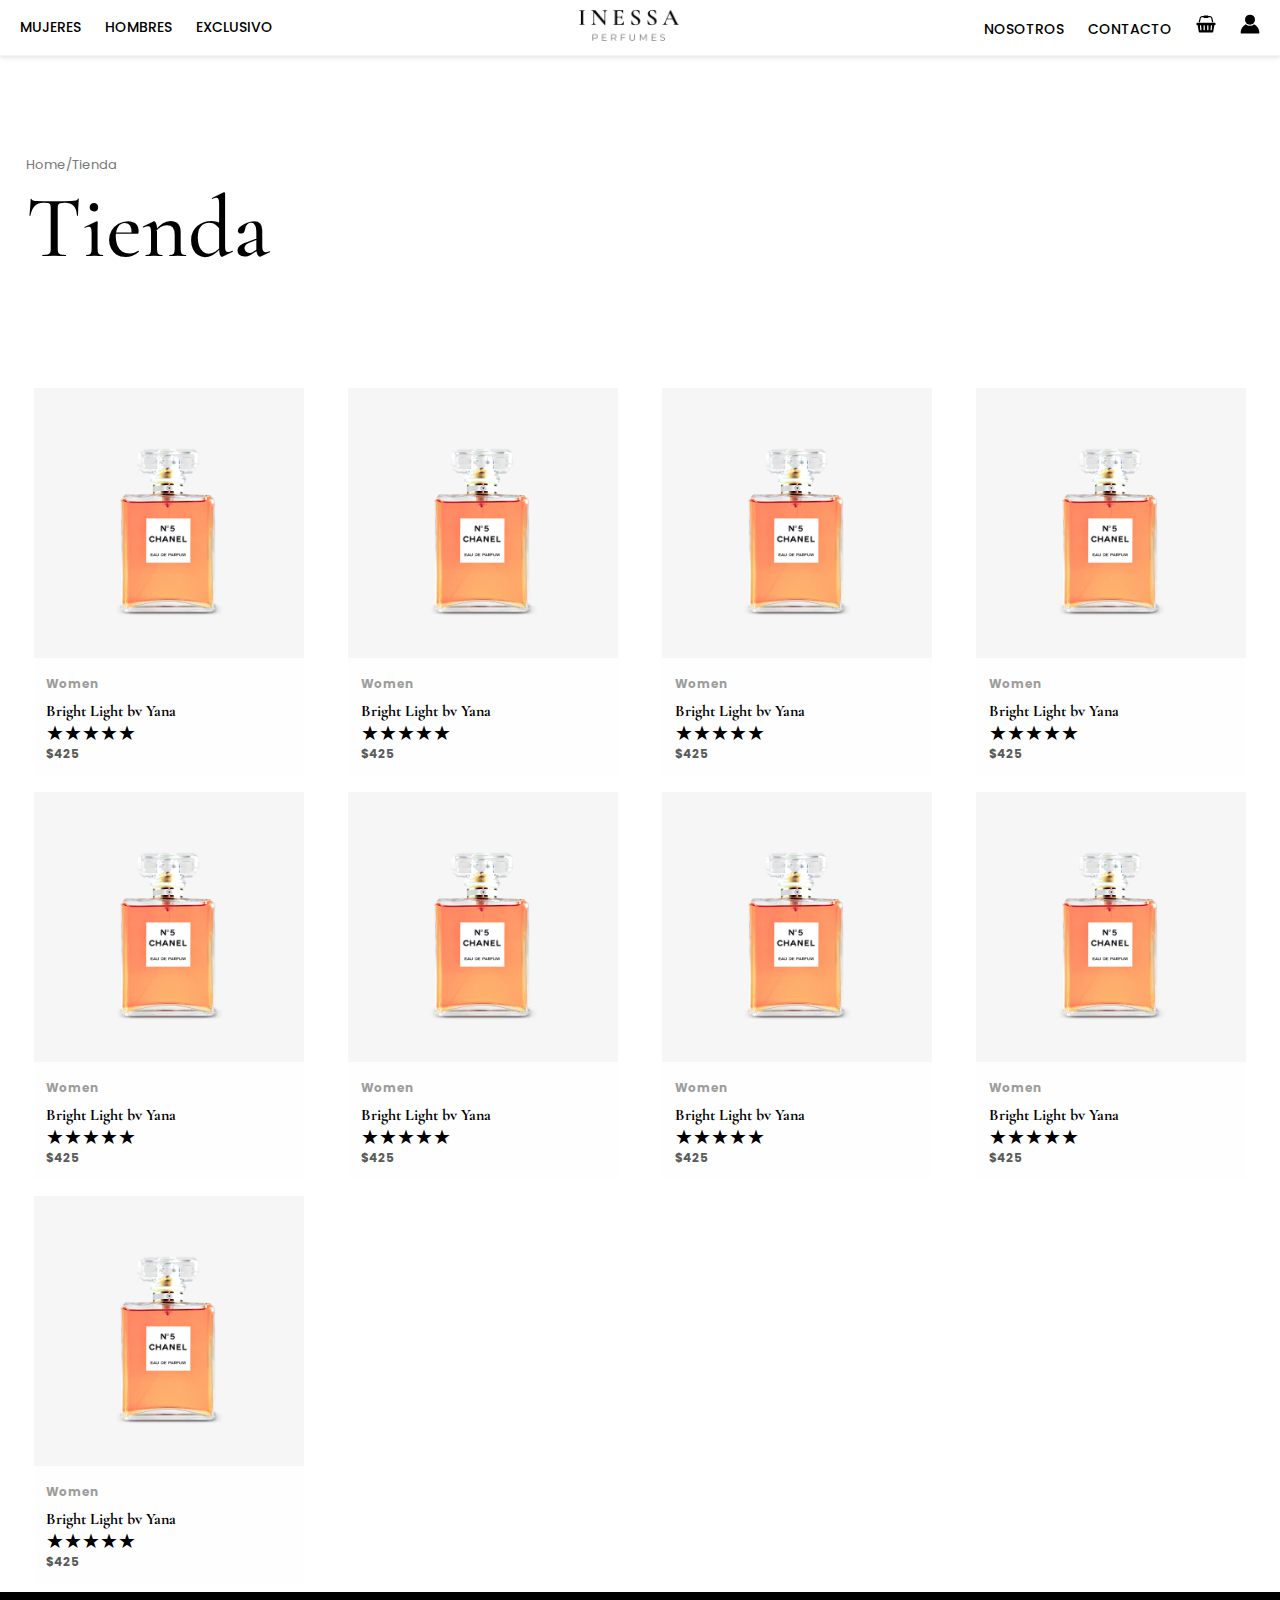
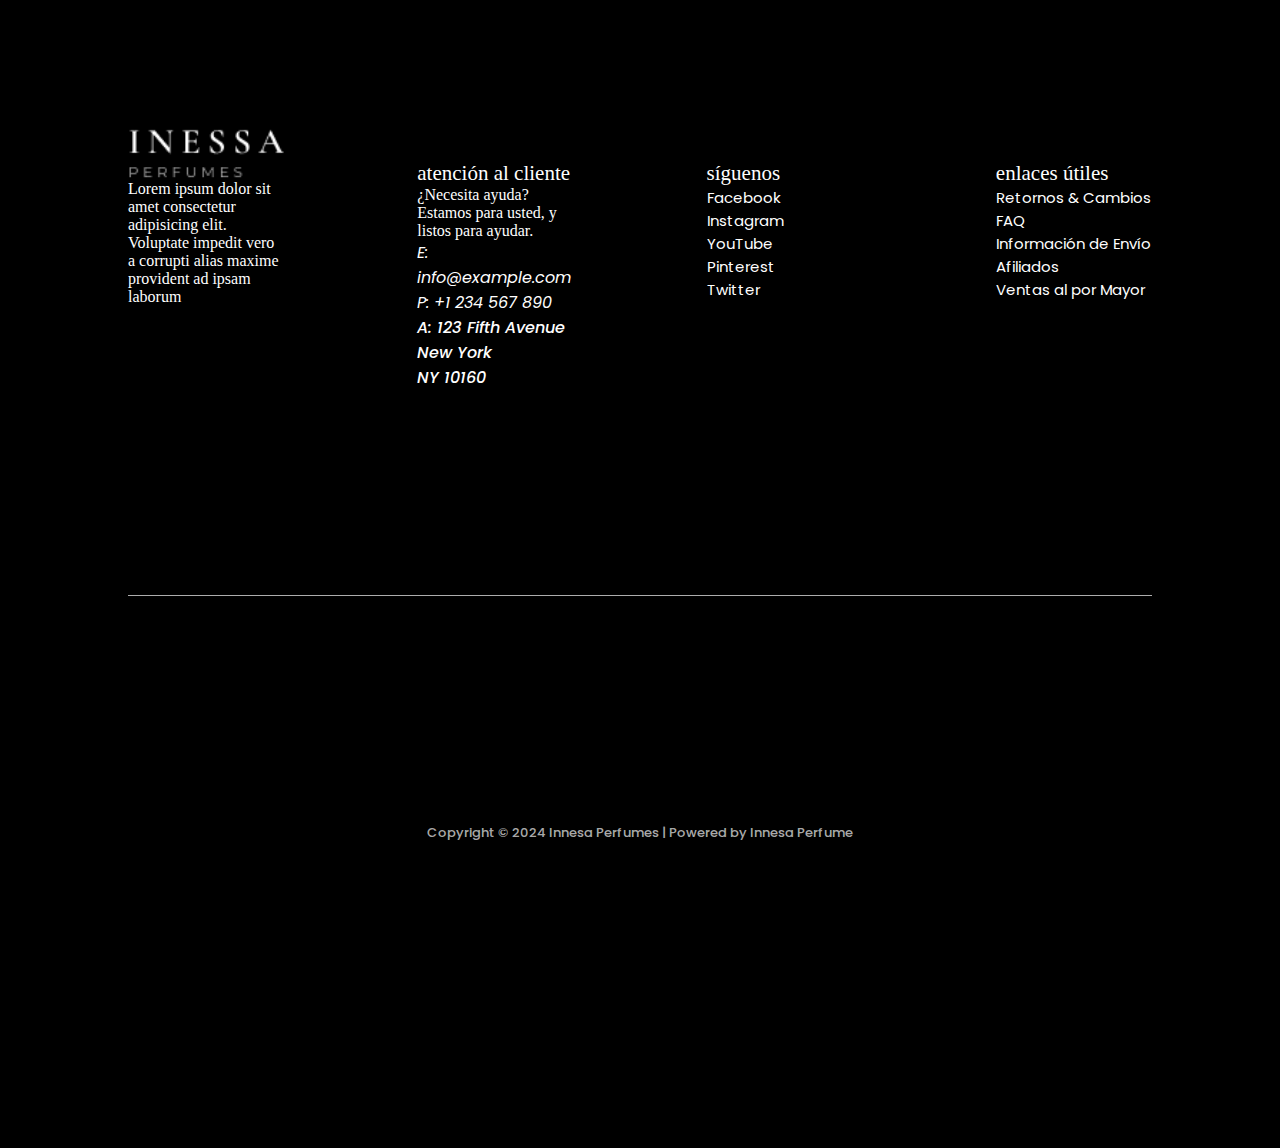
<file: pages/shop.html>
<!DOCTYPE html>
<html lang="en">

<head>
    <meta charset="UTF-8">
    <meta name="viewport" content="width=device-width, initial-scale=1.0">
    <title>Document</title>
    <link rel="stylesheet" href="/style/styleShop.css">
    <link rel="stylesheet" href="/style/styleHeader.css">
    <link rel="stylesheet" href="/style/styleFooter.css">
    <link rel="preconnect" href="https://fonts.googleapis.com">
    <link rel="preconnect" href="https://fonts.gstatic.com" crossorigin>
    <link
        href="https://fonts.googleapis.com/css2?family=Poppins:ital,wght@0,100;0,200;0,300;0,400;0,500;0,600;0,700;0,800;0,900;1,100;1,200;1,300;1,400;1,500;1,600;1,700;1,800;1,900&display=swap"
        rel="stylesheet">
    <link rel="preconnect" href="https://fonts.googleapis.com">
    <link rel="preconnect" href="https://fonts.gstatic.com" crossorigin>
    <link
        href="https://fonts.googleapis.com/css2?family=Cormorant+Garamond:ital,wght@0,300;0,400;0,500;0,600;0,700;1,300;1,400;1,500;1,600;1,700&family=Poppins:ital,wght@0,100;0,200;0,300;0,400;0,500;0,600;0,700;0,800;0,900;1,100;1,200;1,300;1,400;1,500;1,600;1,700;1,800;1,900&display=swap"
        rel="stylesheet">
</head>
<body class="body-shop">
    <input type="checkbox" id="menu-toggle" class="menu-toggle">
    <label for="menu-toggle" class="mobile-menu-button">
        <span class="mobile-menu-icon">
            <svg fill="currentColor" version="1.1" xmlns="http://www.w3.org/2000/svg" width="20" height="20"
                viewBox="0 0 24 24">
                <path
                    d="M3 13h18c0.552 0 1-0.448 1-1s-0.448-1-1-1h-18c-0.552 0-1 0.448-1 1s0.448 1 1 1zM3 7h18c0.552 0 1-0.448 1-1s-0.448-1-1-1h-18c-0.552 0-1 0.448-1 1s0.448 1 1 1zM3 19h18c0.552 0 1-0.448 1-1s-0.448-1-1-1h-18c-0.552 0-1 0.448-1 1s0.448 1 1 1z">
                </path>
            </svg>
        </span>
    </label>
    <nav class="navbar">
        <ul class="left-menu">
            <li><a href="/pages/women.html">MUJERES</a></li>
            <li><a href="/pages/men.html">HOMBRES</a></li>
            <li><a href="/pages/exclusive.html">EXCLUSIVO</a></li>
        </ul>
        <div class="logo">
            <a href="/index.html">
                <img src="/images/logo-retina-light.png" alt="logo Inessa Perfumes">
            </a>
        </div>
        <ul class="right-menu">
            <li><a href="/pages/about.html">NOSOTROS</a></li>
            <li><a href="/pages/contact.html">CONTACTO</a></li>
            <li><svg class="basket-icon" xmlns="http://www.w3.org/2000/svg" xmlns:xlink="http://www.w3.org/1999/xlink"
                    version="1.1" id="ast-basket-icon-svg" x="0px" y="0px" viewBox="826 826 140 140"
                    enable-background="new 826 826 140 140" xml:space="preserve">
                    <path
                        d="M955.418,887.512c2.344,0,4.343,0.829,6.002,2.486c1.657,1.659,2.486,3.659,2.486,6.002c0,2.343-0.829,4.344-2.486,6.001  c-1.659,1.658-3.658,2.487-6.002,2.487h-0.994l-7.627,43.9c-0.354,2.033-1.326,3.713-2.917,5.04  c-1.593,1.326-3.405,1.989-5.438,1.989h-84.883c-2.033,0-3.846-0.663-5.438-1.989c-1.591-1.327-2.564-3.007-2.918-5.04l-7.626-43.9  h-0.995c-2.343,0-4.344-0.829-6.001-2.487c-1.658-1.657-2.487-3.658-2.487-6.001c0-2.343,0.829-4.343,2.487-6.002  c1.658-1.658,3.659-2.486,6.001-2.486H955.418z M860.256,940.563c1.149-0.089,2.111-0.585,2.885-1.491  c0.773-0.907,1.116-1.936,1.028-3.085l-2.122-27.586c-0.088-1.15-0.585-2.111-1.492-2.885c-0.906-0.774-1.934-1.117-3.083-1.028  c-1.149,0.088-2.111,0.586-2.885,1.492s-1.116,1.934-1.028,3.083l2.122,27.587c0.088,1.105,0.542,2.034,1.359,2.785  c0.818,0.752,1.78,1.128,2.885,1.128H860.256z M887.512,936.319v-27.587c0-1.149-0.42-2.144-1.26-2.984  c-0.84-0.84-1.834-1.26-2.984-1.26s-2.144,0.42-2.984,1.26c-0.84,0.841-1.26,1.835-1.26,2.984v27.587c0,1.149,0.42,2.145,1.26,2.984  c0.84,0.84,1.835,1.26,2.984,1.26s2.144-0.42,2.984-1.26C887.092,938.464,887.512,937.469,887.512,936.319z M912.977,936.319  v-27.587c0-1.149-0.42-2.144-1.26-2.984c-0.841-0.84-1.835-1.26-2.984-1.26s-2.145,0.42-2.984,1.26  c-0.84,0.841-1.26,1.835-1.26,2.984v27.587c0,1.149,0.42,2.145,1.26,2.984s1.835,1.26,2.984,1.26s2.144-0.42,2.984-1.26  C912.557,938.464,912.977,937.469,912.977,936.319z M936.319,936.65l2.122-27.587c0.088-1.149-0.254-2.177-1.027-3.083  s-1.735-1.404-2.885-1.492c-1.15-0.089-2.178,0.254-3.084,1.028c-0.906,0.773-1.404,1.734-1.492,2.885l-2.122,27.586  c-0.088,1.149,0.254,2.178,1.027,3.085c0.774,0.906,1.736,1.402,2.885,1.491h0.332c1.105,0,2.066-0.376,2.885-1.128  C935.777,938.685,936.23,937.756,936.319,936.65z M859.66,855.946l-6.167,27.322h-8.753l6.698-29.245  c0.84-3.89,2.807-7.062,5.902-9.516c3.095-2.453,6.632-3.68,10.611-3.68h11.074c0-1.149,0.42-2.144,1.26-2.984  c0.84-0.84,1.835-1.26,2.984-1.26h25.465c1.149,0,2.144,0.42,2.984,1.26c0.84,0.84,1.26,1.834,1.26,2.984h11.074  c3.979,0,7.516,1.227,10.611,3.68c3.094,2.454,5.062,5.626,5.901,9.516l6.697,29.245h-8.753l-6.168-27.322  c-0.486-1.945-1.491-3.537-3.017-4.774c-1.525-1.238-3.282-1.857-5.272-1.857h-11.074c0,1.15-0.42,2.144-1.26,2.984  c-0.841,0.84-1.835,1.26-2.984,1.26h-25.465c-1.149,0-2.144-0.42-2.984-1.26c-0.84-0.84-1.26-1.834-1.26-2.984h-11.074  c-1.99,0-3.747,0.619-5.272,1.857C861.152,852.409,860.146,854,859.66,855.946z">
                    </path>
                </svg></li>
            <li><svg version="1.1" class="account-icon" xmlns="http://www.w3.org/2000/svg"
                    xmlns:xlink="http://www.w3.org/1999/xlink" x="0px" y="0px" viewBox="0 0 120 120"
                    enable-background="new 0 0 120 120" xml:space="preserve">
                    <path
                        d="M84.6,62c-14.1,12.3-35.1,12.3-49.2,0C16.1,71.4,3.8,91,3.8,112.5c0,2.1,1.7,3.8,3.8,3.8h105c2.1,0,3.8-1.7,3.8-3.8 C116.2,91,103.9,71.4,84.6,62z">
                    </path>
                    <circle cx="60" cy="33.8" r="30"></circle>
                </svg></li>
        </ul>
    </nav>
    <nav class="navbar-mobile">
        <ul>
            <li><a href="/pages/women.html">MUJERES</a></li>
            <li><a href="/pages/men.html">HOMBRES</a></li>
            <li><a href="/pages/exclusive.html">EXCLUSIVO</a></li>
            <li><a href="/pages/about.html">NOSOTROS</a></li>
            <li><a href="/pages/contact.html">CONTACTO</a></li>
            <li><svg version="1.1" class="account-icon" xmlns="http://www.w3.org/2000/svg"
                    xmlns:xlink="http://www.w3.org/1999/xlink" x="0px" y="0px" viewBox="0 0 120 120"
                    enable-background="new 0 0 120 120" xml:space="preserve">
                    <path
                        d="M84.6,62c-14.1,12.3-35.1,12.3-49.2,0C16.1,71.4,3.8,91,3.8,112.5c0,2.1,1.7,3.8,3.8,3.8h105c2.1,0,3.8-1.7,3.8-3.8 C116.2,91,103.9,71.4,84.6,62z">
                    </path>
                    <circle cx="60" cy="33.8" r="30"></circle>
                </svg></li>
        </ul>
    </nav>
    <main class="main-shop">
        <div class="title-section">
            <nav>
                <a href="/index.html">Home</a>/Tienda
            </nav>
            <h1 class="page-title">Tienda</h1>
        </div>
        <section class="article-container">
            <a class="article-card" href="/pages/product.html">
                <div class="article-img-container">
                    <img src="/images/Product-004.jpg" alt="Perfume N5 Chanel">
                </div>
                <div class="article-card-details">
                    <h3 class="category-article-title">Women</h3>
                    <div class="article-card-info">
                        <h2 class="article-name">Bright Light bv Yana</h2>
                        <div class="star-rating">
                            <span class="star">&#9733;</span>
                            <span class="star">&#9733;</span>
                            <span class="star">&#9733;</span>
                            <span class="star">&#9733;</span>
                            <span class="star">&#9733;</span>
                        </div>
                        <p class="price">$425</p>
                    </div>
                </div>
            </a>
            <a class="article-card" href="/pages/product.html">
                <div>
                    <img src="/images/Product-004.jpg" alt="Perfume N5 Chanel">
                </div>
                <div class="article-card-details">
                    <h3 class="category-article-title">Women</h3>
                    <div class="article-card-info">
                        <h2 class="article-name">Bright Light bv Yana</h2>
                        <div class="star-rating">
                            <span class="star">&#9733;</span>
                            <span class="star">&#9733;</span>
                            <span class="star">&#9733;</span>
                            <span class="star">&#9733;</span>
                            <span class="star">&#9733;</span>
                        </div>
                        <p class="price">$425</p>
                    </div>
                </div>
            </a>
            <a class="article-card" href="/pages/product.html">
                <div>
                    <img src="/images/Product-004.jpg" alt="Perfume N5 Chanel">
                </div>
                <div class="article-card-details">
                    <h3 class="category-article-title">Women</h3>
                    <div class="article-card-info">
                        <h2 class="article-name">Bright Light bv Yana</h2>
                        <div class="star-rating">
                            <span class="star">&#9733;</span>
                            <span class="star">&#9733;</span>
                            <span class="star">&#9733;</span>
                            <span class="star">&#9733;</span>
                            <span class="star">&#9733;</span>
                        </div>
                        <p class="price">$425</p>
                    </div>
                </div>
            </a>
            <a class="article-card" href="/pages/product.html">
                <div>
                    <img src="/images/Product-004.jpg" alt="Perfume N5 Chanel">
                </div>
                <div class="article-card-details">
                    <h3 class="category-article-title">Women</h3>
                    <div class="article-card-info">
                        <h2 class="article-name">Bright Light bv Yana</h2>
                        <div class="star-rating">
                            <span class="star">&#9733;</span>
                            <span class="star">&#9733;</span>
                            <span class="star">&#9733;</span>
                            <span class="star">&#9733;</span>
                            <span class="star">&#9733;</span>
                        </div>
                        <p class="price">$425</p>
                    </div>
                </div>
            </a>
            <a class="article-card" href="/pages/product.html">
                <div>
                    <img src="/images/Product-004.jpg" alt="Perfume N5 Chanel">
                </div>
                <div class="article-card-details">
                    <h3 class="category-article-title">Women</h3>
                    <div class="article-card-info">
                        <h2 class="article-name">Bright Light bv Yana</h2>
                        <div class="star-rating">
                            <span class="star">&#9733;</span>
                            <span class="star">&#9733;</span>
                            <span class="star">&#9733;</span>
                            <span class="star">&#9733;</span>
                            <span class="star">&#9733;</span>
                        </div>
                        <p class="price">$425</p>
                    </div>
                </div>
            </a>
            <a class="article-card" href="/pages/product.html">
                <div>
                    <img src="/images/Product-004.jpg" alt="Perfume N5 Chanel">
                </div>
                <div class="article-card-details">
                    <h3 class="category-article-title">Women</h3>
                    <div class="article-card-info">
                        <h2 class="article-name">Bright Light bv Yana</h2>
                        <div class="star-rating">
                            <span class="star">&#9733;</span>
                            <span class="star">&#9733;</span>
                            <span class="star">&#9733;</span>
                            <span class="star">&#9733;</span>
                            <span class="star">&#9733;</span>
                        </div>
                        <p class="price">$425</p>
                    </div>
                </div>
            </a>
            <a class="article-card" href="/pages/product.html">
                <div>
                    <img src="/images/Product-004.jpg" alt="Perfume N5 Chanel">
                </div>
                <div class="article-card-details">
                    <h3 class="category-article-title">Women</h3>
                    <div class="article-card-info">
                        <h2 class="article-name">Bright Light bv Yana</h2>
                        <div class="star-rating">
                            <span class="star">&#9733;</span>
                            <span class="star">&#9733;</span>
                            <span class="star">&#9733;</span>
                            <span class="star">&#9733;</span>
                            <span class="star">&#9733;</span>
                        </div>
                        <p class="price">$425</p>
                    </div>
                </div>
            </a>
            <a class="article-card" href="/pages/product.html">
                <div>
                    <img src="/images/Product-004.jpg" alt="Perfume N5 Chanel">
                </div>
                <div class="article-card-details">
                    <h3 class="category-article-title">Women</h3>
                    <div class="article-card-info">
                        <h2 class="article-name">Bright Light bv Yana</h2>
                        <div class="star-rating">
                            <span class="star">&#9733;</span>
                            <span class="star">&#9733;</span>
                            <span class="star">&#9733;</span>
                            <span class="star">&#9733;</span>
                            <span class="star">&#9733;</span>
                        </div>
                        <p class="price">$425</p>
                    </div>
                </div>
            </a>
            <a class="article-card" href="/pages/product.html">
                <div>
                    <img src="/images/Product-004.jpg" alt="Perfume N5 Chanel">
                </div>
                <div class="article-card-details">
                    <h3 class="category-article-title">Women</h3>
                    <div class="article-card-info">
                        <h2 class="article-name">Bright Light bv Yana</h2>
                        <div class="star-rating">
                            <span class="star">&#9733;</span>
                            <span class="star">&#9733;</span>
                            <span class="star">&#9733;</span>
                            <span class="star">&#9733;</span>
                            <span class="star">&#9733;</span>
                        </div>
                        <p class="price">$425</p>
                    </div>
                </div>
            </a>
        </section>
    </main>
    <footer>
        <div class="aside-container">
            <aside class="aside aside1">
                <img src="/images/logo-regular-dark.png" alt="Logo Inessa Perfumes">
                <p>Lorem ipsum dolor sit amet consectetur adipisicing elit. Voluptate impedit vero a corrupti alias
                    maxime provident ad ipsam laborum</p>
            </aside>
            <aside class="aside aside2">
                <h5 class="h-index">atención al cliente</h5>
                <div>

                </div>
                <p> ¿Necesita ayuda? Estamos para usted, y listos para ayudar.</p>
                <div>
                    <address>
                        E: <a href="mailto:info@example.com">info@example.com</a>
                        P: <a href="tel:+1234567890">+1 234 567 890</a>
                        <p>
                            A: 123 Fifth Avenue <br>
                            New York <br>
                            NY 10160 <br>
                        </p>
                    </address>
                </div>
            </aside>
            <aside class="aside aside3">
                <h5 class="h-index">síguenos</h5>
                <ul>
                    <li>Facebook</li>
                    <li>Instagram</li>
                    <li>YouTube</li>
                    <li>Pinterest</li>
                    <li>Twitter</li>
                </ul>
            </aside>
            <aside class="aside aside4">
                <h5 class="h-index">enlaces útiles</h5>
                <ul>
                    <li>Retornos & Cambios</li>
                    <li>FAQ</li>
                    <li>Información de Envío</li>
                    <li>Afiliados</li>
                    <li>Ventas al por Mayor</li>
            </aside>
        </div>
        <div class="copyright">
            <p>Copyright © 2024 Innesa Perfumes | Powered by Innesa Perfume</p>
        </div>
    </footer>
</body>

</html>
</file>
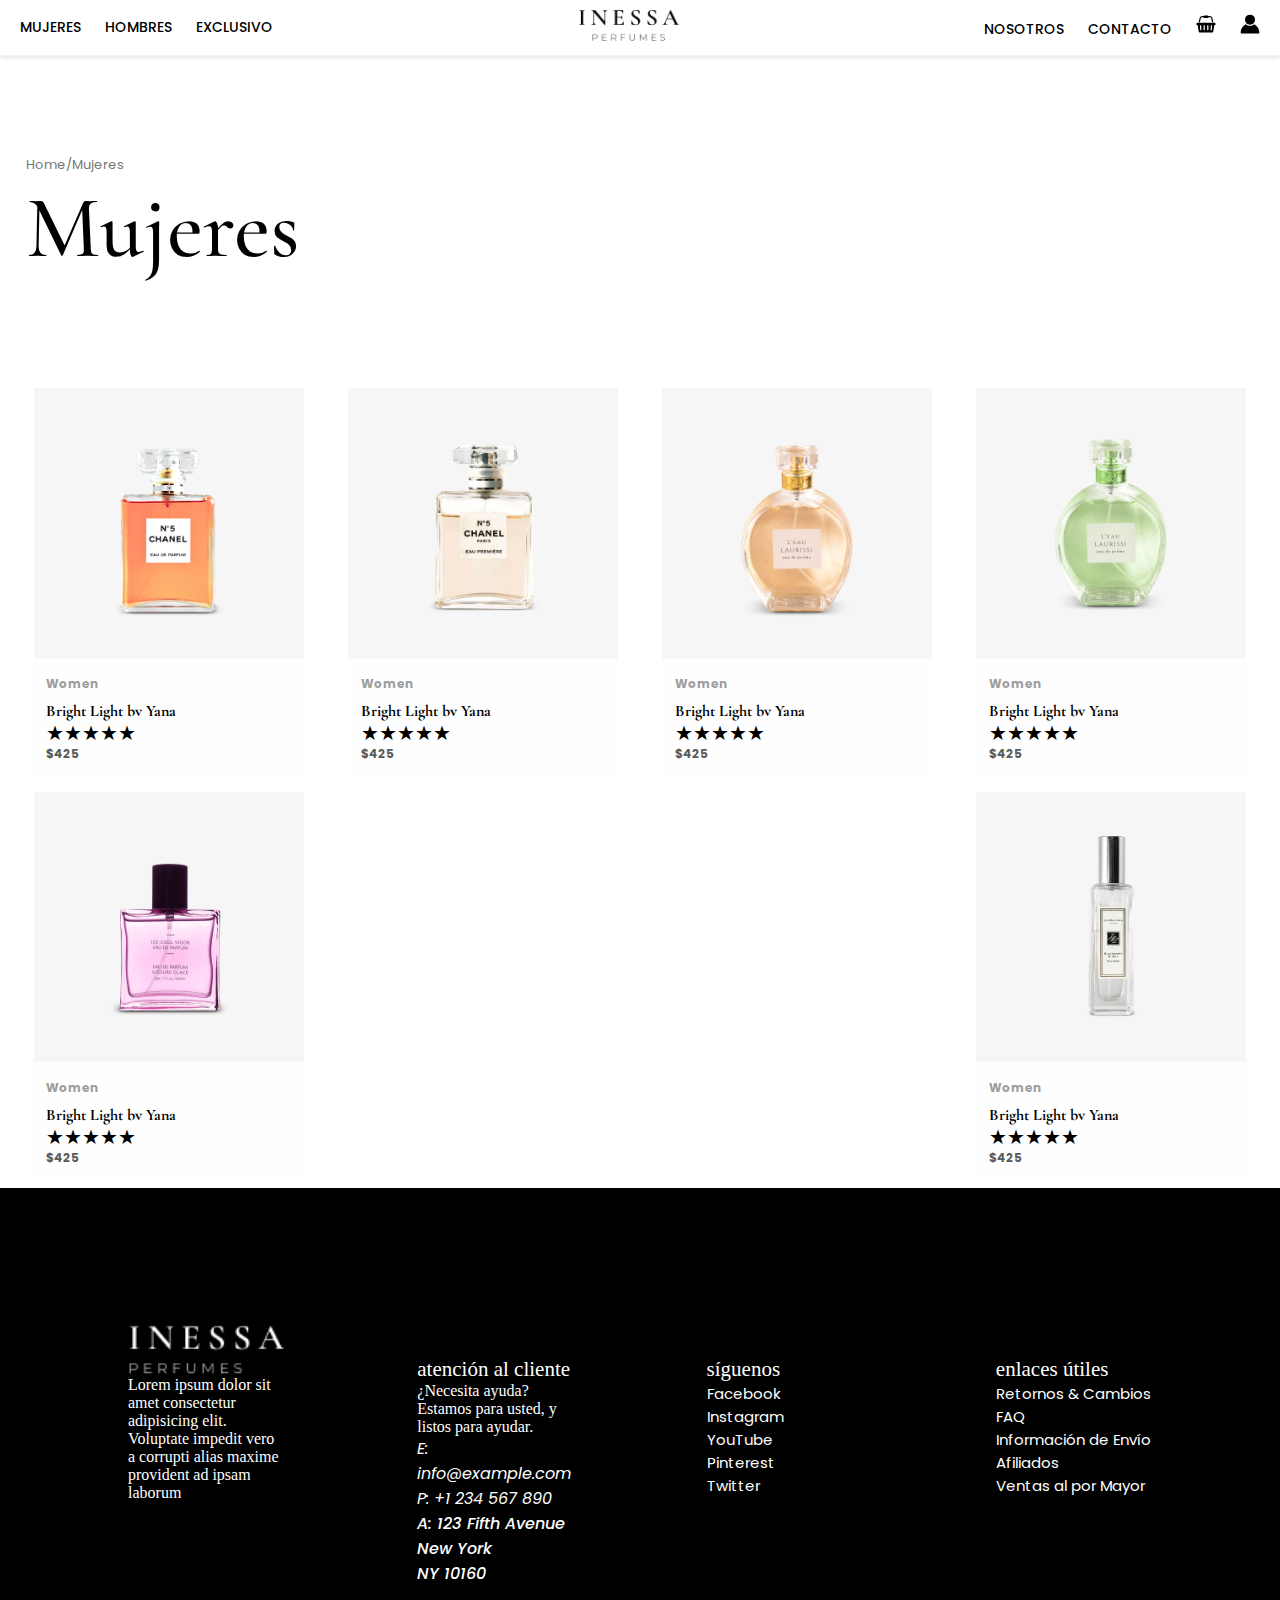
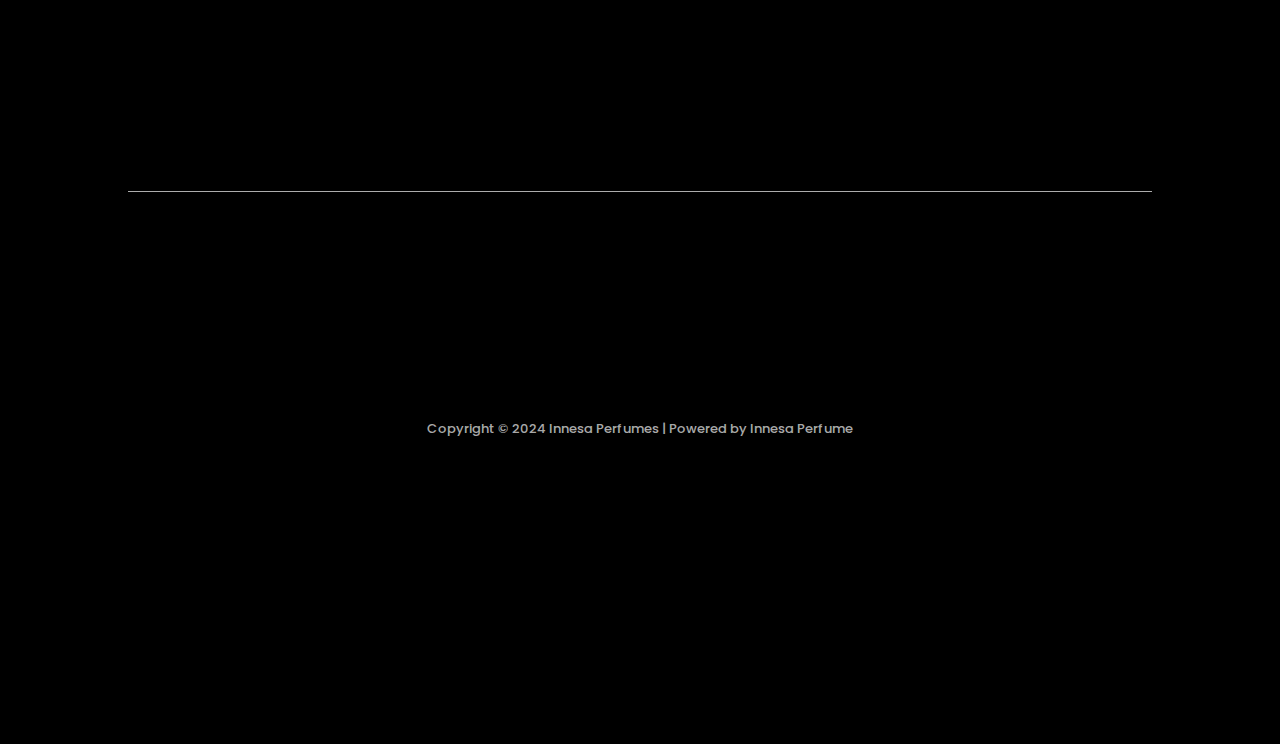
<file: pages/women.html>
<!DOCTYPE html>
<html lang="en">

<head>
    <meta charset="UTF-8">
    <meta name="viewport" content="width=device-width, initial-scale=1.0">
    <title>Document</title>
    <link rel="stylesheet" href="/style/styleShop.css">
    <link rel="stylesheet" href="/style/styleHeader.css">
    <link rel="stylesheet" href="/style/styleFooter.css">
    <link rel="preconnect" href="https://fonts.googleapis.com">
    <link rel="preconnect" href="https://fonts.gstatic.com" crossorigin>
    <link
        href="https://fonts.googleapis.com/css2?family=Poppins:ital,wght@0,100;0,200;0,300;0,400;0,500;0,600;0,700;0,800;0,900;1,100;1,200;1,300;1,400;1,500;1,600;1,700;1,800;1,900&display=swap"
        rel="stylesheet">
    <link rel="preconnect" href="https://fonts.googleapis.com">
    <link rel="preconnect" href="https://fonts.gstatic.com" crossorigin>
    <link
        href="https://fonts.googleapis.com/css2?family=Cormorant+Garamond:ital,wght@0,300;0,400;0,500;0,600;0,700;1,300;1,400;1,500;1,600;1,700&family=Poppins:ital,wght@0,100;0,200;0,300;0,400;0,500;0,600;0,700;0,800;0,900;1,100;1,200;1,300;1,400;1,500;1,600;1,700;1,800;1,900&display=swap"
        rel="stylesheet">
</head>
<body class="body-shop">
    <input type="checkbox" id="menu-toggle" class="menu-toggle">
    <label for="menu-toggle" class="mobile-menu-button">
        <span class="mobile-menu-icon">
            <svg fill="currentColor" version="1.1" xmlns="http://www.w3.org/2000/svg" width="20" height="20"
                viewBox="0 0 24 24">
                <path
                    d="M3 13h18c0.552 0 1-0.448 1-1s-0.448-1-1-1h-18c-0.552 0-1 0.448-1 1s0.448 1 1 1zM3 7h18c0.552 0 1-0.448 1-1s-0.448-1-1-1h-18c-0.552 0-1 0.448-1 1s0.448 1 1 1zM3 19h18c0.552 0 1-0.448 1-1s-0.448-1-1-1h-18c-0.552 0-1 0.448-1 1s0.448 1 1 1z">
                </path>
            </svg>
        </span>
    </label>
    <nav class="navbar">
        <ul class="left-menu">
            <li><a href="/pages/women.html">MUJERES</a></li>
            <li><a href="/pages/men.html">HOMBRES</a></li>
            <li><a href="/pages/exclusive.html">EXCLUSIVO</a></li>
        </ul>
        <div class="logo">
            <a href="/index.html">
                <img src="/images/logo-retina-light.png" alt="logo Inessa Perfumes">
            </a>
        </div>
        <ul class="right-menu">
            <li><a href="/pages/about.html">NOSOTROS</a></li>
            <li><a href="/pages/contact.html">CONTACTO</a></li>
            <li><svg class="basket-icon" xmlns="http://www.w3.org/2000/svg" xmlns:xlink="http://www.w3.org/1999/xlink"
                    version="1.1" id="ast-basket-icon-svg" x="0px" y="0px" viewBox="826 826 140 140"
                    enable-background="new 826 826 140 140" xml:space="preserve">
                    <path
                        d="M955.418,887.512c2.344,0,4.343,0.829,6.002,2.486c1.657,1.659,2.486,3.659,2.486,6.002c0,2.343-0.829,4.344-2.486,6.001  c-1.659,1.658-3.658,2.487-6.002,2.487h-0.994l-7.627,43.9c-0.354,2.033-1.326,3.713-2.917,5.04  c-1.593,1.326-3.405,1.989-5.438,1.989h-84.883c-2.033,0-3.846-0.663-5.438-1.989c-1.591-1.327-2.564-3.007-2.918-5.04l-7.626-43.9  h-0.995c-2.343,0-4.344-0.829-6.001-2.487c-1.658-1.657-2.487-3.658-2.487-6.001c0-2.343,0.829-4.343,2.487-6.002  c1.658-1.658,3.659-2.486,6.001-2.486H955.418z M860.256,940.563c1.149-0.089,2.111-0.585,2.885-1.491  c0.773-0.907,1.116-1.936,1.028-3.085l-2.122-27.586c-0.088-1.15-0.585-2.111-1.492-2.885c-0.906-0.774-1.934-1.117-3.083-1.028  c-1.149,0.088-2.111,0.586-2.885,1.492s-1.116,1.934-1.028,3.083l2.122,27.587c0.088,1.105,0.542,2.034,1.359,2.785  c0.818,0.752,1.78,1.128,2.885,1.128H860.256z M887.512,936.319v-27.587c0-1.149-0.42-2.144-1.26-2.984  c-0.84-0.84-1.834-1.26-2.984-1.26s-2.144,0.42-2.984,1.26c-0.84,0.841-1.26,1.835-1.26,2.984v27.587c0,1.149,0.42,2.145,1.26,2.984  c0.84,0.84,1.835,1.26,2.984,1.26s2.144-0.42,2.984-1.26C887.092,938.464,887.512,937.469,887.512,936.319z M912.977,936.319  v-27.587c0-1.149-0.42-2.144-1.26-2.984c-0.841-0.84-1.835-1.26-2.984-1.26s-2.145,0.42-2.984,1.26  c-0.84,0.841-1.26,1.835-1.26,2.984v27.587c0,1.149,0.42,2.145,1.26,2.984s1.835,1.26,2.984,1.26s2.144-0.42,2.984-1.26  C912.557,938.464,912.977,937.469,912.977,936.319z M936.319,936.65l2.122-27.587c0.088-1.149-0.254-2.177-1.027-3.083  s-1.735-1.404-2.885-1.492c-1.15-0.089-2.178,0.254-3.084,1.028c-0.906,0.773-1.404,1.734-1.492,2.885l-2.122,27.586  c-0.088,1.149,0.254,2.178,1.027,3.085c0.774,0.906,1.736,1.402,2.885,1.491h0.332c1.105,0,2.066-0.376,2.885-1.128  C935.777,938.685,936.23,937.756,936.319,936.65z M859.66,855.946l-6.167,27.322h-8.753l6.698-29.245  c0.84-3.89,2.807-7.062,5.902-9.516c3.095-2.453,6.632-3.68,10.611-3.68h11.074c0-1.149,0.42-2.144,1.26-2.984  c0.84-0.84,1.835-1.26,2.984-1.26h25.465c1.149,0,2.144,0.42,2.984,1.26c0.84,0.84,1.26,1.834,1.26,2.984h11.074  c3.979,0,7.516,1.227,10.611,3.68c3.094,2.454,5.062,5.626,5.901,9.516l6.697,29.245h-8.753l-6.168-27.322  c-0.486-1.945-1.491-3.537-3.017-4.774c-1.525-1.238-3.282-1.857-5.272-1.857h-11.074c0,1.15-0.42,2.144-1.26,2.984  c-0.841,0.84-1.835,1.26-2.984,1.26h-25.465c-1.149,0-2.144-0.42-2.984-1.26c-0.84-0.84-1.26-1.834-1.26-2.984h-11.074  c-1.99,0-3.747,0.619-5.272,1.857C861.152,852.409,860.146,854,859.66,855.946z">
                    </path>
                </svg></li>
            <li><svg version="1.1" class="account-icon" xmlns="http://www.w3.org/2000/svg"
                    xmlns:xlink="http://www.w3.org/1999/xlink" x="0px" y="0px" viewBox="0 0 120 120"
                    enable-background="new 0 0 120 120" xml:space="preserve">
                    <path
                        d="M84.6,62c-14.1,12.3-35.1,12.3-49.2,0C16.1,71.4,3.8,91,3.8,112.5c0,2.1,1.7,3.8,3.8,3.8h105c2.1,0,3.8-1.7,3.8-3.8 C116.2,91,103.9,71.4,84.6,62z">
                    </path>
                    <circle cx="60" cy="33.8" r="30"></circle>
                </svg></li>
        </ul>
    </nav>
    <nav class="navbar-mobile">
        <ul>
            <li><a href="/pages/women.html">MUJERES</a></li>
            <li><a href="/pages/men.html">HOMBRES</a></li>
            <li><a href="/pages/exclusive.html">EXCLUSIVO</a></li>
            <li><a href="/pages/about.html">NOSOTROS</a></li>
            <li><a href="/pages/contact.html">CONTACTO</a></li>
            <li><svg version="1.1" class="account-icon" xmlns="http://www.w3.org/2000/svg"
                    xmlns:xlink="http://www.w3.org/1999/xlink" x="0px" y="0px" viewBox="0 0 120 120"
                    enable-background="new 0 0 120 120" xml:space="preserve">
                    <path
                        d="M84.6,62c-14.1,12.3-35.1,12.3-49.2,0C16.1,71.4,3.8,91,3.8,112.5c0,2.1,1.7,3.8,3.8,3.8h105c2.1,0,3.8-1.7,3.8-3.8 C116.2,91,103.9,71.4,84.6,62z">
                    </path>
                    <circle cx="60" cy="33.8" r="30"></circle>
                </svg></li>
        </ul>
    </nav>
    <main class="main-shop">
        <div class="title-section">
            <nav>
                <a href="/index.html">Home</a>/Mujeres
            </nav>
            <h1 class="page-title">Mujeres</h1>
        </div>
        <section class="article-container">
            <a class="article-card" href="/pages/product.html">
                <div class="article-img-container">
                    <img src="/images/Product-004.jpg" alt="Perfume N5 Chanel">
                </div>
                <div class="article-card-details">
                    <h3 class="category-article-title">Women</h3>
                    <div class="article-card-info">
                        <h2 class="article-name">Bright Light bv Yana</h2>
                        <div class="star-rating">
                            <span class="star">&#9733;</span>
                            <span class="star">&#9733;</span>
                            <span class="star">&#9733;</span>
                            <span class="star">&#9733;</span>
                            <span class="star">&#9733;</span>
                        </div>
                        <p class="price">$425</p>
                    </div>
                </div>
            </a>
            <a class="article-card" href="/pages/product.html">
                <div>
                    <img src="/images/women/Product-007.jpg" alt="Perfume N5 Chanel">
                </div>
                <div class="article-card-details">
                    <h3 class="category-article-title">Women</h3>
                    <div class="article-card-info">
                        <h2 class="article-name">Bright Light bv Yana</h2>
                        <div class="star-rating">
                            <span class="star">&#9733;</span>
                            <span class="star">&#9733;</span>
                            <span class="star">&#9733;</span>
                            <span class="star">&#9733;</span>
                            <span class="star">&#9733;</span>
                        </div>
                        <p class="price">$425</p>
                    </div>
                </div>
            </a>
            <a class="article-card" href="/pages/product.html">
                <div>
                    <img src="/images/women/Product-001.jpg" alt="Perfume N5 Chanel">
                </div>
                <div class="article-card-details">
                    <h3 class="category-article-title">Women</h3>
                    <div class="article-card-info">
                        <h2 class="article-name">Bright Light bv Yana</h2>
                        <div class="star-rating">
                            <span class="star">&#9733;</span>
                            <span class="star">&#9733;</span>
                            <span class="star">&#9733;</span>
                            <span class="star">&#9733;</span>
                            <span class="star">&#9733;</span>
                        </div>
                        <p class="price">$425</p>
                    </div>
                </div>
            </a>
            <a class="article-card" href="/pages/product.html">
                <div>
                    <img src="/images/women/Product-012.jpg" alt="Perfume N5 Chanel">
                </div>
                <div class="article-card-details">
                    <h3 class="category-article-title">Women</h3>
                    <div class="article-card-info">
                        <h2 class="article-name">Bright Light bv Yana</h2>
                        <div class="star-rating">
                            <span class="star">&#9733;</span>
                            <span class="star">&#9733;</span>
                            <span class="star">&#9733;</span>
                            <span class="star">&#9733;</span>
                            <span class="star">&#9733;</span>
                        </div>
                        <p class="price">$425</p>
                    </div>
                </div>
            </a>
            <a class="article-card" href="/pages/product.html">
                <div>
                    <img src="/images/women/Product-011.jpg" alt="Perfume N5 Chanel">
                </div>
                <div class="article-card-details">
                    <h3 class="category-article-title">Women</h3>
                    <div class="article-card-info">
                        <h2 class="article-name">Bright Light bv Yana</h2>
                        <div class="star-rating">
                            <span class="star">&#9733;</span>
                            <span class="star">&#9733;</span>
                            <span class="star">&#9733;</span>
                            <span class="star">&#9733;</span>
                            <span class="star">&#9733;</span>
                        </div>
                        <p class="price">$425</p>
                    </div>
                </div>
            </a>
            <a class="article-card" href="/pages/product.html">
                <div>
                    <img src="/images/women/Product-002.jpg" alt="Perfume N5 Chanel">
                </div>
                <div class="article-card-details">
                    <h3 class="category-article-title">Women</h3>
                    <div class="article-card-info">
                        <h2 class="article-name">Bright Light bv Yana</h2>
                        <div class="star-rating">
                            <span class="star">&#9733;</span>
                            <span class="star">&#9733;</span>
                            <span class="star">&#9733;</span>
                            <span class="star">&#9733;</span>
                            <span class="star">&#9733;</span>
                        </div>
                        <p class="price">$425</p>
                    </div>
                </div>
            </a>
        </section>
    </main>
    <footer>
        <div class="aside-container">
            <aside class="aside aside1">
                <img src="/images/logo-regular-dark.png" alt="Logo Inessa Perfumes">
                <p>Lorem ipsum dolor sit amet consectetur adipisicing elit. Voluptate impedit vero a corrupti alias
                    maxime provident ad ipsam laborum</p>
            </aside>
            <aside class="aside aside2">
                <h5 class="h-index">atención al cliente</h5>
                <div>

                </div>
                <p> ¿Necesita ayuda? Estamos para usted, y listos para ayudar.</p>
                <div>
                    <address>
                        E: <a href="mailto:info@example.com">info@example.com</a>
                        P: <a href="tel:+1234567890">+1 234 567 890</a>
                        <p>
                            A: 123 Fifth Avenue <br>
                            New York <br>
                            NY 10160 <br>
                        </p>
                    </address>
                </div>
            </aside>
            <aside class="aside aside3">
                <h5 class="h-index">síguenos</h5>
                <ul>
                    <li>Facebook</li>
                    <li>Instagram</li>
                    <li>YouTube</li>
                    <li>Pinterest</li>
                    <li>Twitter</li>
                </ul>
            </aside>
            <aside class="aside aside4">
                <h5 class="h-index">enlaces útiles</h5>
                <ul>
                    <li>Retornos & Cambios</li>
                    <li>FAQ</li>
                    <li>Información de Envío</li>
                    <li>Afiliados</li>
                    <li>Ventas al por Mayor</li>
            </aside>
        </div>
        <div class="copyright">
            <p>Copyright © 2024 Innesa Perfumes | Powered by Innesa Perfume</p>
        </div>
    </footer>
</body>

</html>
</file>
<file: style/style.css>
* {
    margin: 0;
}

@media only screen and (min-width: 1025px) {
    .h-index {
        line-height: 75px;
    }
}
@media screen and (min-width: 580px) and (max-width: 1024px) {
    .h-index {
        line-height: 60px;
    }
}


.h-index {
    font-family: "Cormorant Garamond", serif;
}

p {
    font-family: "Poppins", sans-serif;
    font-size: 15px;
    color: #5B5B5B;
}

h1 {
    font-size: 88px;
    font-weight: 400;
}

h2 {
    font-size: 68px;
    font-weight: 400;
}

h3 {
    font-size: 55px;
    font-weight: 400;
}

h4 {
    font-size: 32px;
}

h5 {
    font-size: 19px;
}

h6 {
    font-size: 15px;
}

@media screen and (min-width: 580px) and (max-width: 900px) {
    h1 {
        font-size: 65px;
    }

    h2 {
        font-size: 50px;
    }

    h3 {
        font-size: 35px;
    }

    h4 {
        font-size: 32px;
        font-weight: 400;
    }

    h5 {
        font-size: 19px;
    }

    h6 {
        font-size: 15px;
    }
    p{
        font-size: 13px;
    }
}

@media screen and (max-width: 579px) {
    h1 {
        font-size: 33px;
    }

    h2 {
        font-size: 31px;
    }

    h3 {
        font-size: 25px;
    }

    h4 {
        font-size: 32px;
    }

    h5 {
        font-size: 25px;
    }

    h6 {
        font-size: 14.5px;
    }

    p{
        font-size: 13px;
    }
}



button {
    background-color: #000000;
    color: white;
    border: none;
    padding: 10px 20px;
    cursor: pointer;
    font-family: "Poppins", sans-serif;
    font-weight: 600;
    font-size: 14px;
}

.principal {
    background-image: url("/images/bg-01.jpg");
    background-size: cover;
    background-attachment: fixed;
    background-position: center;
    flex-basis: 100vw;
    height: 100vh;
    padding-left: 10%;
    padding-right: 10%;
}

@media screen and (max-width: 537px) {
    .principal {
        background-attachment: none;
    }
}

.principal-details {
    display: flex;
    flex-direction: column;
    justify-content: flex-start;
    align-items: baseline;
    gap: 4vh;
    padding-top: 5%;
    padding-bottom: 10%;
}

.principal-title {
    width: 50%;
}

.section {
    padding-left: 8%;
    padding-right: 8%;
    background-color: #fefefe;
}

.section2 {
    display: flex;
    flex-direction: row;
    flex-basis: 100vw;
    height: 90vh;
    padding-top: 7%;
}

.section2-details {
    flex-basis: 50vw;
    height: 90vh;
    display: flex;
    flex-direction: column;
    justify-content: center;
    gap: 4vh;
    text-align: right;
    padding-left: 10%;
}

.section2-images {
    display: flex;
    flex-basis: 50vw;
    height: 90vh;
    flex-direction: row;
}

.section2-img {
    display: flex;
    width: 80%;
}

.section2-img img {
    height: 100%;
    width: auto;
}

.section2-empty {
    display: flex;
    width: 20%;
}

.section2-empty img {
    height: 40%;
    z-index: 1;
    align-self: center;
}


@media screen and (max-width: 767px) {
    .section2 {
        flex-direction: column;
        height: auto;
    }

    .section2-details {
        flex-basis: 100%;
        height: auto;
        padding: 5%;
        gap:1vh;
    }

    .section2-images {
        flex-direction: column;
        flex-basis: 100%;
        height: auto;
    }

    .section2-img {
        width: 100%;
        height: auto;
    }

    .section2-img img {
        width: 100%;
        height: auto;
    }
    .section2-empty {
        display: flex;
        flex-direction: row;
        width: auto;
        height: 20vw;
        margin-left: 50%;
    }

    .section2-empty img {
        width: 35vw;
        height: 40vw;
        align-self: normal;
    }
}

.section3 {
    display: flex;
    flex-direction: row;
    flex-basis: 100vw;
    height: 90vh;
}

.section3-details {
    display: flex;
    flex-basis: 42vw;
    height: 90vh;
    flex-direction: column;
    justify-content: flex-start;
    gap: 4vh;
    text-align: left;
    padding-right: 10%;
    order:1;
}

.section3-images {
    display: flex;
    flex-basis: 42vw;
    height: 90vh;
    flex-direction: row;
    order:2;
}

.section3-img {
    display: flex;
    width: 65%;
}

.section3-img img {
    height: 100%;
    width: auto;
}

.section3-empty {
    display: flex;
    width: 20%;
    margin-left: 0;
    align-items: flex-start;
}

.section3-empty img {
    height: 40%;
    z-index: 1;
    align-self: center;
}

@media screen and (max-width: 767px) {
    .section3 {
        flex-direction: column;
        height: auto;
    }

    .section3-details {
        flex-basis: 100%;
        height: auto;
        padding: 5%;
        order: 2;
        gap:1vh;
    }

    .section3-images {
        flex-direction: column;
        flex-basis: 100%;
        height: auto;
        order:1;
    }

    .section3-img {
        width: 100%;
        height: auto;
        order: 2;
    }

    .section3-img img {
        width: 100%;
        height: auto;
    }
    .section3-empty {
        display: flex;
        flex-direction: row;
        width: auto;
        height: 20vw;
        margin-left: 50%;
        order:1;
    }

    .section3-empty img {
        width: 35vw;
        height: 40vw;
        align-self: normal;
    }
}


.section4 {
    display: flex;
    flex-direction: column;
    height: 100vh;
    padding-top: 8%;
}

.section-title {
    display: flex;
    flex-direction: column;
    text-align: center;
    align-items: center;
}

.section-title h6 {
    line-height: 1rem;
}

@media screen and (max-width: 537px){
    .section4{
        height: auto;
    }
}

.section5 {
    height: 80vh;
    display: flex;
    flex-direction: row;
}

.section5-left {
    width: 50%;
    display: flex;
    flex-direction: column;
}

.section5-right {
    width: 50%;
    display: flex;
    padding: 0.7vw;
}

.section5-right img {
    width: 100%;
    height: 100%;
}

.section5-left-top {
    display: flex;
    flex-direction: row;
    height: 50%;
}

.section5-left-bottom {
    display: flex;
    flex-direction: column;
    height: 50%;
    align-items: center;
    text-align: center;
    padding-left: 10%;
    padding-right: 10%;
}

.section5-left-top-left {
    display: flex;
    width: 50%;
    padding: 0.7vw;
}

.section5-left-top-left img {
    width: 100%;
    height: 100%;
}

.section5-left-top-right {
    display: flex;
    width: 50%;
    padding: 0.7vw;
}

.section5-left-top-right img {
    width: 100%;
    height: 100%;
}

@media screen and (max-width: 767px) {
    .section5{
        flex-direction: column;
        height: auto;
    }
    .section5-left{
        width: 100%;
    }
    .section5-left-top{
        flex-direction: column;
        width: 100%;
    }
    .section5-left-top-left{
        width: 100%;
    }
    .section5-left-top-right{
        width: 100%;
    }
    .section5-left-bottom{
        padding: 2%;
        text-align: center;
    }
    .section5-right{
        width: 100%;
    }
}

.section6 {
    display: flex;
    flex-basis: 100vw;
    height: auto;
    flex-direction: row;
    background-image: url("/images/bg-02.jpg");
    background-position: center center;
    background-repeat: no-repeat;
    background-size: cover;
}
.section6-details {
    display: flex;
    flex-direction: column;
    flex-basis: 27%;
    justify-content: center;
    padding: 8%;
    gap:5%;
}
.section6-details h3, .section6-details h6, .section6-details p{
    color:#fefefe;
}
.section6-principal-image{
    display: flex;
    flex-basis: 73%;
    padding-top: 20%;
}
.section6-principal-image img{
    width: 50%;  
}
@media screen and (max-width: 767px) {
    .section6{
        flex-direction: column;
        height: auto;
    }
    .section6-details{
        flex-basis: 100%;
    }
    .section6-principal-image img{
        margin-left: 10%;
    }
}
.section7{
    display: flex;
    flex-basis: 100vw;
    height: auto;
    flex-direction: column;
    padding-top: 20%;
}

.section7-title{
    width: 100%;
    padding-bottom: 5%;
}
.section7-category-container{
    display: flex;
    width: 100%;
    height: auto;
    flex-direction: row;
    justify-content: space-between;
    margin-bottom: 10%;
}

.productCategory{
    width: 25vw;
    height: 25vw;
    background-size: cover;
}

.productCategory1{
    background-image: url("/images/bg-08-300x300.jpg");
}
.productCategory2{
    background-image: url("/images/bg-09-300x300.jpg");
}
.productCategory3{
    background-image: url("/images/bg-10-300x300.jpg");
}

.categoryDetail{
    display: flex;
    flex-direction: column;
    justify-content: center;
    align-items: center;
    background-color: rgba(254, 254, 252, 0.9);
    margin: 5%;
    padding: 3%;
    margin-top: 75%;
}

.categoryDetail h2{
    font-size: 13.5px;
}

.categoryDetail mark{
    font-size: 10px;
    background: none;
    color: #7f7f7f;
}

.section7-category-container a{
    text-decoration: none;
    color: black;
}

@media screen and (max-width: 537px) {
    .section7{
        height: auto;
    }
    .section7-category-container{
        flex-direction: column;
        gap: 8%;
    }
    .productCategory{
        width: 100%;
        height: auto;
        margin-bottom: 8%;
    }
}
</file>
<file: style/styleShop.css>
*{
    margin: 0;
}

.main-shop{
    display: flex;
    flex-direction: column;
    flex-basis: 70vw;
    justify-content: center;
    padding-left: 2%;
    padding-right: 2%;
}
.title-section nav{
    font-family: "Poppins", sans-serif;
    font-size: small;
    color: #777777;
}
.title-section nav a{
    text-decoration: none;
    color: #777777;

}
.title-section{
    padding-top: 11vh;
    padding-bottom: 11vh;
}
.page-title{
    font-size: 88px;
    font-family: "Cormorant Garamond", serif;
    font-weight: 500;

}

.article-container{
    display: flex;
    flex-wrap: wrap;
    justify-content: space-between;
    align-items: baseline;
}

.article-card{
    display: flex;
    flex-direction: column;
    justify-content: flex-start;
    margin: 0.5rem;
    padding: 0;
    background-color: #fefefe;
    flex-basis: 22%;
    text-decoration: none;
}


@media screen and (min-width: 538px) and (max-width: 1024px){
    .title-page{
        font-size: 65px;
    }
    .main-shop{
        flex-basis: 100vw;
        margin: 15px;
    }
}


@media screen and (max-width: 537px){
    .title-page{
        font-size: 33px;
    }
    .article-container{
        flex-direction: column;
    }
}

.article-card img{
    max-width: 100%;
    height: auto;
}

.article-card-details{
    display: flex;
    flex-direction: column;
    gap: 8px;
    padding: 0.8rem;
}

.article-card-info{
    display: flex;
    flex-direction: column;
    gap: 0px;
}

.category-article-title{
    color: #9d9d9d;
    font-size: 12px;
    font-family: "Poppins", sans-serif;
}
.article-name{
    font-size: 16px;
    font-family: "Cormorant Garamond", serif;
    color: black;
}

.star-rating {
    font-size: 20px;
    display: flex;
    justify-content: flex-start;
    gap: 0;
}

.star {
    color: black;
    cursor: pointer;
}

.star.active {
    color: #ff0;
}
.price{
    color: #5b5b5b;
    font-family: "Poppins", sans-serif;
    font-weight: 700;
    font-size: 12px;
}
</file>
<file: style/styleHeader.css>
.navbar {
    display: flex;
    justify-content: space-between;
    align-items: center;
    background-color: #fefefe;
    padding: 2%;
    border-bottom: #f4f4f4 0.3px solid;
}

.navbar ul {
    list-style-type: none;
    margin: 0;
    padding: 0;
}

.navbar ul li {
    display: inline;
    margin-right: 20px;
}

.navbar ul li:last-child {
    margin-right: 0;
}

.navbar ul li a {
    color: black;
    text-decoration: none;
    font-family: "Poppins", sans-serif;
    font-size: 14px;
    font-weight: 500;
}

.logo {
    text-align: center;
}

.logo img {
    width: 100px;
    padding-left: 10px;
    padding-right: 10px;
}

.account-icon{
    width: 20px;
}
.basket-icon{
    width: 20px;
    height: auto;
}
.mobile-menu-button{
    display: none;
}
@media screen and (max-width: 900px) {
    .left-menu {
        display: none;
    }
    .right-menu {
        display: none;
    }

    .mobile-menu-button {
        display: flex;
        padding: 8px 11px;
    }
}
button{
    background-color: black;
    color: white;
    border: none;
}

.menu-toggle {
    display: none;
}

.mobile-menu-button {
    display: block;
    cursor: pointer;
    padding: 10px;
    background-color: transparent;
    border: none;
}

.mobile-menu-icon {
    display: block;
}

.mobile-menu-icon svg {
    fill: #333;
}

.navbar {
    display: flex;
    justify-content: space-between;
    align-items: center;
    background-color: #fff;
    padding: 10px 20px;
    box-shadow: 0 2px 4px rgba(0, 0, 0, 0.1);
}

.navbar-mobile {
    display: none;
}

.menu-toggle:checked ~ .navbar-mobile {
    display: flex;
    flex-basis: 100vw;
    height: 100vh;
    flex-direction: column;
    align-items: flex-start;
}

.menu-toggle:checked ~ .navbar .left-menu,
.menu-toggle:checked ~ .navbar .right-menu{
    display: none;
}
.menu-toggle, .mobile-menu-button{
    display: none;
}
@media screen and (max-width: 900px) {
    .mobile-menu-button{
        display: block;
        align-self: flex-end;
    }
}
.navbar-mobile ul li a{
    text-decoration: none;
    font-family: "Poppins", sans-serif;
    color: black; 
}
.navbar-mobile ul{
    display: flex;
    flex-direction: column;
    list-style: none;
}
.navbar-mobile ul li {
    width: 100%;
    padding: 20px;
}
</file>
<file: style/styleFooter.css>
footer{
    display: flex;
    flex-basis: 100vw;
    height: 100vh;
    flex-direction: column;
    justify-content: center;
    background-color: black;
    color: #fefefe;
    padding: 10%;
}

.aside-container{
    display: flex;
    flex-direction: row;
    justify-content: space-between;
    flex-basis: 100%;
    height: 100%;
    gap: 13%;
    align-items: baseline;
    padding-bottom: 10%;
}
.aside{
    display: flex;
    flex-direction: column;
    width: 25%;
    justify-content: space-between;
    /* gap: 30px; */
}

aside ul{
    list-style-type: none;
    padding-left: 0px;
    font-family: "Poppins", sans-serif;
    font-size: 15px;
}

aside p{
    font-weight: 500;
    color: #fefefe;
}
aside address{
    font-family: "Poppins", sans-serif;
    color: #fefefe;
    font-weight: 400;
}
aside a{
    text-decoration: none;
    color: #fefefe;
    font-weight: 400;
}
aside h5{
    font-size: 21px;
    font-weight: 300;
}

.copyright{
    display: flex;
    flex-basis: 100%;
    height: auto;
    justify-content: center;
    align-items: center;
    font-family: "Poppins", sans-serif;
    font-size: 13px;
    font-weight: 500;
    color: rgba(255,255,255,0.68);
    padding-top: 5%;
    border-top: rgba(255,255,255,0.68) 0.5px solid;
    text-align: center;
}

@media screen and  (min-width: 537px) and (max-width: 900px) {
    footer{
        flex-basis: 100%;
        height: auto;
    }
    .aside-container{
        flex-wrap: wrap;
        width: 100%;
        height: auto;
        gap: 1px;
    }
    .aside{
        width: 50%;
    }
    .aside img{
        width: 40%;
    }
    .copyright{
        width: 100%;
        height: auto;
    }
}
@media screen and (max-width: 537px) {
    footer{
        flex-basis: 100vw;
        height: auto;
        
    }
    .aside-container
    {
        flex-direction: column;
        gap: 15px;
        justify-content: none;
    } 
    .aside{
        width: 100%;
    }
    .aside img{
        width: 40%;
    }
}
</file>
<file: style/styleAbout.css>
*{
    margin: 0;
}
h1, h2, h3, h4, h5, h6{
    font-family: "Cormorant Garamond", serif;
}
p{
    font-family: "Poppins", sans-serif;
    font-size: 14px;
    color: #5B5B5B;
}
h1{
    font-size: 65px;
    font-weight: 400;
}
h2{
    font-size: 50px;
    font-weight: 400;
}
h3{
    font-size: 35px;
    font-weight: 400;

}
h6{
    font-size: 15px;
    font-weight: 700;
}

@media screen and (min-width: 580px) and (max-width: 900px) {
    h1 {
        font-size: 65px;
    }

    h2 {
        font-size: 50px;
    }

    h3 {
        font-size: 35px;
    }

    h4 {
        font-size: 32px;
        font-weight: 400;
    }

    h5 {
        font-size: 19px;
    }

    h6 {
        font-size: 15px;
    }
    p{
        font-size: 13px;
    }
}

@media screen and (max-width: 579px) {
    h1 {
        font-size: 33px;
    }

    h2 {
        font-size: 31px;
    }

    h3 {
        font-size: 25px;
    }

    h4 {
        font-size: 32px;
    }

    h5 {
        font-size: 25px;
    }

    h6 {
        font-size: 14.5px;
    }

    p{
        font-size: 13px;
    }
}

.front-about h1, .front-about h6{
    
    color: #fefefe;
}
.front-about{
    background-image: url("/images/bg-11.jpg");
    background-size: cover;
    background-attachment: fixed;
    background-position: center;
    flex-basis: 100vw;
    height: 86vh;
    filter:grayscale(40%);
}

.principal-details {
    display: flex;
    flex-direction: column;
    padding-top: 30%;
    padding-bottom: 5%;
    padding-left: 5%;
    padding-right: 5%;
}
.section-main-text{
    display: flex;
    flex-direction: column;
    flex-basis: 100vw;
    height: 80vh;
    padding-left: 2%;
    padding-right: 2%;
    justify-content: center;
    gap:4%;
}
.section-image-1{
    background-image: url("/images/bg-14.jpg");
    background-size: cover;
    background-position: center;
    flex-basis: 100vw;
    height: 80vh;
}
.section-image-2{
    background-image: url("/images/bg-13.jpg");
    background-size: cover;
    background-position: center;
    background-attachment: fixed;
    flex-basis: 100vw;
    height: 70vh;
    margin-bottom: 2%;
}
.section-text-image{
    display: flex;
    flex-direction: row;
    flex-basis: 100vw;
    height: 80vh;
    padding-left: 2%;
    padding-right: 2%;
}
.section-text-image-image{
    width: 50%;
    height: 100%;
    background-size: cover;
    background-position: center;
}
.section-text-image-text{
    text-align: center;
    display: flex;
    flex-direction: column;
    justify-content: center;
    padding: 7%;
    width: 36%;
}
.section-text-image-image-1{
    background-image: url("/images/bg-12.jpg");
}
.section-text-image-image-2{
    background-image: url("/images/bg-15.jpg");
}
@media screen and (max-width: 767px) {
    .section-text-image{
        flex-direction: column;
    }
    .section-text-image-image{
        width: 100%;
    }
    .section-text-image-text{
        width: auto;
        height: auto;
    }
    .section-text-image-text-2{
        order: 2;
    }
    .section-text-image-image-2{
        order: 1;
    }
}
</file>
<file: style/styleContact.css>
*{
    margin: 0;
}
h1, h2, h3, h4, h5, h6{
    font-family: "Cormorant Garamond", serif;
}
p{
    font-family: "Poppins", sans-serif;
    font-size: 14px;
    color: #5B5B5B;
    font-weight: 500;
}
h1{
    font-size: 88px;
    font-weight: 400;
}
h2{
    font-size: 50px;
    font-weight: 400;
}
h3{
    font-size: 35px;
    font-weight: 400;

}
h5{
    font-size: 21px;
    font-weight: 400;
}
h6{
    font-size: 15px;
    font-weight: 700;
}
a{
    text-decoration: none;
    font-family: "Poppins", sans-serif;
    font-size: 14px;
    color: #5B5B5B;
    font-weight: 500;
}

.contact{
    display: flex;
    flex-direction: column;
    justify-content: center;
    flex-basis: 100vw;
    height: min-content;
    padding-left: 2%;
    padding-right: 2%;
}
.contact-title{
    display: flex;
    flex-direction: column;
    justify-content: center;
    align-items: center;
    padding-top: 10%;
    padding-bottom: 10%;
    border-bottom: black 0.3px solid;
}
.contact-info-form{
    display: flex;
    flex-direction: row;
}
.contact-info{
    display: flex;
    flex-direction: column;
    flex-basis: 50%;
    height: min-content;
    padding-top: 10%;
    padding-bottom: 10%;
}
.contact-form{
    display: flex;
    flex-direction: column;
    flex-basis: 50%;
    height: min-content;
    padding-top: 10%;
    padding-bottom: 10%;
}

form label{
    font-family: "Poppins", sans-serif;
    font-size: 15px;
    font-weight: 700;
    color: #5b5b5b;
}

.section-form-container{
    display: flex;
    flex-direction: column;
    margin-top: 5px;
    margin-bottom: 10px;
}

input{
    padding: 10px;
    border: #dddddd 0.1px solid;
}

textarea{
    padding: 10px;
    border: #dddddd 0.1px solid;
}

button {
    background-color: #000000;
    color: white;
    border: none;
    padding: 10px 20px;
    cursor: pointer;
    font-family: "Poppins", sans-serif;
    font-weight: 600;
    font-size: 14px;
}

@media screen and (max-width: 767px) {
    .contact-info-form{
        display: flex;
        flex-direction: column;
    }
    .contact-info{
        flex-basis: 100%;
    }
    .contact-form{
        flex-basis: 100%;
    }
}
</file>
<file: style/styleProduct.css>
*{
    margin: 0;
}

.AllProductInfo {
    display: flex;
    flex-basis: 100vw;
    height: auto;
    flex-direction: column;
    padding-top: 5%;
    padding-bottom: 10%;
    padding-left: 2%;
    padding-right: 2%;
}

.productContainer {
    display: flex;
    flex-basis: 100%;
    height: 100vh;
    flex-direction: row;
    justify-content: space-between;
    padding-bottom: 5%;
}

.productImgContainer {
    display: flex;
    height: 100%;
    flex-basis: 48%;
    
    justify-content: space-between;
}

.asideImgContainer {
    display: flex;
    flex-basis: 20%;
    height: 100%;
    flex-direction: column;
    align-content: flex-start;
}

.asideImgContainer img {
    width: 100%;
    height: auto;
    padding-top: 5%;
    padding-bottom: 5%;
}

.mainImgProduct {
    display: flex;
    height: 100%;
    flex-basis: 78%;
    
}

.mainImgProduct img {
    width: 100%;
    height: min-content;
}

.productDetailsContainer {
    display: flex;
    flex-basis: 48%;
    height: 100%;
    flex-direction: column;
}

.priceDetails {
    display: flex;
    flex-direction: row;
    align-items: center;
}

.orderForm {
    display: flex;
    flex-direction: row;
    width: 100%;
    justify-content: space-between;
    padding-top: 15px;
    padding-bottom: 15px;
}

.quantityButtonsContainer {
    display: flex;
    flex-direction: row;
}

.quantityButtons,
.quantityInput {
    display: flex;
    width: 38px;
    height: 38px;
    align-items: center;
    justify-content: center;
    border: #dddddd 0.1px solid;
}

.quantityButtonsContainer a{
    text-decoration: none;
    color: black;
    font-size: 18px;
    font-family: "Poppins", sans-serif;
    font-weight: 600;
}

.quantityInput {
    text-align: center;
    padding: 0;
    font-family: "Poppins", sans-serif;
    color: #666666;
    font-weight: 600;
}

@media screen and (max-width: 338px) {
    .orderForm {
        flex-direction: column;
        gap:8px
    }
}


.paymentCards {
    display: flex;
    height: auto;    
    border: #dddddd 0.1px solid;
    border-radius: 5px;
    margin-bottom: 15px;
}

.paymentCards ul {
    list-style: none;
    display: flex;
    width: 100%;
    height: auto;
    padding: 0;
    justify-content: center;
    gap:15px;
    flex-wrap: wrap;
}

.paymentCards svg {
    fill: #5b5b5b;
}

.paymentCards ul li {
    width: 50px;
    height: auto;
}
.checkList {
    list-style: none;
    padding: 0;
}
.checkList li svg{
    width: 12px;
    height: auto;
    fill: #5b5b5b;
}

.checkList li {
    font-family: "Poppins", sans-serif;
    font-size: 15px;
    color: #5b5b5b;
}

button {
    background-color: #000000;
    color: white;
    border: none;
    padding: 8px 10%;
    cursor: pointer;
    font-family: "Poppins", sans-serif;
    font-weight: 600;
    font-size: 14px;
}
legend{
    font-family: "Poppins", sans-serif;
    font-weight: 600;
    font-size: 15px;
    color: #5b5b5b;
    padding-left: 10px;
    padding-right: 10px;
    text-align: center;
}

@media screen and (max-width: 900px) {
    .AllProductInfo {
        padding-left: 5%;
        padding-right: 5%;
    }

    .productContainer{
        height: auto;
        flex-direction: column;
    }
    .productImgContainer{
        margin-bottom: 5%;
    }
}
.productEspecification{
    display: flex;
    flex-direction: column;
    flex-basis: 100%;
    height: auto;
}

.product-options{
    display: flex;
    flex-direction: row;
    list-style: none;
    gap: 10px;
    padding: 0px;
    border-top: #dddddd 0.1px solid;
}
.product-options li{
    padding-top: 10px;
    padding-bottom: 10px;
}



.product-options li a{
    font-family: "Poppins", sans-serif;
    font-size: 15px;
    font-weight: 600;
    color: #5b5b5b;
    text-decoration: none;
    /* border-top: black 0.3px solid;  */
}
#description{
    display: none;
}

#description h4, #description p{
    margin-bottom: 25px;
}

#description:target{
    display: block;
}
#description:not(:target){
    display: none;
}

.descriptionSection2{
    display: flex;
    flex-direction: column;
    width: 45%;
    height: 80vh;
    justify-content: center;
    padding-right: 50px;
}
.description-section-container{
    display: flex;
    flex-direction: row;
}
.element-inner-space{
    width: 50%;
}
.descriptionSection3{
    display: flex;
    flex-direction: column;
    width: 50%;
    height: 80vh;
    justify-content: center;
    padding-left: 50px;
}
@media screen and (max-width: 767px) {
    .descriptionSection2{
        width: 100%;
        height: auto;
        padding-right: 0px;
        padding-left: 0px;
        padding-top: 50px;
        padding-bottom: 50px;
    }
    .descriptionSection3{
        width: 100%;
        height: auto;
        padding-right: 0px;
        padding-left: 0px;
        padding-top: 50px;
        padding-bottom: 50px;
    }
    .element-inner-space{
        width: 0%;
    }
}
#reviews{
    display: none;
}
#reviews:target{
    display:block;
}
#reviews:not(:target){
    display: none;
}

.review-form{
    padding: 2%;
    border: #dddddd 0.1px solid;
}

label{
    font-family: "Poppins", sans-serif;
    font-size: 18px;
    font-weight: 500;
    color: #5b5b5b;
}
label[for="name-reviewer"]{
    font-size: 15px;
}
label[for="email-reviewer"]{
    font-size: 15px;
}

.rating-container{
    display: flex;
    margin-top: 5px;
    margin-bottom: 10px;
}
.section-form-container{
    display: flex;
    flex-direction: column;
    margin-top: 5px;
    margin-bottom: 10px;
}

textarea{
    padding: 10px;
    border: #dddddd 0.1px solid;
}

input{
    padding: 10px;
    border: #dddddd 0.1px solid;
}
input[type="checkbox"]{
    margin-right: 5px;
}
.review-form button{
    margin-top: 20px;
    margin-bottom: 5px;
}
.related-products-title{
    font-size: 68px;
    margin-bottom: 3%;
}

@media screen and (min-width: 580px) and (max-width: 900px) {
    .related-products-title{
        font-size: 50px;
    }
}

@media screen and (max-width: 579px) {
    .related-products-title{
        font-size: 31px;
    }
}
</file>
<file: style/styleFontProduct.css>
/* h1, h2, h3, h4, h5, h6{
    margin-top: 5px;
    margin-bottom: 5px;
} */

h1, h2, h3, h4, h5, h6{
    font-family: "Cormorant Garamond", serif;
}
h1{
    font-size: 30px;
    font-weight: 500;
}
h2{
    font-weight: 400;
}
h4{
    font-size: 35px;
    font-weight: 400;
}
h6{
    font-size: 18px;
    font-weight: 700;
}
.price{
    font-size: 22.5px;
    color: #5b5b5b;
    font-family: "Poppins", sans-serif;
    font-weight: 700;
}
p{
    font-family: "Poppins", sans-serif;
    color: #5b5b5b;
    font-size: 15px;
    font-weight: 500;
}

@media screen and (min-width: 580px) and (max-width: 900px) {
    h4{
        font-size: 31px;
    }
    p{
        font-size: 13px;
    }
}

@media screen and (max-width: 579px) {
    p{
        font-size: 13px;
    }
}
</file>
